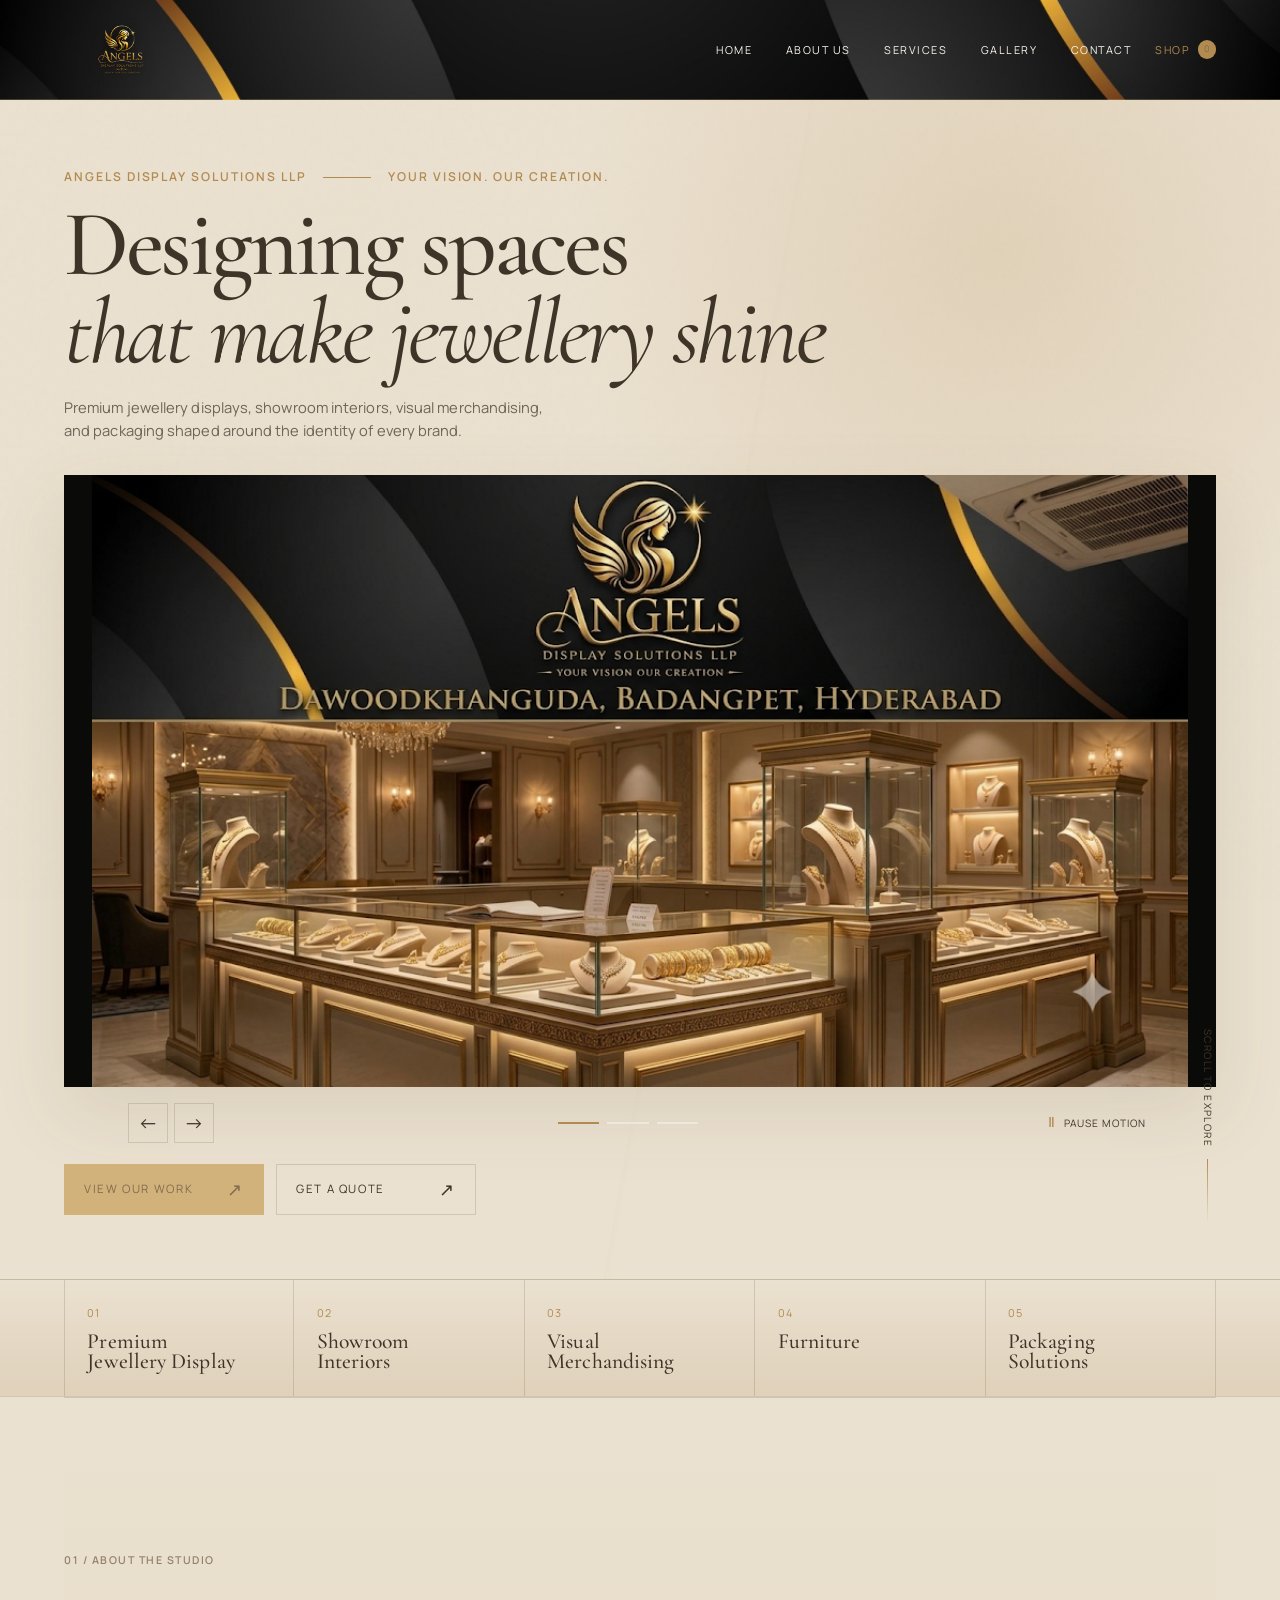
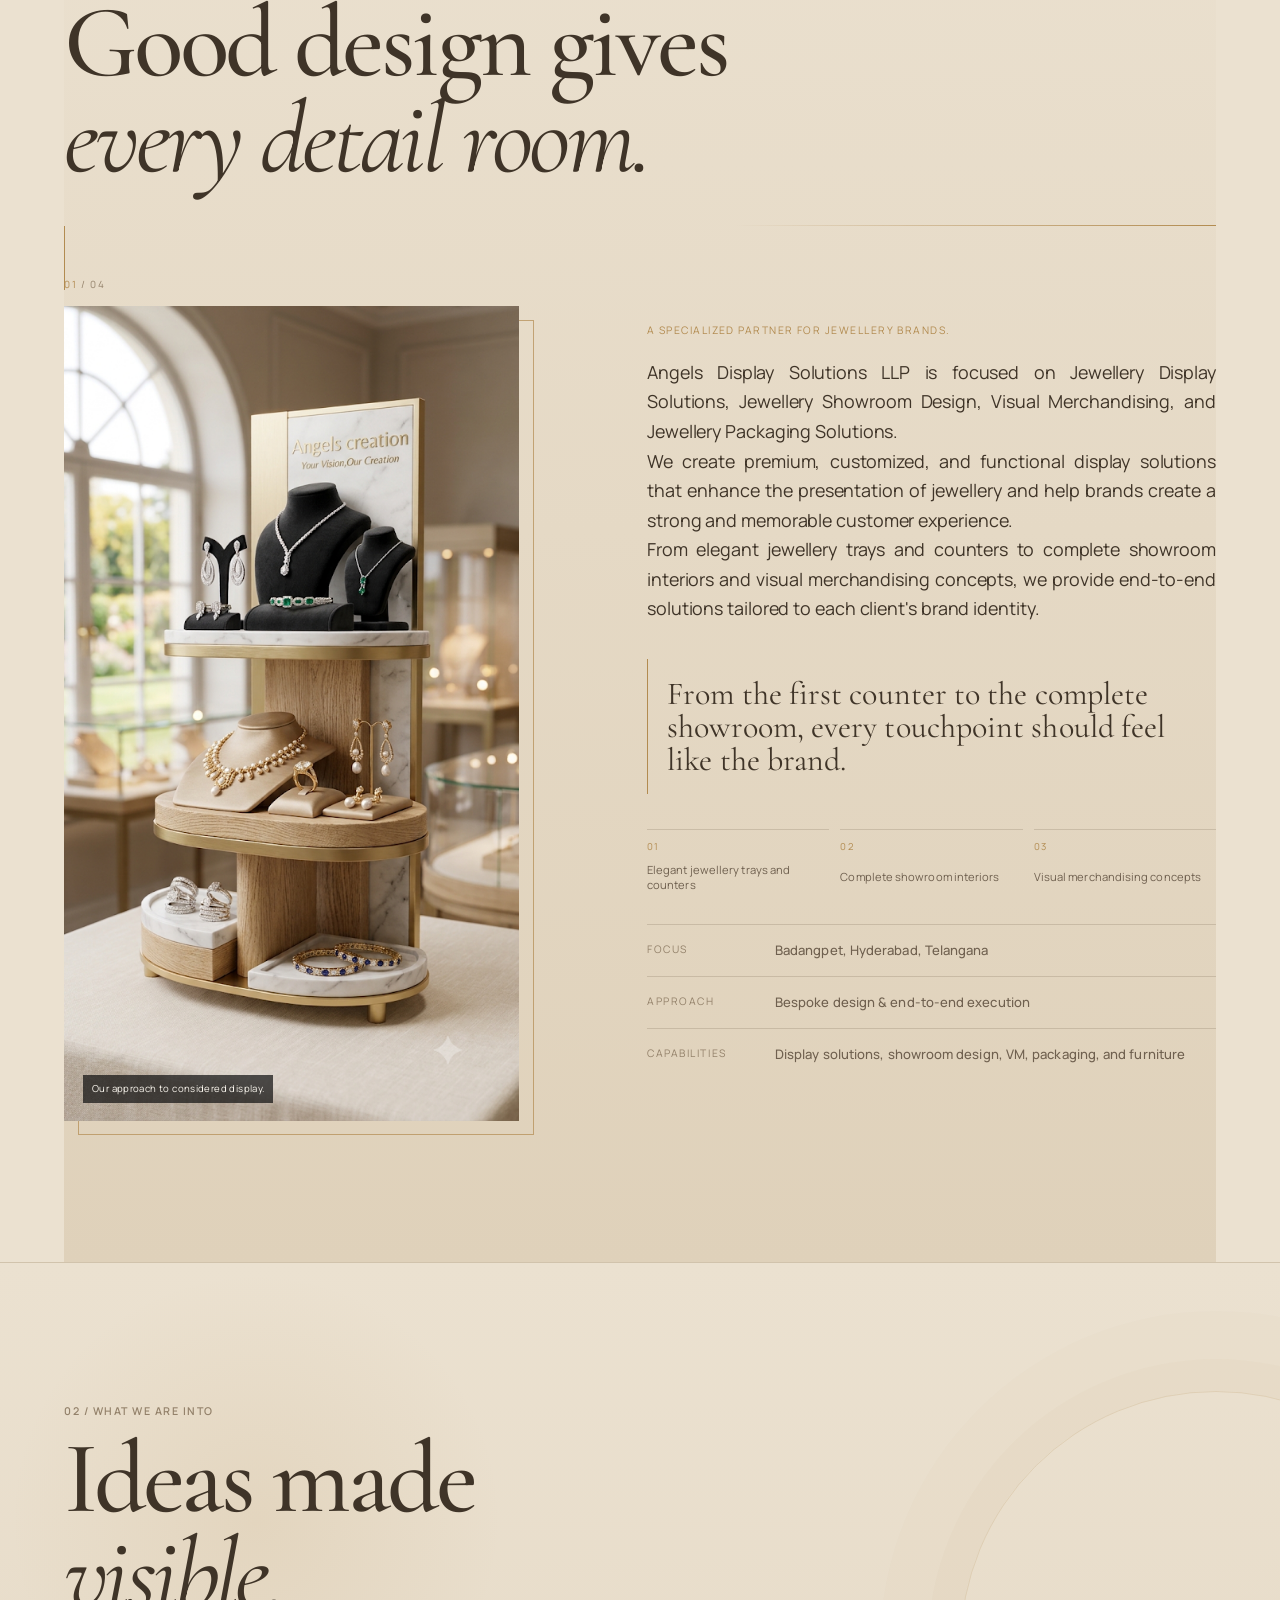
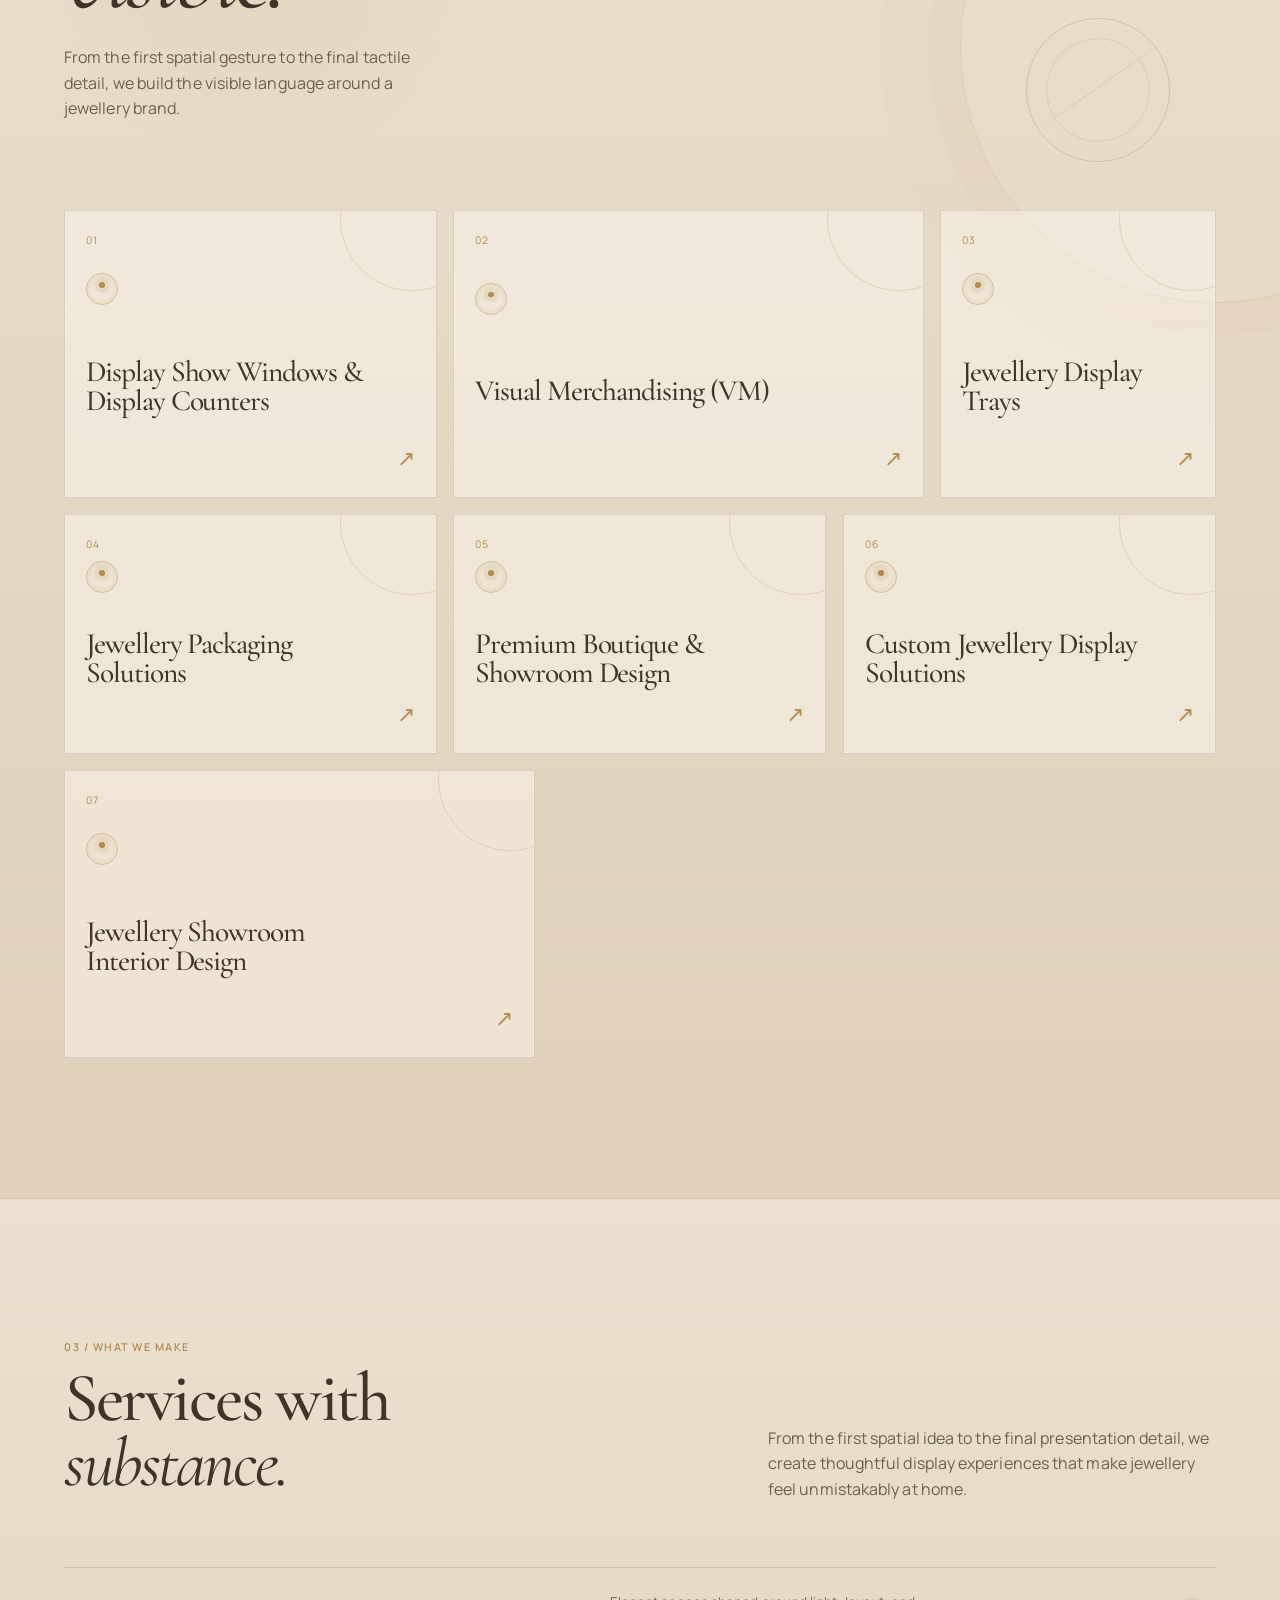
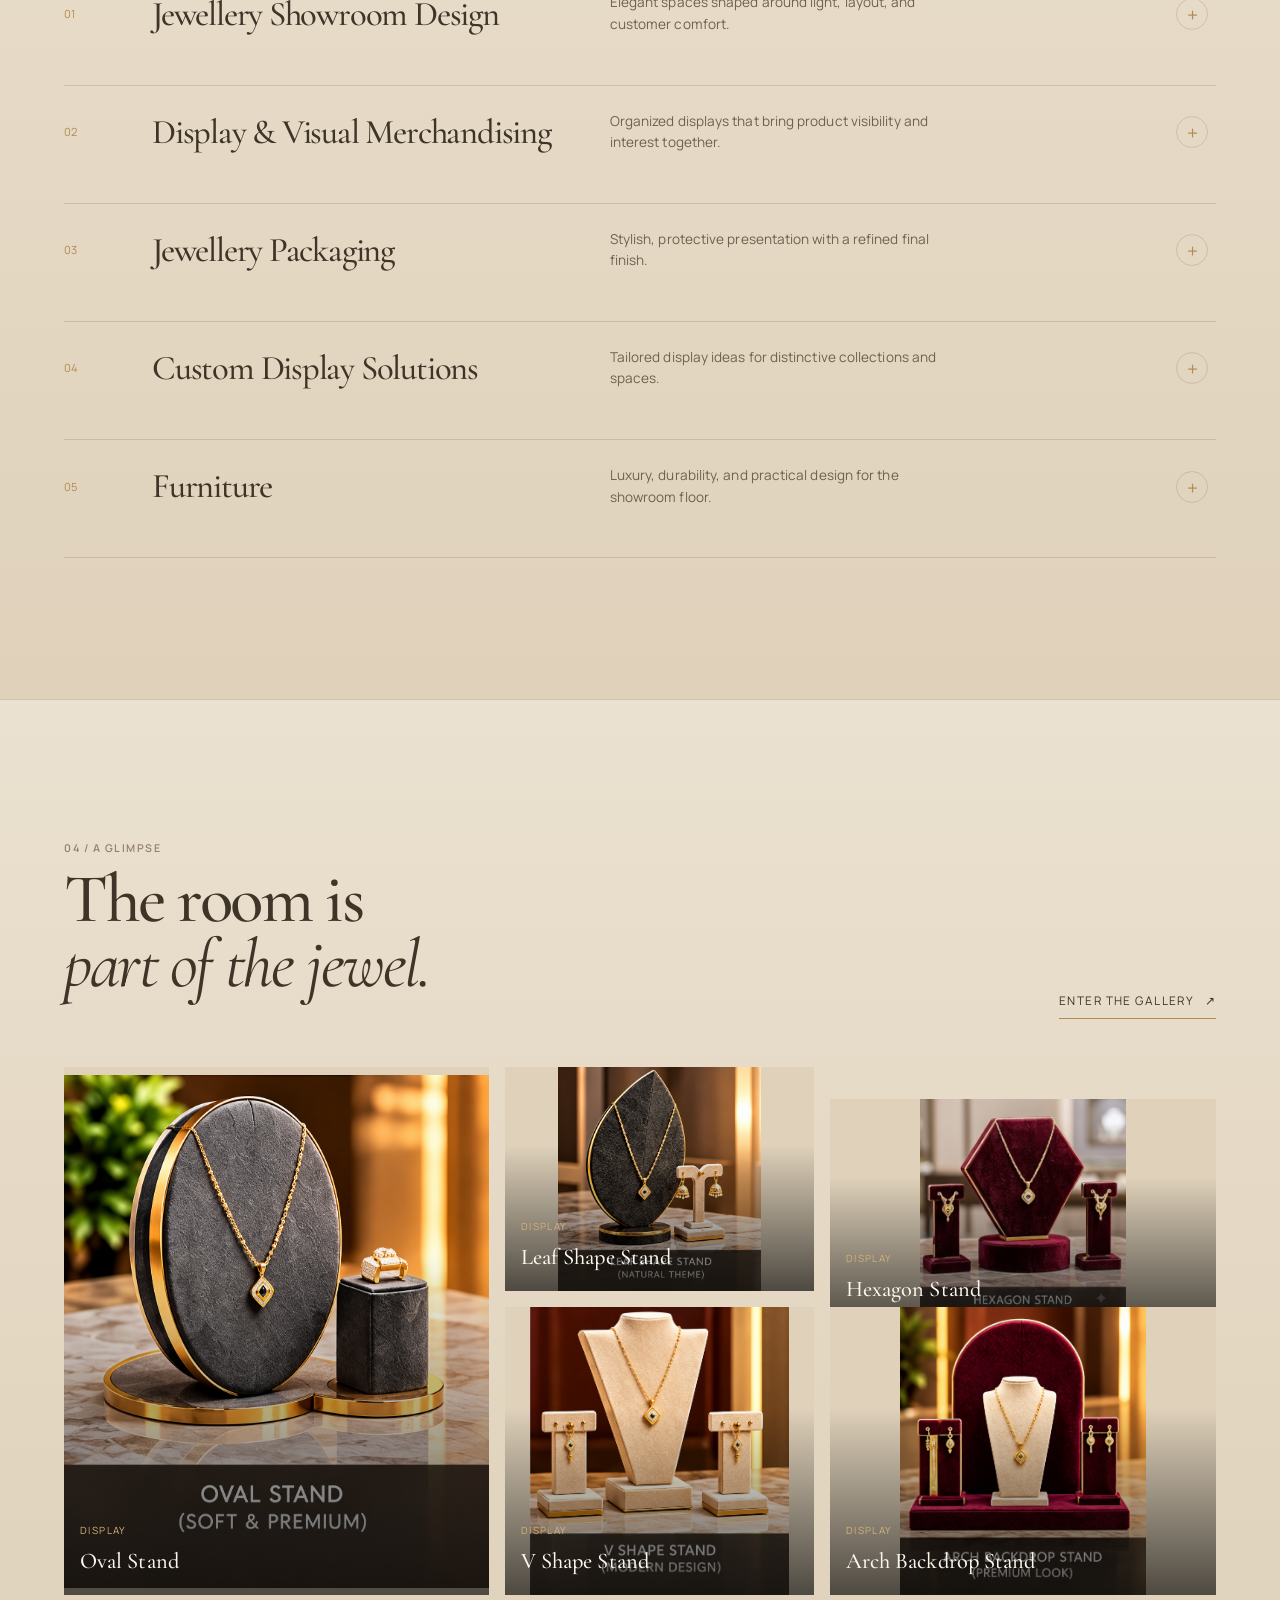
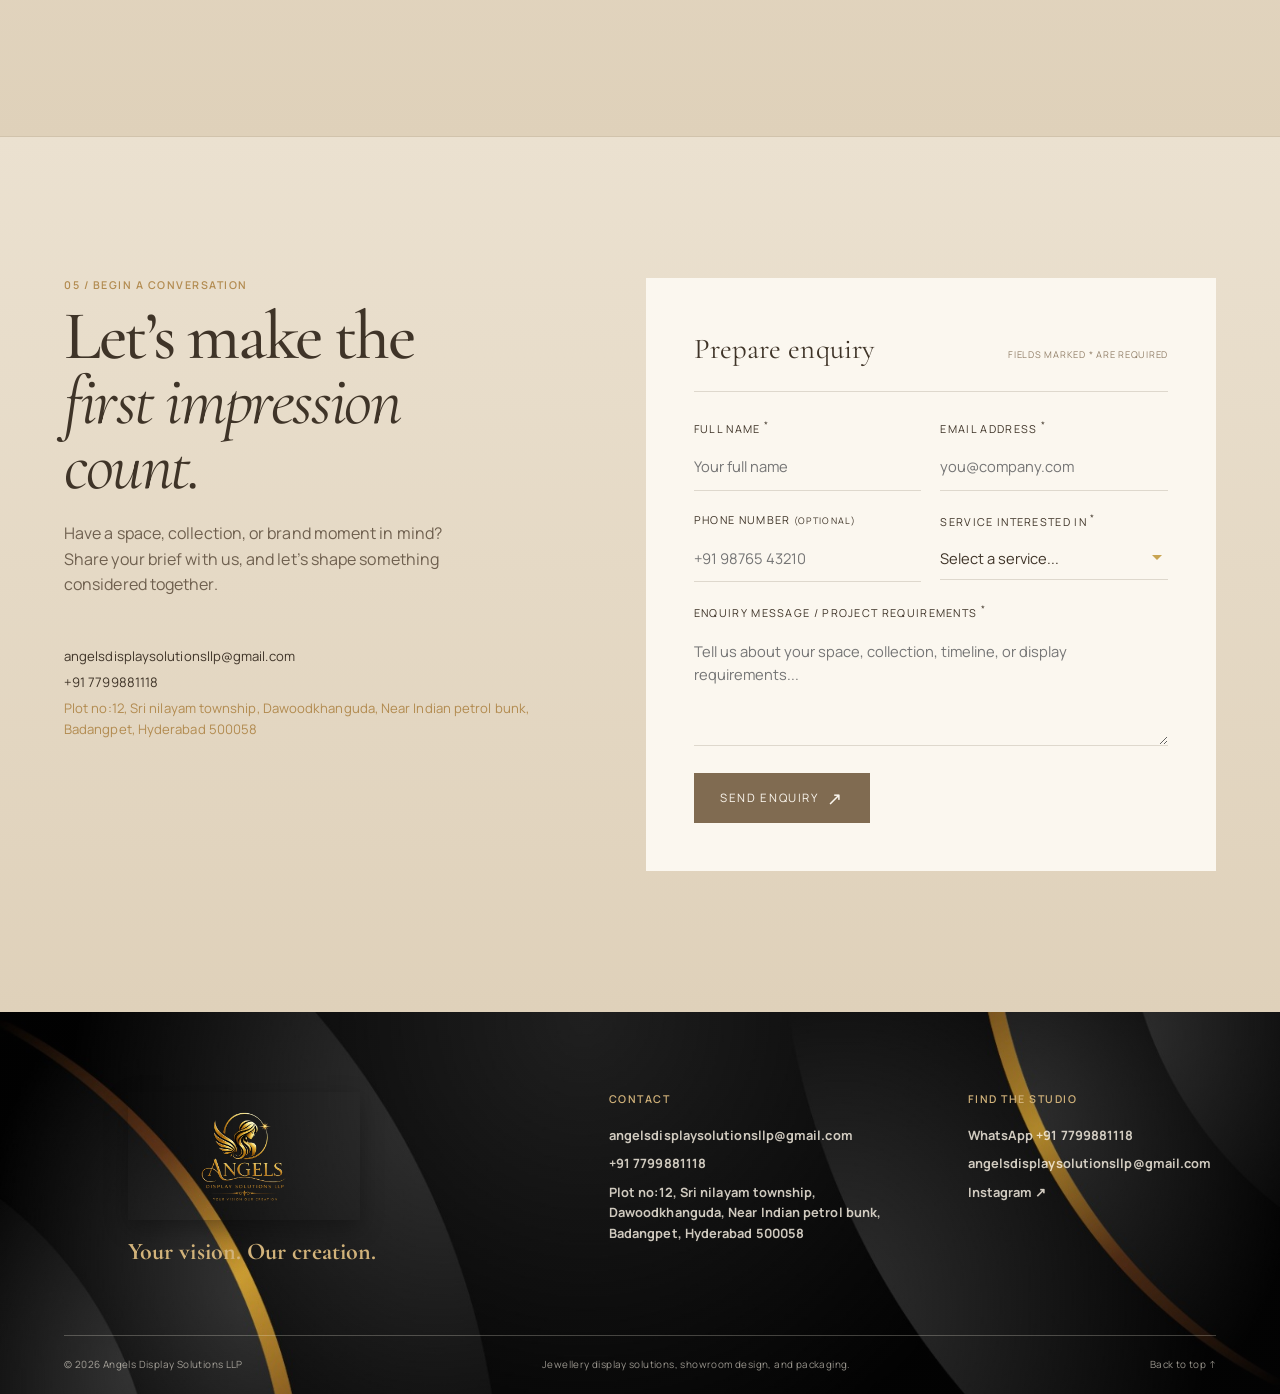
<file: index.html>
<!doctype html>
<html lang="en">
  <head>
    <meta charset="UTF-8" />
    <meta name="viewport" content="width=device-width, initial-scale=1.0" />
    <meta name="description" content="Angels Display Solutions creates considered display, showroom, visual merchandising, and packaging solutions for jewellery retailers." />
    <title>Angels Display Solutions | Designing spaces that make jewellery shine</title>
    <link rel="preconnect" href="https://fonts.googleapis.com" />
    <link rel="preconnect" href="https://fonts.gstatic.com" crossorigin />
    <link href="https://fonts.googleapis.com/css2?family=Cormorant+Garamond:wght@400;500;600;700&family=Manrope:wght@400;500;600;700&display=swap" rel="stylesheet" />
    <link rel="stylesheet" href="/src/styles.css" />
    <link rel="preload" href="/assets/angels-logo-transparent.png" as="image" />
    <link rel="preload" href="/assets/gallery-display/IMG_5223_9708c4bb.WEBP" as="image" type="image/webp" />
  </head>
  <body data-page="home">
    <a class="skip-link" href="#main-content">Skip to content</a>
    <header class="site-header" data-header>
      <a class="brand" href="/" aria-label="Angels Display Solutions home">
        <span class="brand-mark"><img src="/assets/angels-logo-transparent.png" alt="Angels Display Solutions LLP logo" /></span>
      </a>
      <nav class="site-nav" aria-label="Primary navigation" data-nav>
        <a href="/">Home</a><a href="/#about">About Us</a><a href="/#services">Services</a><a href="/gallery.html">Gallery</a><a href="/#contact">Contact</a>
      </nav>
      <div class="header-actions">
        <a class="header-shop" href="/gallery.html#shop">Shop <span class="cart-count" data-cart-count>0</span></a>
        <button class="menu-toggle" type="button" aria-controls="primary-navigation" aria-expanded="false" data-menu-toggle><span></span><span></span><span></span><b class="sr-only">Open menu</b></button>
      </div>
    </header>

    <main id="main-content">
      <section class="hero" aria-labelledby="hero-title">
        <div class="hero-intro section-shell">
          <p class="eyebrow">ANGELS DISPLAY SOLUTIONS LLP <span class="eyebrow-rule"></span> YOUR VISION. OUR CREATION.</p>
          <h1 id="hero-title">Designing spaces<br /><em>that make jewellery shine</em></h1>
          <p class="hero-copy">Premium jewellery displays, showroom interiors, visual merchandising, and packaging shaped around the identity of every brand.</p>
        </div>
        <div class="hero-carousel section-shell" data-carousel aria-roledescription="carousel" aria-label="Selected display imagery">
          <div class="hero-stage" data-carousel-stage></div>
          <div class="carousel-controls">
            <div class="carousel-arrows"><button class="icon-button" type="button" data-carousel-prev aria-label="Previous slide">←</button><button class="icon-button" type="button" data-carousel-next aria-label="Next slide">→</button></div>
            <div class="carousel-indicators" data-carousel-indicators role="tablist" aria-label="Choose hero slide"></div>
            <button class="carousel-pause" type="button" data-carousel-pause aria-label="Pause motion" aria-pressed="false"><span class="pause-icon">Ⅱ</span><span data-pause-label>Pause motion</span></button>
          </div>
        </div>
        <div class="hero-actions section-shell"><a class="button button-light" href="#gallery-preview">View our work <span>↗</span></a><a class="button button-outline-light" href="#contact">Get a quote <span>↗</span></a></div>
        <div class="hero-scroll-note">Scroll to explore <span class="scroll-line"></span></div>
      </section>

      <section class="service-strip" aria-label="Service highlights"><div class="section-shell service-strip-inner"><div><span>01</span><strong>Premium Jewellery Display</strong></div><div><span>02</span><strong>Showroom Interiors</strong></div><div><span>03</span><strong>Visual Merchandising</strong></div><div><span>04</span><strong>Furniture</strong></div><div><span>05</span><strong>Packaging Solutions</strong></div></div></section>

      <section class="about section-shell section-pad" id="about" data-immersive-section>
        <div class="section-heading about-heading" data-reveal><p class="eyebrow">01 / ABOUT THE STUDIO</p><h2><span class="heading-line">Good design gives</span><br /><em>every detail room.</em></h2><span class="about-heading-line" aria-hidden="true"></span></div>
        <div class="about-grid"><div class="about-image image-reveal has-original-photo" data-reveal><span class="image-index">01 <i>/ 04</i></span><img src="/assets/gallery-display/IMG_5224_ef46a5a0.WEBP" alt="Angels creation three-tier jewellery display with necklace busts, earrings, rings, and bracelets on wood and marble shelves." width="572" height="1024" loading="lazy" /><span class="image-note">Our approach to considered display.</span></div><div class="about-copy" data-reveal><span class="copy-kicker" data-about-intro></span><div class="about-story"><div class="lead about-story-text" data-about-story></div><blockquote data-about-quote></blockquote></div><div class="about-highlights" data-about-highlights></div><div class="about-facts"><div><span>Focus</span><strong data-about-location></strong></div><div><span>Approach</span><strong data-about-experience></strong></div><div><span>Capabilities</span><strong data-about-capabilities></strong></div></div></div></div>
      </section>

      <section class="into section-pad" id="what-we-are-into" data-immersive-section><div class="section-shell"><div class="section-heading into-heading" data-reveal><div><p class="eyebrow">02 / WHAT WE ARE INTO</p><h2>Ideas made<br /><em>visible.</em></h2></div><p class="heading-note">From the first spatial gesture to the final tactile detail, we build the visible language around a jewellery brand.</p><span class="into-orbit" aria-hidden="true"></span></div><div class="into-grid" data-offerings></div></div></section>

      <section class="services section-pad" id="services"><div class="section-shell"><div class="section-heading heading-split"><div><p class="eyebrow">03 / WHAT WE MAKE</p><h2>Services with<br /><em>substance.</em></h2></div><p class="heading-note">From the first spatial idea to the final presentation detail, we create thoughtful display experiences that make jewellery feel unmistakably at home.</p></div><div class="service-list" data-services></div></div></section>

      <section class="gallery-preview section-pad" id="gallery-preview"><div class="section-shell"><div class="section-heading heading-split"><div><p class="eyebrow">04 / A GLIMPSE</p><h2>The room is<br /><em>part of the jewel.</em></h2></div><a class="text-link" href="/gallery.html">Enter the gallery <span>↗</span></a></div><div class="preview-grid" data-gallery-preview></div></div></section>

      <section class="contact section-pad" id="contact"><div class="section-shell contact-grid"><div class="contact-intro"><p class="eyebrow">05 / BEGIN A CONVERSATION</p><h2>Let’s make the<br /><em>first impression count.</em></h2><p>Have a space, collection, or brand moment in mind? Share your brief with us, and let’s shape something considered together.</p><div class="contact-details"><a data-contact-email href="mailto:angelsdisplaysolutionsllp@gmail.com">angelsdisplaysolutionsllp@gmail.com</a><a data-contact-phone-link href="https://wa.me/917799881118">+91 7799881118</a><span data-contact-address></span></div></div><form class="quote-form" data-quote-form novalidate>
            <div class="form-heading"><span>Prepare enquiry</span><small>Fields marked * are required</small></div>
            <div class="form-group form-group--half">
              <label for="enquiry-name">Full Name <sup>*</sup></label>
              <input id="enquiry-name" name="name" required autocomplete="name" placeholder="Your full name" />
            </div>
            <div class="form-group form-group--half">
              <label for="enquiry-email">Email Address <sup>*</sup></label>
              <input id="enquiry-email" name="email" type="email" required autocomplete="email" placeholder="you@company.com" />
            </div>
            <div class="form-group form-group--half">
              <label for="enquiry-phone">Phone Number <small>(optional)</small></label>
              <input id="enquiry-phone" name="phone" type="tel" autocomplete="tel" placeholder="+91 98765 43210" />
            </div>
            <div class="form-group form-group--half">
              <label for="enquiry-service">Service Interested In <sup>*</sup></label>
              <select id="enquiry-service" name="service" required>
                <option value="" disabled selected>Select a service...</option>
                <option value="Premium Jewellery Display">Premium Jewellery Display</option>
                <option value="Showroom Interiors">Showroom Interiors</option>
                <option value="Visual Merchandising">Visual Merchandising</option>
                <option value="Packaging Solutions">Packaging Solutions</option>
                <option value="Other / General Enquiry">Other / General Enquiry</option>
              </select>
            </div>
            <div class="form-group form-group--full">
              <label for="enquiry-message">Enquiry Message / Project Requirements <sup>*</sup></label>
              <textarea id="enquiry-message" name="message" rows="4" required placeholder="Tell us about your space, collection, timeline, or display requirements..."></textarea>
            </div>
            <div class="form-actions">
              <button class="button button-dark" type="submit" data-submit-btn>Send Enquiry <span>&#x2197;</span></button>
              <p class="form-status" role="status" aria-live="polite" data-form-status></p>
            </div>
          </form></div></section>
    </main>

      <footer class="site-footer"><div class="section-shell footer-top"><div class="footer-brand"><img src="/assets/angels-logo-transparent.png" alt="Angels Display Solutions LLP logo" /><p>Your vision. Our creation.</p></div><div class="footer-contact"><p class="eyebrow">CONTACT</p><a data-contact-email href="mailto:angelsdisplaysolutionsllp@gmail.com">angelsdisplaysolutionsllp@gmail.com</a><a data-contact-phone-link href="https://wa.me/917799881118">+91 7799881118</a><span data-footer-address></span></div><div class="footer-social"><p class="eyebrow">FIND THE STUDIO</p><a data-contact-whatsapp href="https://wa.me/917799881118">WhatsApp +91 7799881118</a><a data-contact-email href="mailto:angelsdisplaysolutionsllp@gmail.com">Email ↗</a><a data-contact-instagram href="https://www.instagram.com/angelsdisplaysolutions.llp?xtok=dWNxeGZkNWx1aXdy" target="_blank" rel="noreferrer">Instagram ↗</a></div></div><div class="section-shell footer-bottom"><span>© 2026 Angels Display Solutions LLP</span><span>Jewellery display solutions, showroom design, and packaging.</span><a href="#main-content">Back to top ↑</a></div></footer>
    <div class="cart-drawer" data-cart-drawer aria-hidden="true"><div class="cart-backdrop" data-cart-close></div><aside class="cart-panel" role="dialog" aria-modal="true" aria-labelledby="cart-title"><div class="cart-panel-head"><div><p class="eyebrow">YOUR SELECTION</p><h2 id="cart-title">Display cart</h2></div><button class="icon-button" type="button" data-cart-close aria-label="Close cart">×</button></div><div class="cart-items" data-cart-items></div><div class="cart-total"><span>Subtotal</span><strong data-cart-total>₹0</strong></div><button class="button button-dark cart-checkout" type="button" data-checkout>Checkout prototype <span>↗</span></button><p class="checkout-note">Sample browsing only. Payment, shipping, taxes, and order handling are not connected.</p></aside></div>
    <script type="module" src="/src/app.js"></script>
  </body>
</html>
</file>
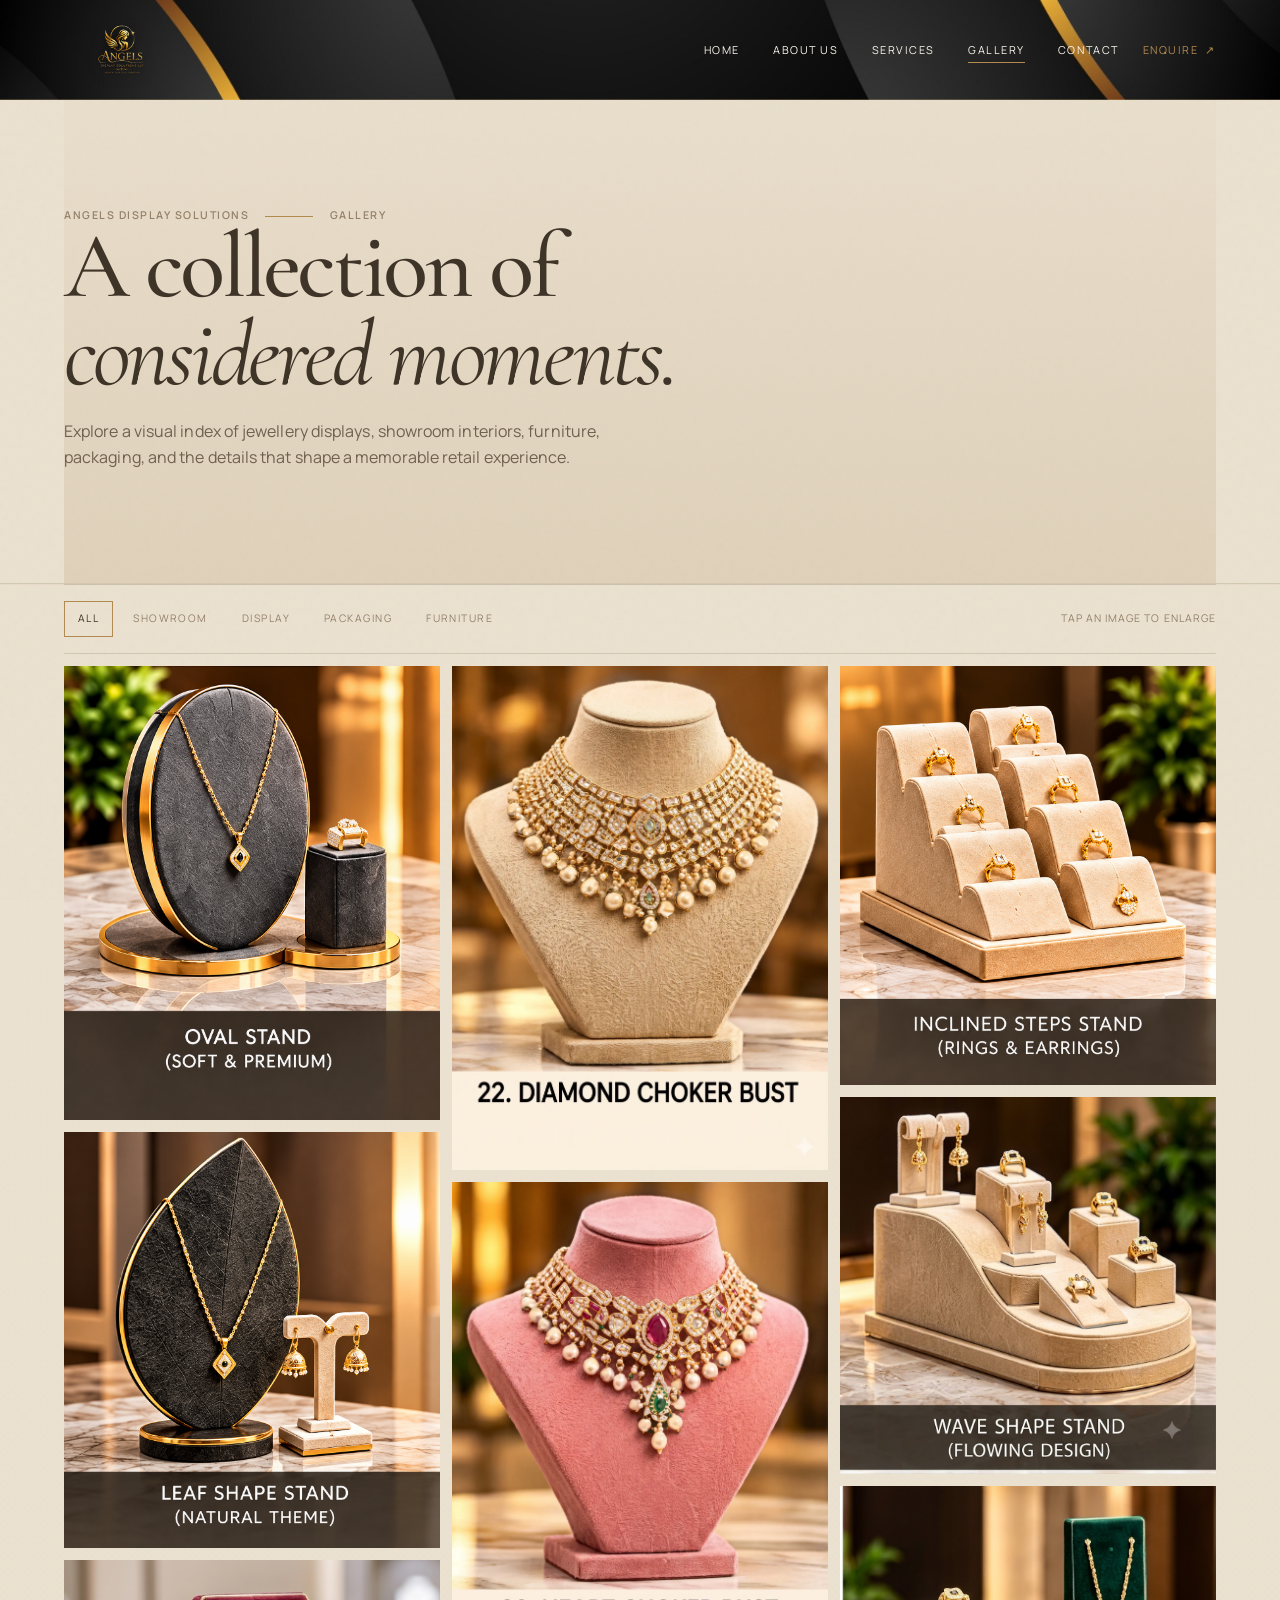
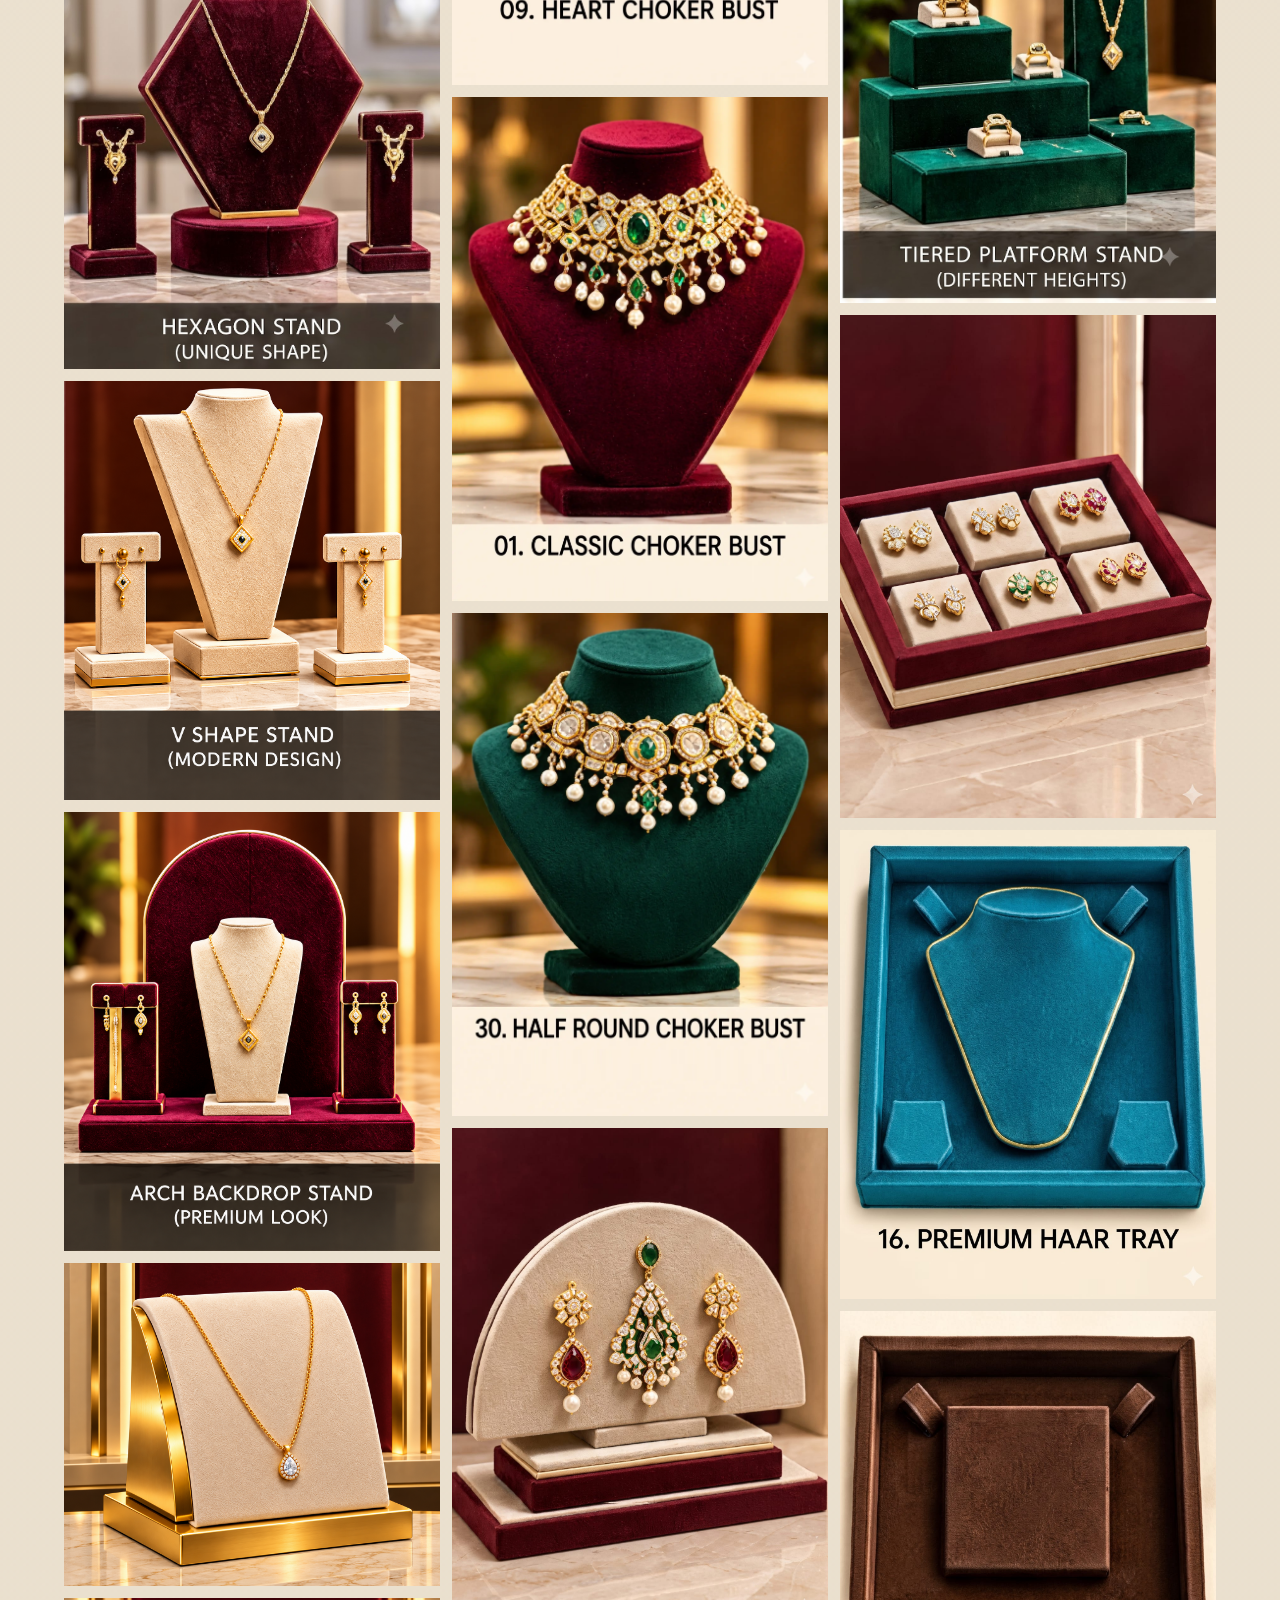
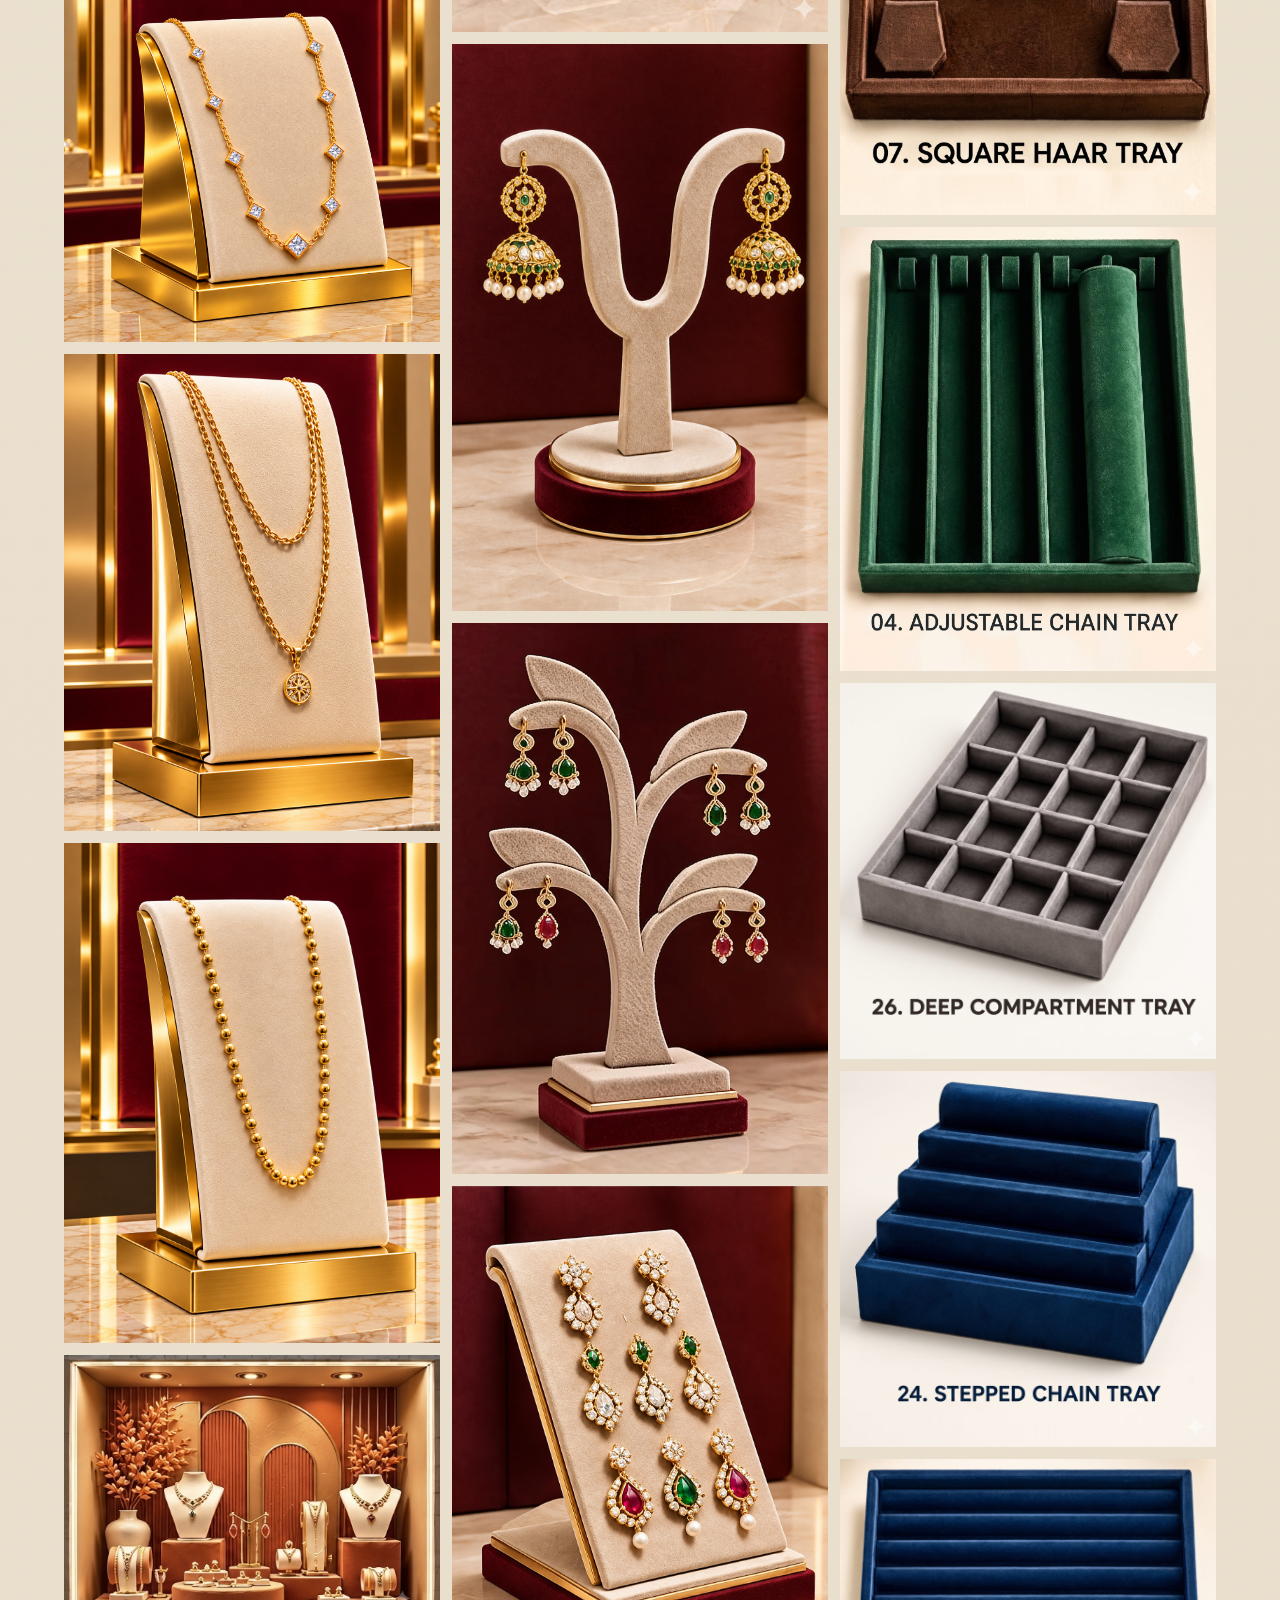
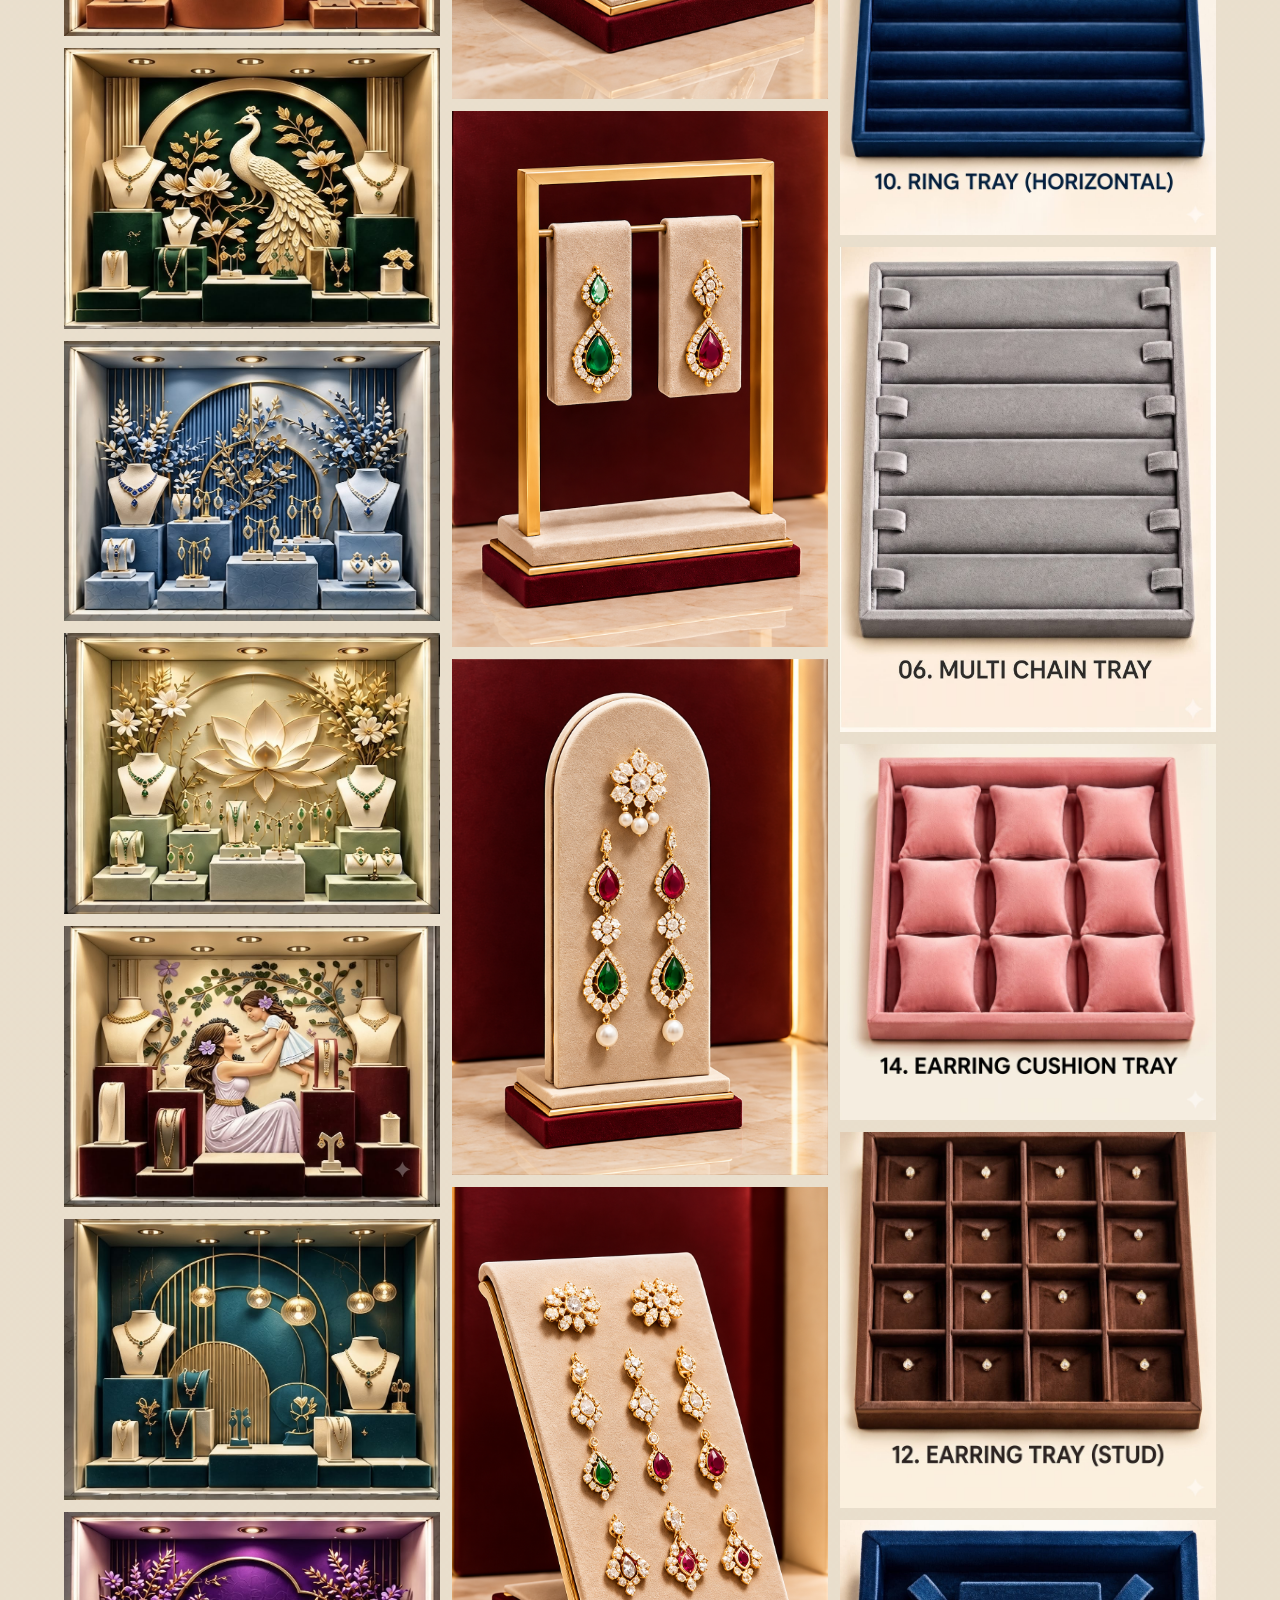
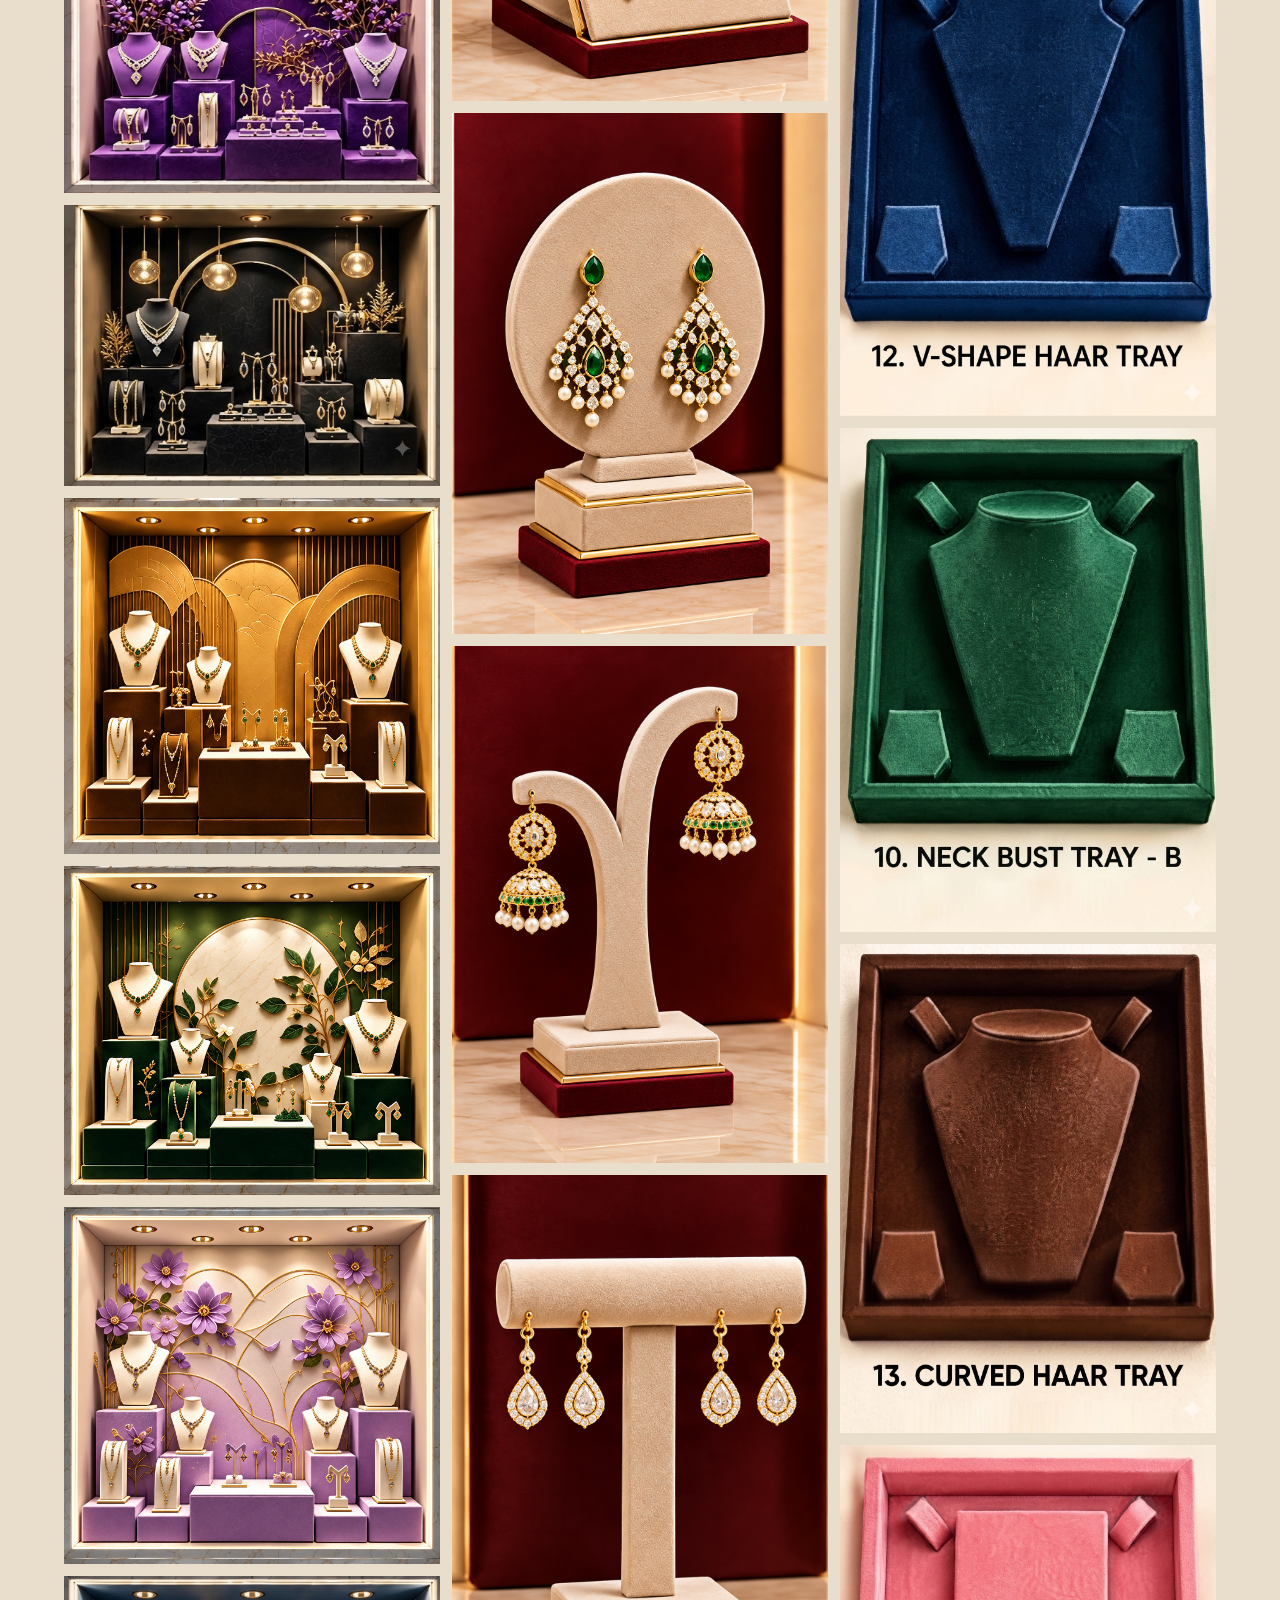
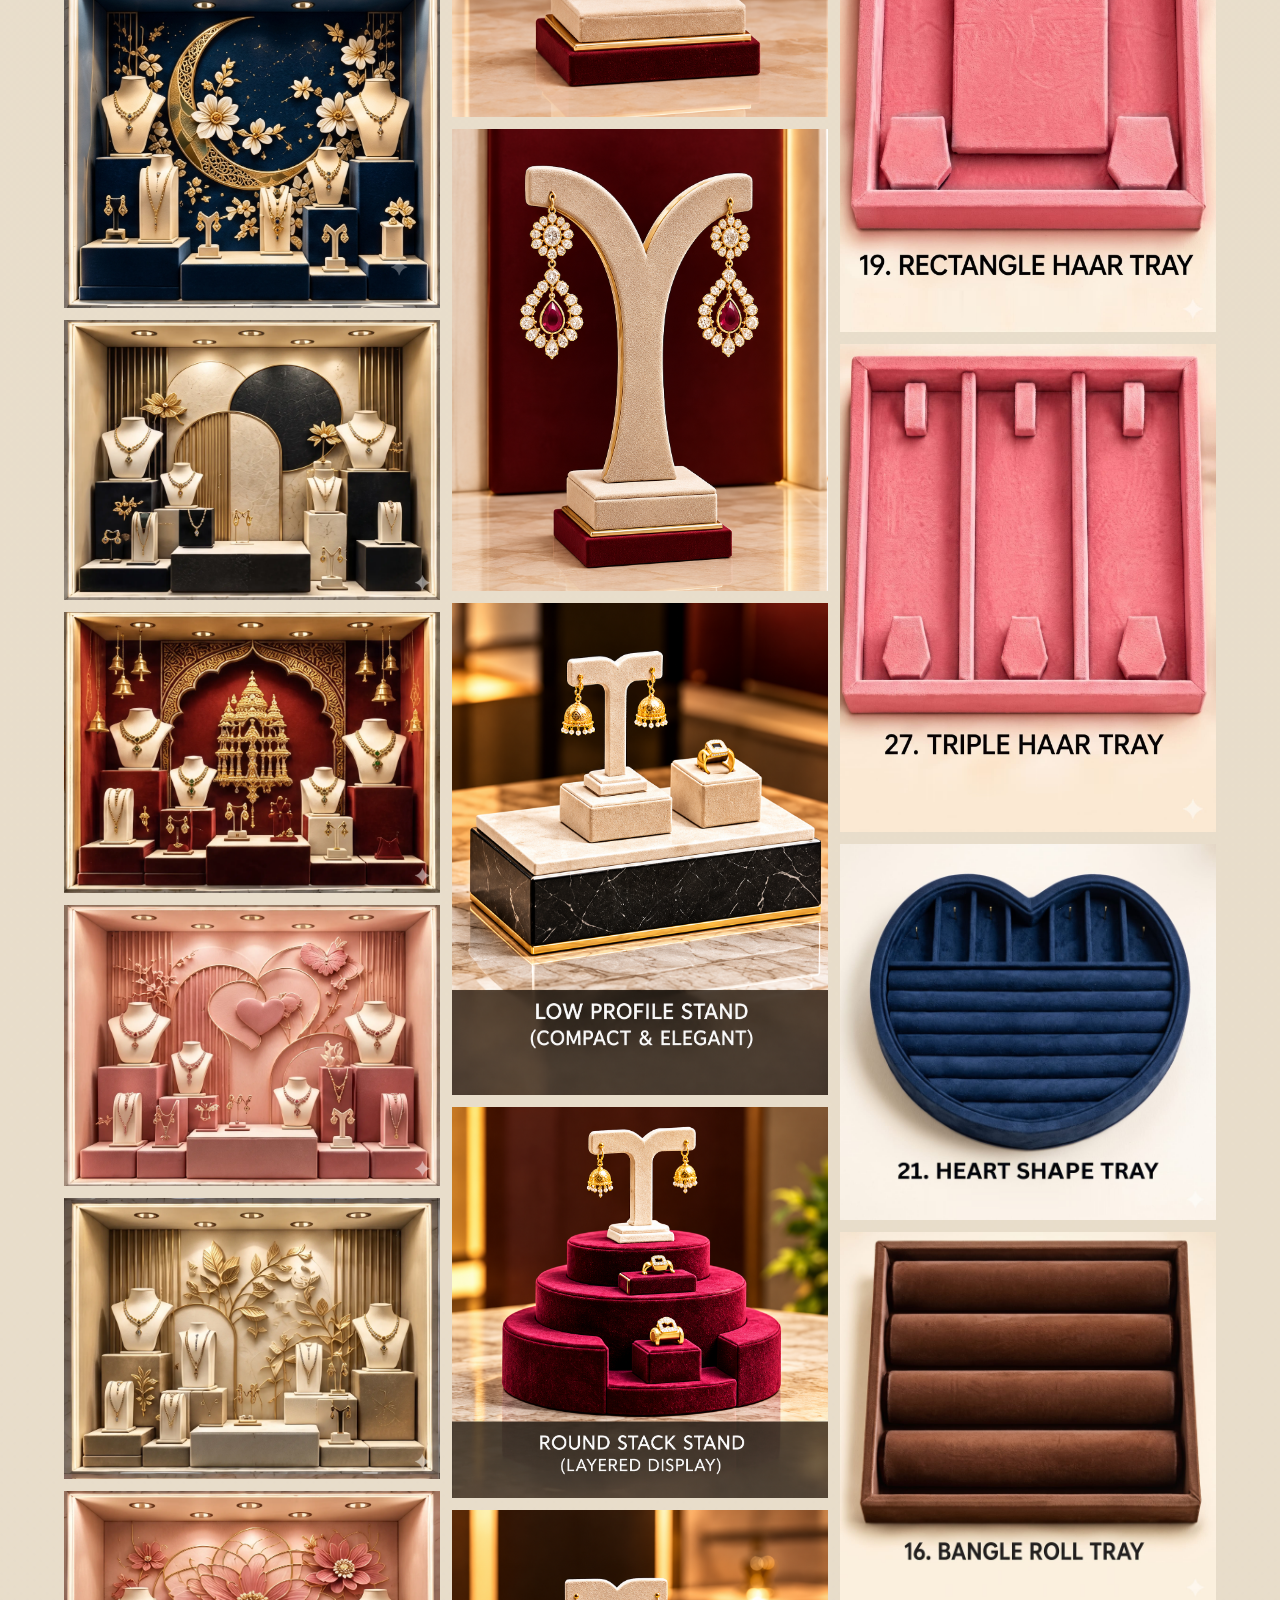
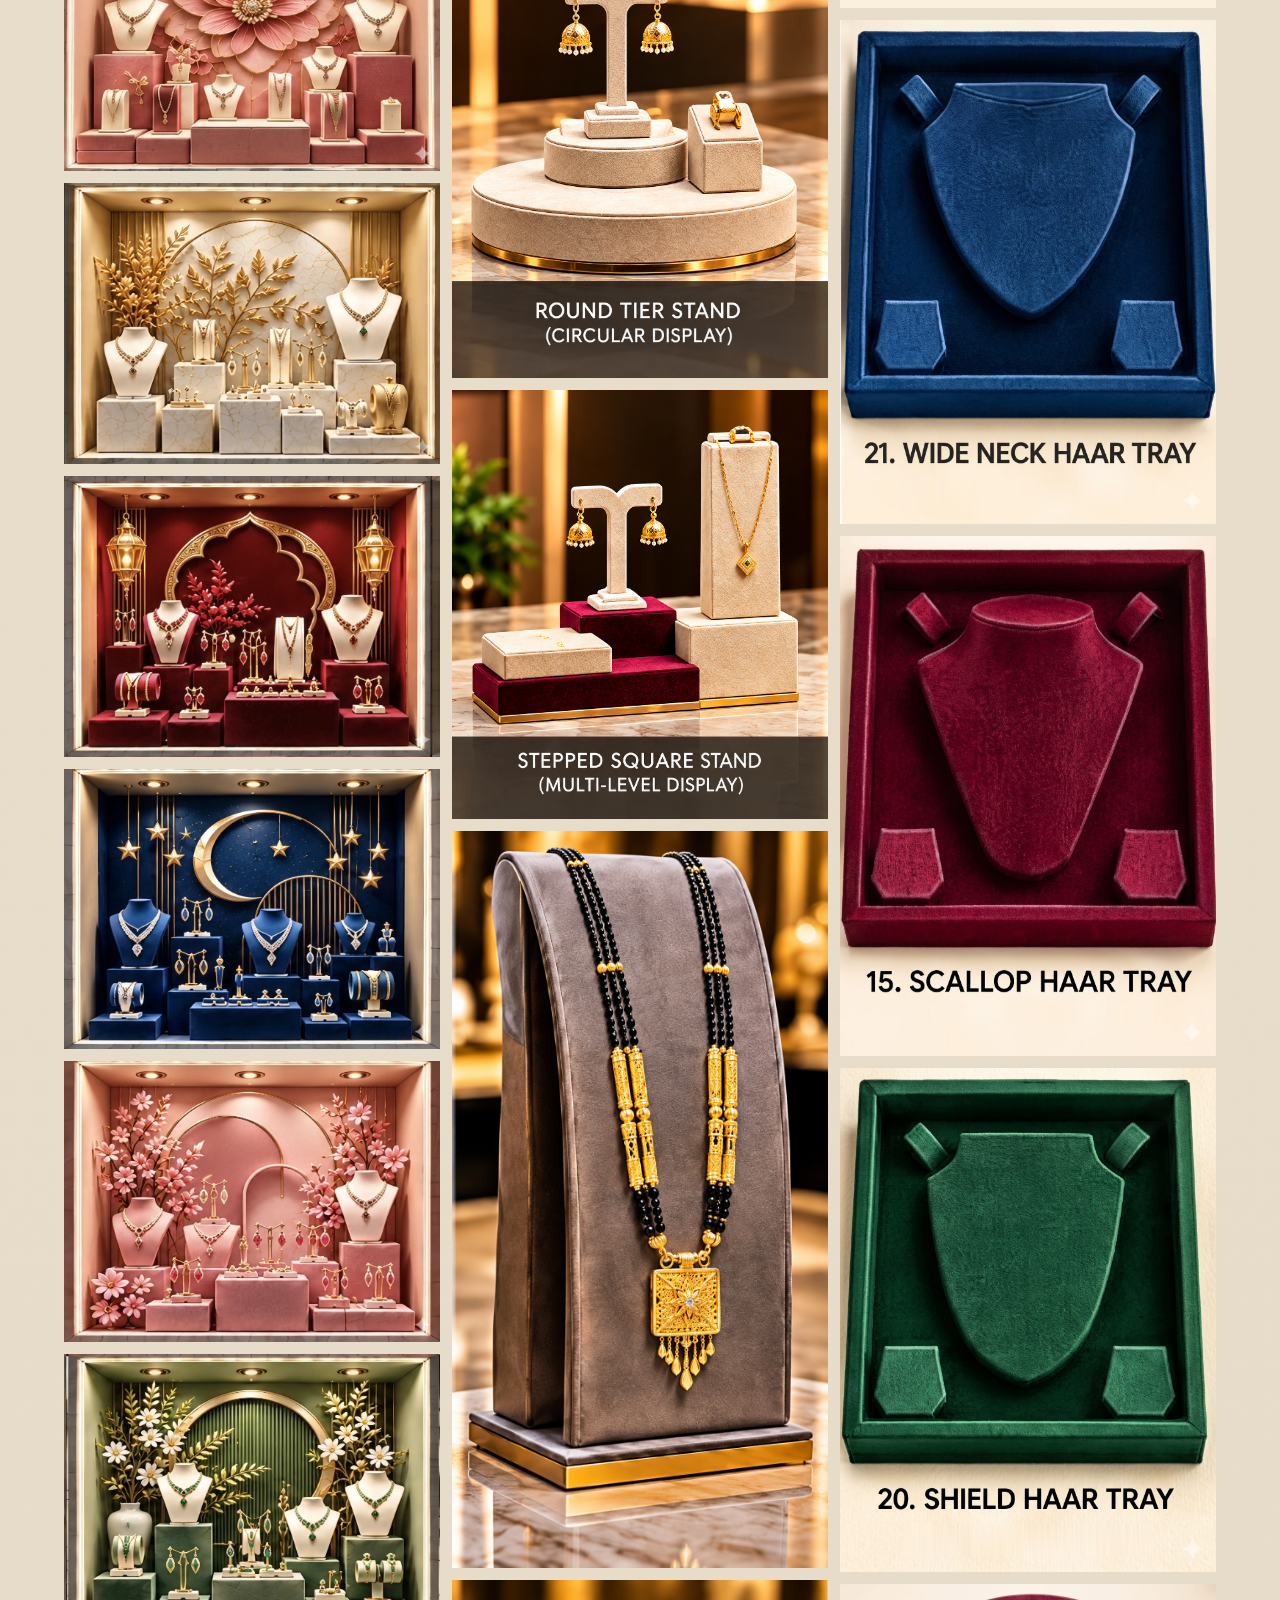
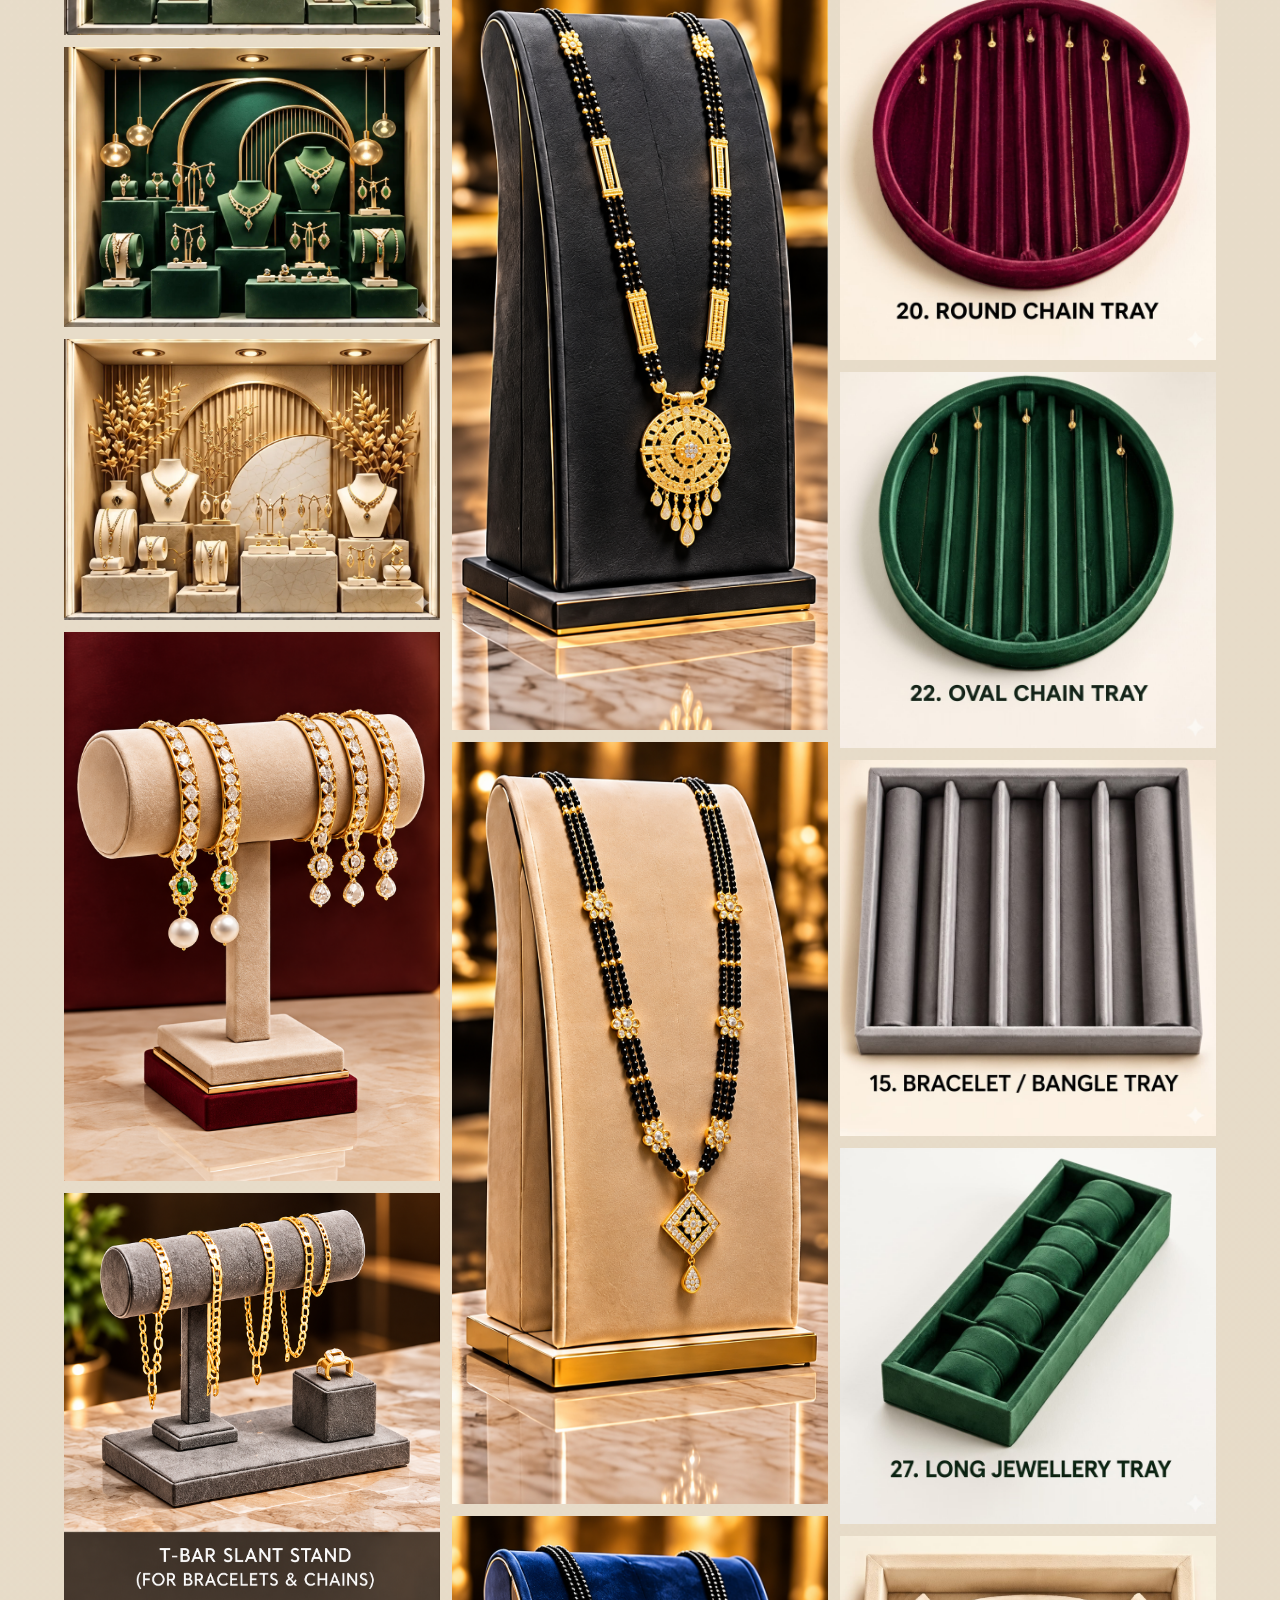
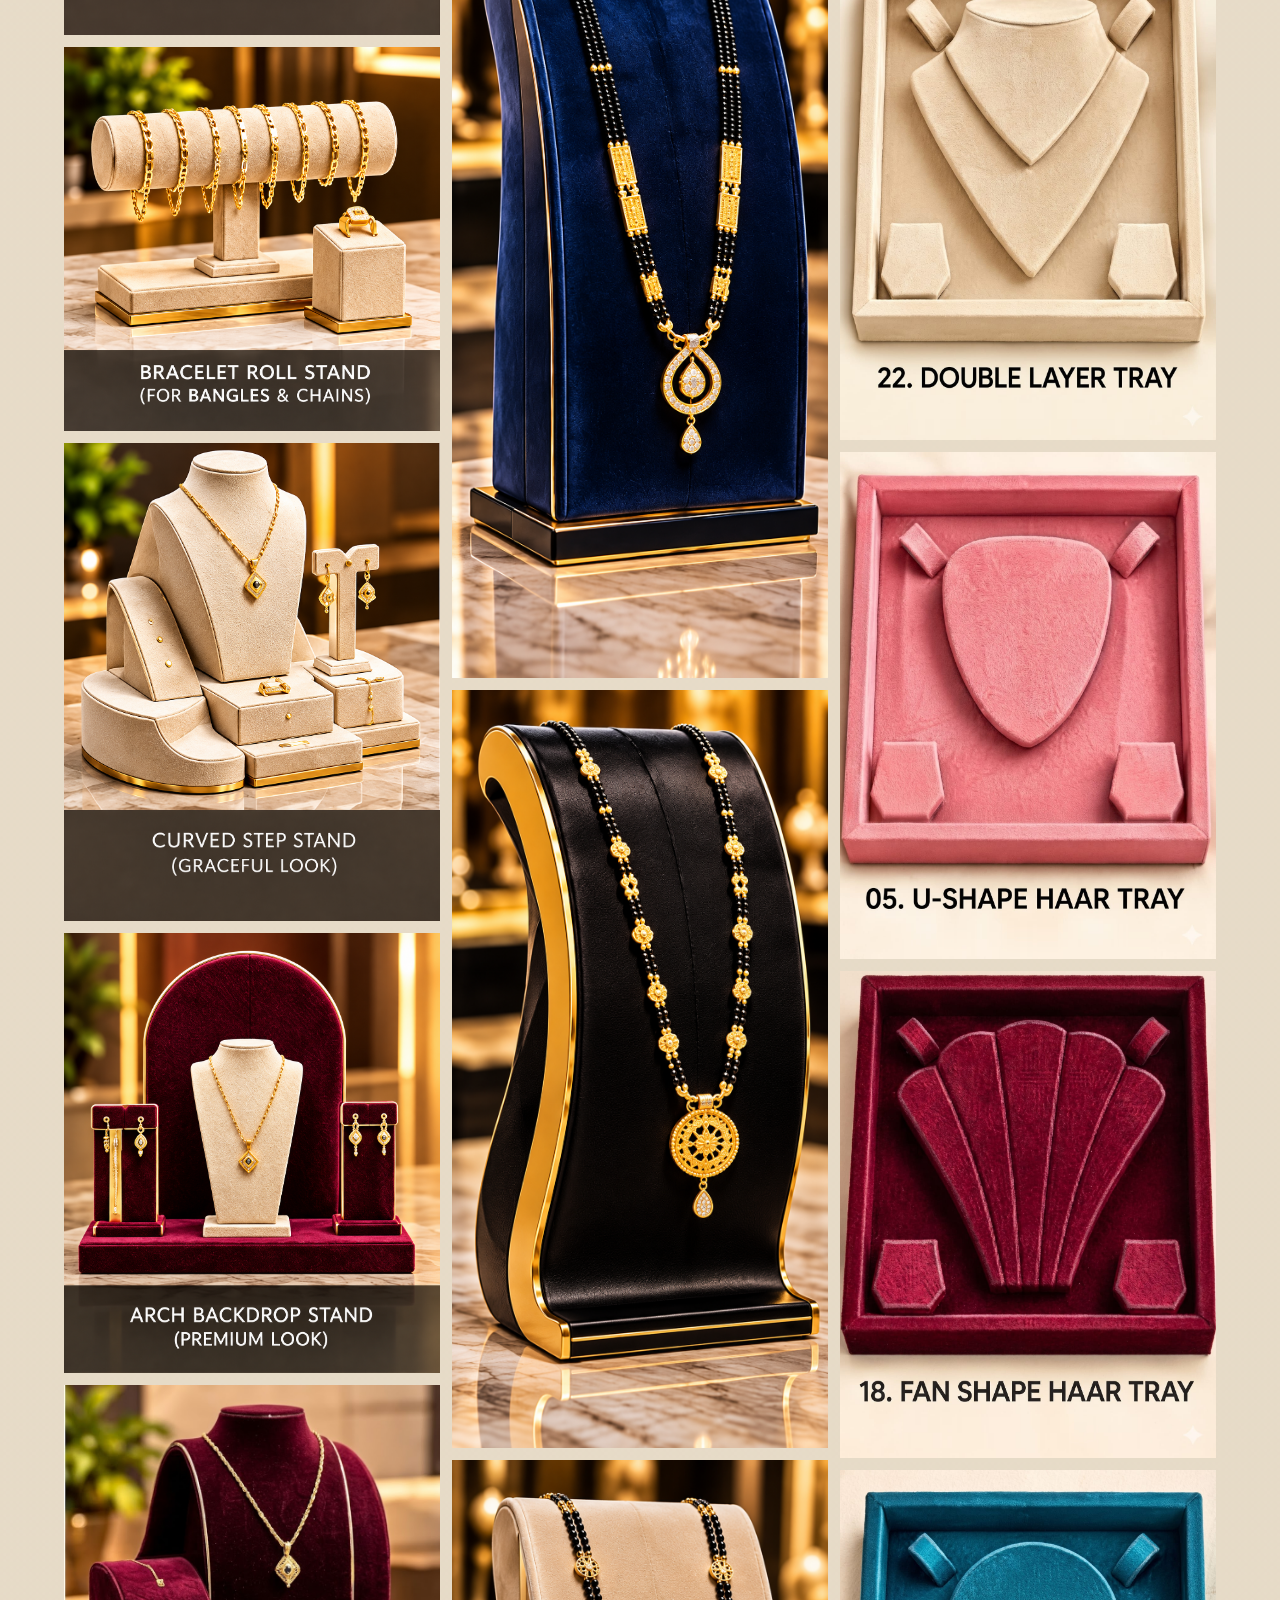
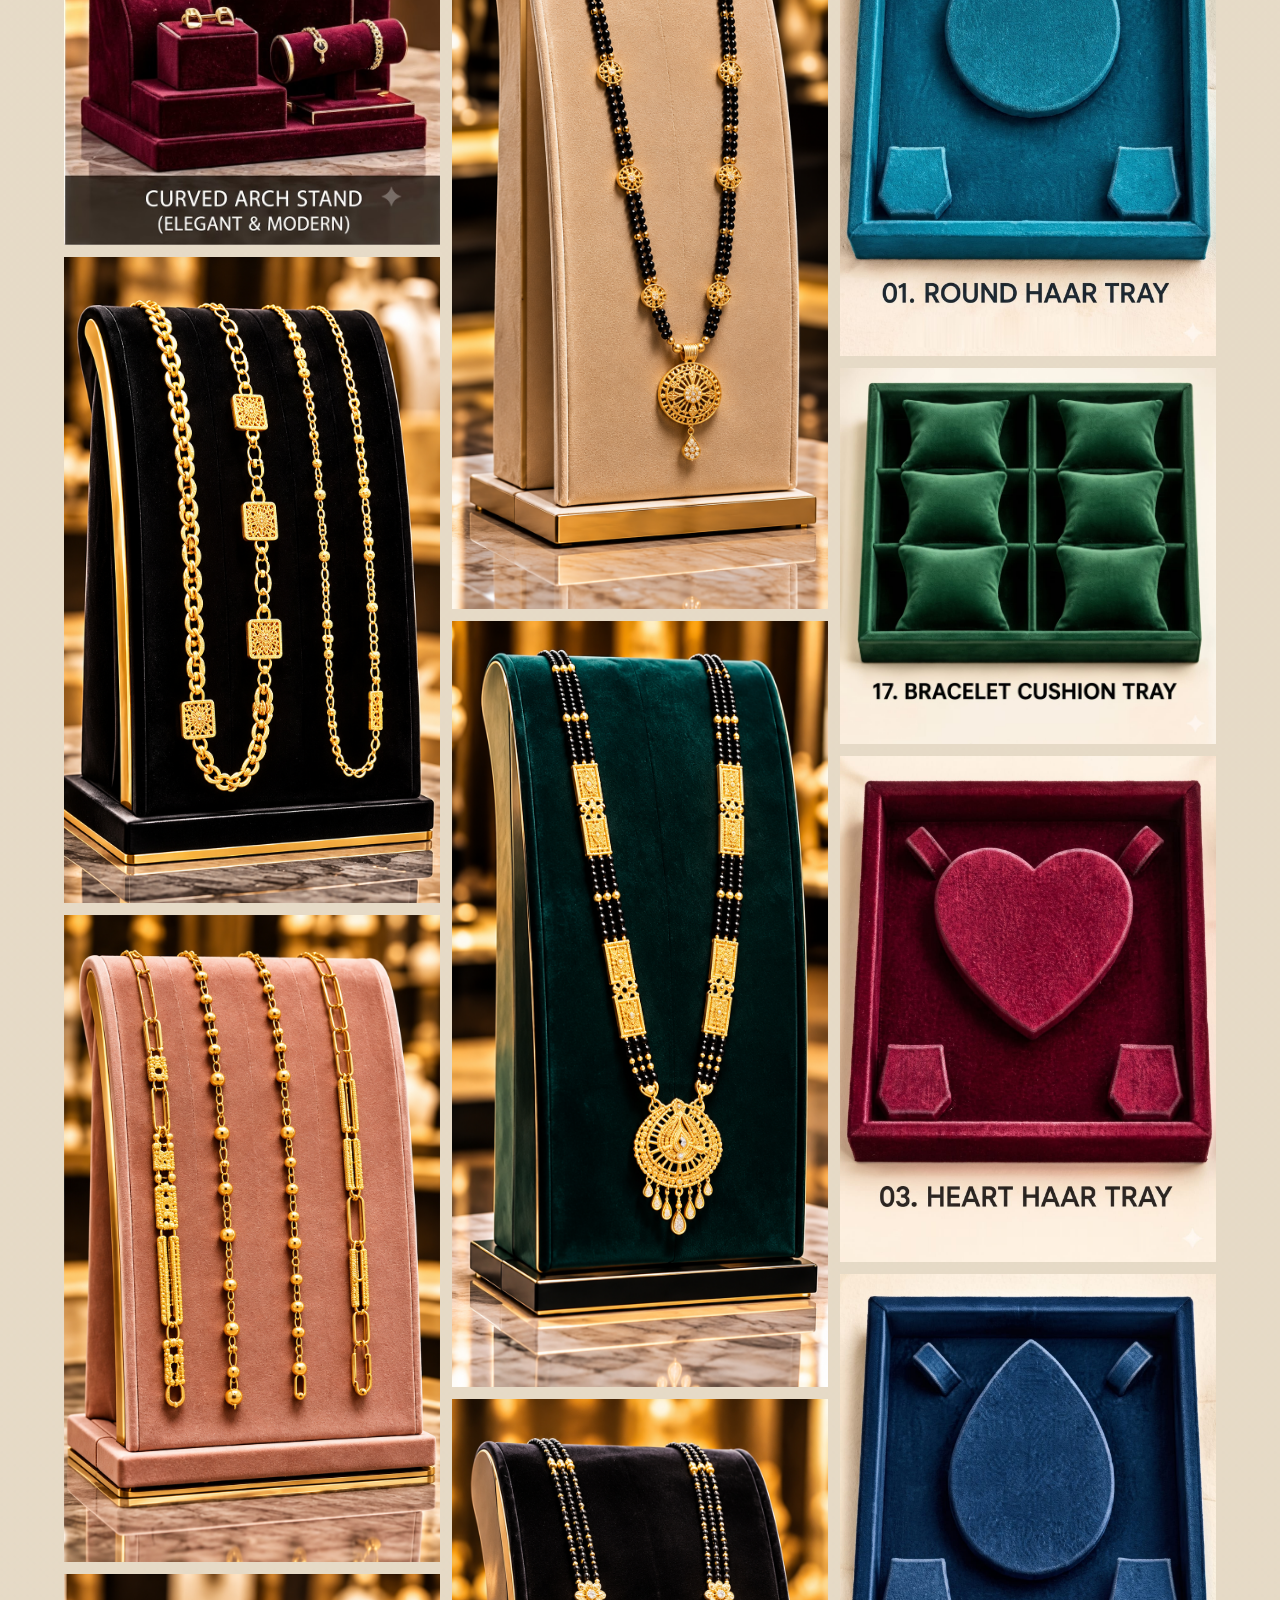
<file: gallery.html>
<!doctype html>
<html lang="en">
  <head>
    <meta charset="UTF-8" />
    <meta name="viewport" content="width=device-width, initial-scale=1.0" />
    <meta name="description" content="Explore temporary gallery work and sample display products from Angels Display Solutions." />
    <title>Gallery & Shop | Angels Display Solutions</title>
    <link rel="preconnect" href="https://fonts.googleapis.com" />
    <link rel="preconnect" href="https://fonts.gstatic.com" crossorigin />
    <link href="https://fonts.googleapis.com/css2?family=Cormorant+Garamond:wght@400;500;600;700&family=Manrope:wght@400;500;600;700&display=swap" rel="stylesheet" />
    <link rel="stylesheet" href="/src/styles.css" />
    <link rel="preload" href="/assets/angels-logo-transparent.png" as="image" />
  </head>
  <body data-page="gallery">
    <a class="skip-link" href="#main-content">Skip to content</a>
    <header class="site-header site-header-solid" data-header>
      <a class="brand" href="/" aria-label="Angels Display Solutions home"><span class="brand-mark"><img src="/assets/angels-logo-transparent.png" alt="Angels Display Solutions LLP logo" /></span></a>
      <nav class="site-nav" aria-label="Primary navigation" data-nav><a href="/">Home</a><a href="/#about">About Us</a><a href="/#services">Services</a><a href="/gallery.html" aria-current="page">Gallery</a><a href="/#contact">Contact</a></nav>
      <div class="header-actions"><a class="header-shop" href="mailto:angelsdisplaysolutionsllp@gmail.com?subject=Display%20solutions%20enquiry">Enquire <span>↗</span></a><button class="menu-toggle" type="button" aria-controls="primary-navigation" aria-expanded="false" data-menu-toggle><span></span><span></span><span></span><b class="sr-only">Open menu</b></button></div>
    </header>
    <main id="main-content">
      <section class="page-hero section-shell"><p class="eyebrow">ANGELS DISPLAY SOLUTIONS <span class="eyebrow-rule"></span> GALLERY</p><h1>A collection of<br /><em>considered moments.</em></h1><p class="page-hero-copy">Explore a visual index of jewellery displays, showroom interiors, furniture, packaging, and the details that shape a memorable retail experience.</p></section>
      <section class="gallery-page section-pad"><div class="section-shell"><div class="filter-row"><div class="filter-buttons" data-gallery-filters aria-label="Filter gallery"></div><span class="filter-note" data-gallery-filter-note>Tap an image to enlarge</span></div><div class="display-type-shelf" data-display-types hidden aria-label="Display types"></div><div class="furniture-type-shelf" data-furniture-types hidden aria-label="Furniture types"></div><div class="gallery-masonry" data-gallery-grid></div></div></section>
    </main>
      <footer class="site-footer"><div class="section-shell footer-top"><div class="footer-brand"><img src="/assets/angels-logo-transparent.png" alt="Angels Display Solutions LLP logo" /><p>Your vision. Our creation.</p></div><div class="footer-contact"><p class="eyebrow">CONTACT</p><a data-contact-email href="mailto:angelsdisplaysolutionsllp@gmail.com">angelsdisplaysolutionsllp@gmail.com</a><a data-contact-phone-link href="https://wa.me/917799881118">+91 7799881118</a><span data-footer-address></span></div><div class="footer-social"><p class="eyebrow">FIND THE STUDIO</p><a data-contact-whatsapp href="https://wa.me/917799881118">WhatsApp +91 7799881118</a><a data-contact-email href="mailto:angelsdisplaysolutionsllp@gmail.com">Email ↗</a><a data-contact-instagram href="https://www.instagram.com/angelsdisplaysolutions.llp?xtok=dWNxeGZkNWx1aXdy" target="_blank" rel="noreferrer">Instagram ↗</a></div></div><div class="section-shell footer-bottom"><span>© 2026 Angels Display Solutions LLP</span><span>Jewellery display solutions, showroom design, and packaging.</span><a href="#main-content">Back to top ↑</a></div></footer>
    <div class="lightbox" data-lightbox aria-hidden="true"><div class="lightbox-backdrop" data-lightbox-close></div><div class="lightbox-dialog" role="dialog" aria-modal="true" aria-labelledby="lightbox-title"><button class="lightbox-close" type="button" data-lightbox-close aria-label="Close image viewer">×</button><button class="lightbox-arrow lightbox-prev" type="button" data-lightbox-prev aria-label="Previous image">←</button><figure><img data-lightbox-image alt="" /><figcaption><p class="eyebrow" data-lightbox-category></p><h2 id="lightbox-title" data-lightbox-title></h2><p data-lightbox-caption></p><div class="lightbox-contact" aria-label="Contact about this image"><a class="button button-dark" data-lightbox-email>Email <span>↗</span></a><a class="button button-outline-dark" data-lightbox-whatsapp target="_blank" rel="noreferrer">WhatsApp <span>↗</span></a></div></figcaption></figure><button class="lightbox-arrow lightbox-next" type="button" data-lightbox-next aria-label="Next image">→</button></div></div>
    <div class="cart-drawer" data-cart-drawer aria-hidden="true"><div class="cart-backdrop" data-cart-close></div><aside class="cart-panel" role="dialog" aria-modal="true" aria-labelledby="cart-title"><div class="cart-panel-head"><div><p class="eyebrow">YOUR SELECTION</p><h2 id="cart-title">Display cart</h2></div><button class="icon-button" type="button" data-cart-close aria-label="Close cart">×</button></div><div class="cart-items" data-cart-items></div><div class="cart-total"><span>Subtotal</span><strong data-cart-total>₹0</strong></div><button class="button button-dark cart-checkout" type="button" data-checkout>Checkout prototype <span>↗</span></button><p class="checkout-note">Sample browsing only. Payment, shipping, taxes, and order handling are not connected.</p></aside></div>
    <script type="module" src="/src/app.js"></script>
  </body>
</html>
</file>
<file: src/styles.css>
:root {
  --paper: #efe8da;
  --paper-deep: #e3d8c6;
  --milk: #fbfaf7;
  --ink: #1e1b18;
  --ink-soft: #5d554c;
  --ink-muted: #84796d;
  --black: #121212;
  --black-soft: #201e1b;
  --gold: #c8a451;
  --gold-light: #e4c98a;
  --line: rgba(30, 27, 24, .16);
  --line-dark: rgba(255, 255, 255, .18);
  --serif: 'Cormorant Garamond', Georgia, serif;
  --sans: 'Inter', Arial, sans-serif;
  --ease: cubic-bezier(.22, .61, .36, 1);
  --shadow: 0 26px 70px rgba(37, 28, 18, .14);
  --gutter: clamp(1.25rem, 5vw, 5.8rem);
  --section-y: clamp(5.5rem, 11vw, 10rem);
}

*, *::before, *::after {
  box-sizing: border-box;
}

html {
  scroll-behavior: smooth;
}

body {
  margin: 0;
  color: var(--ink);
  background: var(--paper);
  font-family: var(--sans);
  line-height: 1.6;
  overflow-x: hidden;
}

body::before {
  content: '';
  position: fixed;
  inset: 0;
  z-index: 20;
  pointer-events: none;
  opacity: .045;
  background-image: url("data:image/svg+xml,%3Csvg viewBox='0 0 180 180' xmlns='http://www.w3.org/2000/svg'%3E%3Cfilter id='n'%3E%3CfeTurbulence type='fractalNoise' baseFrequency='.82' numOctaves='3' stitchTiles='stitch'/%3E%3C/filter%3E%3Crect width='100%25' height='100%25' filter='url(%23n)' opacity='.6'/%3E%3C/svg%3E");
  mix-blend-mode: multiply;
}

body.no-scroll {
  overflow: hidden;
}

a {
  color: inherit;
  text-decoration: none;
}

button,
input,
textarea {
  font: inherit;
}

button {
  cursor: pointer;
}

img {
  max-width: 100%;
  display: block;
}

::selection {
  background: var(--gold);
  color: var(--black);
}

:focus-visible {
  outline: 2px solid var(--gold);
  outline-offset: 4px;
}

.sr-only {
  position: absolute;
  width: 1px;
  height: 1px;
  padding: 0;
  margin: -1px;
  overflow: hidden;
  clip: rect(0, 0, 0, 0);
  white-space: nowrap;
  border: 0;
}

.skip-link {
  position: fixed;
  z-index: 100;
  top: 1rem;
  left: 1rem;
  padding: .7rem 1rem;
  color: var(--milk);
  background: var(--black);
  transform: translateY(-150%);
  transition: transform .2s var(--ease);
}

.skip-link:focus {
  transform: translateY(0);
}

.section-shell {
  width: min(100% - (var(--gutter) * 2), 1440px);
  margin-inline: auto;
}

.section-pad {
  padding-block: var(--section-y);
}

.eyebrow {
  margin: 0;
  font-size: .67rem;
  letter-spacing: .2em;
  line-height: 1.4;
  text-transform: uppercase;
  font-weight: 600;
  color: var(--ink-muted);
}

.eyebrow-rule {
  display: inline-block;
  width: 3rem;
  height: 1px;
  margin-inline: .8rem;
  vertical-align: middle;
  background: var(--gold);
}

h1,
h2,
h3,
p {
  margin-top: 0;
}

h1,
h2,
h3 {
  font-family: var(--serif);
  font-weight: 500;
  letter-spacing: -.035em;
  line-height: .94;
}

h1 {
  font-size: clamp(3.7rem, 7.3vw, 8.6rem);
  max-width: 1000px;
  margin-bottom: 1.5rem;
}

h2 {
  font-size: clamp(3rem, 5.4vw, 6.2rem);
  margin: .7rem 0 1.4rem;
}

h3 {
  font-size: clamp(1.7rem, 3vw, 2.7rem);
}

em {
  font-style: italic;
  font-weight: 400;
}

.section-subcopy,
.heading-note {
  max-width: 28rem;
  color: var(--ink-soft);
}

.text-link {
  display: inline-flex;
  align-items: center;
  gap: .65rem;
  align-self: flex-end;
  padding-bottom: .45rem;
  border-bottom: 1px solid var(--gold);
  font-size: .74rem;
  letter-spacing: .12em;
  text-transform: uppercase;
  transition: gap .25s var(--ease), color .25s var(--ease);
}

.text-link:hover {
  gap: 1rem;
  color: #846825;
}

.button {
  display: inline-flex;
  justify-content: space-between;
  align-items: center;
  gap: 1.5rem;
  min-width: 12.5rem;
  padding: .95rem 1.2rem;
  border: 1px solid transparent;
  font-size: .72rem;
  letter-spacing: .12em;
  text-transform: uppercase;
  transition: transform .3s var(--ease), background .3s var(--ease), color .3s var(--ease), border-color .3s var(--ease);
}

.button span {
  font-size: 1.1rem;
  line-height: .5;
}

.button:hover {
  transform: translateY(-3px);
}

.button-light {
  color: var(--black);
  background: var(--gold-light);
}

.button-light:hover {
  background: var(--milk);
}

.button-outline-light {
  color: var(--milk);
  border-color: rgba(255, 255, 255, .5);
}

.button-outline-light:hover {
  color: var(--black);
  background: var(--milk);
  border-color: var(--milk);
}

.button-dark {
  color: var(--milk);
  background: var(--black);
}

.button-dark:hover {
  background: #423a31;
}

.icon-button {
  display: grid;
  place-items: center;
  width: 2.5rem;
  height: 2.5rem;
  padding: 0;
  border: 1px solid var(--line);
  color: var(--ink);
  background: transparent;
  font-size: 1.25rem;
  transition: background .25s ease, color .25s ease;
}

.icon-button:hover,
.icon-button:focus-visible {
  color: var(--milk);
  background: var(--black);
}

/* Header */
.site-header {
  position: fixed;
  z-index: 30;
  top: 0;
  left: 0;
  width: 100%;
  display: flex;
  align-items: center;
  justify-content: space-between;
  gap: 1.5rem;
  padding: 1.15rem var(--gutter);
  color: var(--milk);
  background: #101010 url('/assets/bgpci.jpeg') center / cover no-repeat;
  transition: background .45s var(--ease), padding .45s var(--ease), color .45s var(--ease);
}

.site-header.scrolled,
.site-header.site-header-solid {
  color: var(--milk);
  background: #101010 url('/assets/bgpci.jpeg') center / cover no-repeat;
  backdrop-filter: blur(14px);
}

.site-header.scrolled {
  padding-block: .7rem;
}

.brand {
  display: flex;
  align-items: center;
  gap: .7rem;
  min-width: 14rem;
}

.brand-mark {
  display: block;
  width: 4.1rem;
  height: 2.65rem;
  overflow: hidden;
  border: 1px solid rgba(200, 164, 81, .55);
  background: var(--black);
}

.brand-mark img {
  width: 100%;
  height: 100%;
  object-fit: cover;
  object-position: center 52%;
  filter: saturate(.9);
}

.brand-name {
  display: grid;
  font-family: var(--serif);
  font-size: 1.45rem;
  letter-spacing: .03em;
  line-height: .75;
}

.brand-name small {
  margin-top: .35rem;
  color: var(--gold-light);
  font-family: var(--sans);
  font-size: .46rem;
  letter-spacing: .17em;
  line-height: 1;
  text-transform: uppercase;
}

.site-nav {
  display: flex;
  align-items: center;
  gap: clamp(1rem, 2.6vw, 2.8rem);
  margin-left: auto;
}

.site-nav a,
.header-shop {
  position: relative;
  padding-block: .3rem;
  color: inherit;
  font-size: .68rem;
  letter-spacing: .16em;
  text-transform: uppercase;
}

.site-nav a::after {
  position: absolute;
  left: 0;
  right: 100%;
  bottom: 0;
  height: 1px;
  content: '';
  background: var(--gold);
  transition: right .3s var(--ease);
}

.site-nav a:hover::after,
.site-nav a[aria-current='page']::after {
  right: 0;
}

.header-actions {
  display: flex;
  align-items: center;
  gap: 1.1rem;
}

.header-shop {
  display: inline-flex;
  gap: .45rem;
  align-items: center;
  color: var(--gold-light);
}

.cart-count {
  display: inline-grid;
  place-items: center;
  min-width: 1.15rem;
  height: 1.15rem;
  border-radius: 50%;
  color: var(--black);
  background: var(--gold);
  font-size: .58rem;
  letter-spacing: 0;
}

.menu-toggle {
  display: none;
  width: 2.4rem;
  height: 2.4rem;
  padding: .55rem;
  border: 1px solid rgba(255, 255, 255, .35);
  background: transparent;
}

.menu-toggle span {
  display: block;
  height: 1px;
  margin: .27rem 0;
  background: currentColor;
  transition: transform .25s ease, opacity .25s ease;
}

.menu-toggle[aria-expanded='true'] span:nth-child(1) {
  transform: translateY(5px) rotate(45deg);
}

.menu-toggle[aria-expanded='true'] span:nth-child(2) {
  opacity: 0;
}

.menu-toggle[aria-expanded='true'] span:nth-child(3) {
  transform: translateY(-5px) rotate(-45deg);
}

/* Hero */
.hero {
  position: relative;
  min-height: 100vh;
  padding: 10.5rem 0 4rem;
  color: var(--milk);
  background: var(--black);
  overflow: hidden;
}

.hero::before {
  position: absolute;
  inset: 0;
  content: '';
  background: radial-gradient(circle at 78% 20%, rgba(200, 164, 81, .17), transparent 30%), linear-gradient(115deg, rgba(18, 18, 18, .98) 17%, rgba(18, 18, 18, .4) 58%, rgba(18, 18, 18, .85));
  pointer-events: none;
  z-index: 1;
}

.hero::after {
  position: absolute;
  inset: 0;
  content: '';
  opacity: .2;
  background: linear-gradient(100deg, transparent 0 55%, rgba(200, 164, 81, .36) 55.1%, transparent 55.5%);
  pointer-events: none;
}

.hero-intro,
.hero-carousel,
.hero-actions,
.hero-scroll-note {
  position: relative;
  z-index: 2;
}

.hero-intro {
  min-height: 25vh;
}

.hero .eyebrow {
  color: var(--gold-light);
  font-size: clamp(.52rem, .95vw, .95rem);
  letter-spacing: clamp(.05em, .16vw, .16em);
  white-space: nowrap;
}

.hero h1 {
  max-width: 780px;
  margin-top: 1rem;
  margin-bottom: 1.2rem;
}

.hero-copy {
  max-width: 31rem;
  margin-bottom: 0;
  color: rgba(255, 255, 255, .68);
  font-size: .92rem;
}

.hero-carousel {
  margin-top: 2rem;
}

.hero-stage {
  position: relative;
  height: clamp(18rem, 48vw, 39rem);
  overflow: hidden;
  background: #2a2723;
  box-shadow: var(--shadow);
}

.hero-slide {
  position: absolute;
  inset: 0;
  opacity: 0;
  transform: scale(1.08) translateX(2%);
  transition: opacity .65s var(--ease), transform 1s var(--ease);
}

.hero-slide.is-active {
  opacity: 1;
  transform: scale(1) translateX(0);
}

.hero-slide img {
  width: 100%;
  height: 100%;
  object-fit: cover;
}

.hero-slide::after {
  position: absolute;
  inset: 0;
  content: '';
  background: linear-gradient(90deg, rgba(0, 0, 0, .36), transparent 60%), linear-gradient(0deg, rgba(0, 0, 0, .3), transparent 40%);
}

.hero-caption {
  position: absolute;
  left: 2rem;
  bottom: 5.5rem;
  max-width: 24rem;
  z-index: 2;
  color: var(--milk);
}

.hero-caption p {
  margin: 0 0 .35rem;
  color: var(--gold-light);
  font-size: .68rem;
  letter-spacing: .14em;
  text-transform: uppercase;
}

.hero-caption span {
  font-family: var(--serif);
  font-size: clamp(1.5rem, 2.5vw, 2.3rem);
  line-height: 1;
}

.carousel-controls {
  display: flex;
  align-items: center;
  gap: 1rem;
  padding-top: 1rem;
}

.carousel-arrows {
  display: flex;
  gap: .4rem;
}

.hero .icon-button {
  color: var(--milk);
  border-color: rgba(255, 255, 255, .35);
}

.carousel-indicators {
  display: flex;
  gap: .5rem;
  align-items: center;
  margin-inline: auto;
}

.carousel-indicator {
  position: relative;
  width: 2.6rem;
  height: 2rem;
  padding: 0;
  border: 0;
  background: transparent;
}

.carousel-indicator::after {
  position: absolute;
  top: 50%;
  right: 0;
  left: 0;
  height: 2px;
  content: '';
  background: rgba(255, 255, 255, .35);
  transform: translateY(-50%);
}

.carousel-indicator[aria-current='true']::after {
  background: var(--gold);
}

.carousel-pause {
  display: inline-flex;
  align-items: center;
  gap: .5rem;
  color: var(--milk);
  background: transparent;
  border: 0;
  font-size: .64rem;
  letter-spacing: .1em;
  text-transform: uppercase;
}

.pause-icon {
  color: var(--gold);
  font-size: .85rem;
}

.hero-actions {
  display: flex;
  gap: .75rem;
  margin-top: 1.3rem;
}

.hero-scroll-note {
  position: absolute;
  right: var(--gutter);
  bottom: 3.5rem;
  display: flex;
  align-items: center;
  gap: .75rem;
  color: rgba(255, 255, 255, .55);
  font-size: .63rem;
  letter-spacing: .14em;
  text-transform: uppercase;
  writing-mode: vertical-rl;
}

.scroll-line {
  display: block;
  width: 1px;
  height: 4rem;
  background: linear-gradient(var(--gold), transparent);
}

/* Shared editorial sections */
.service-strip {
  position: relative;
  z-index: 3;
  color: var(--milk);
  background: var(--black-soft);
  border-top: 1px solid var(--line-dark);
  border-bottom: 1px solid var(--line-dark);
}

.service-strip-inner {
  display: grid;
  grid-template-columns: repeat(5, 1fr);
}

.service-strip-inner>div {
  display: flex;
  flex-direction: column;
  gap: .6rem;
  padding: 1.5rem 1.4rem;
  border-right: 1px solid var(--line-dark);
}

.service-strip-inner>div:first-child {
  border-left: 1px solid var(--line-dark);
}

.service-strip span {
  color: var(--gold);
  font-size: .68rem;
  letter-spacing: .1em;
}

.service-strip strong {
  max-width: 10rem;
  font-family: var(--serif);
  font-size: 1.35rem;
  font-weight: 500;
  line-height: .95;
}

.about {
  background: var(--paper);
}

.section-heading {
  margin-bottom: 3rem;
}

.about-grid {
  display: grid;
  grid-template-columns: minmax(0, 1.05fr) minmax(20rem, .95fr);
  gap: clamp(2.5rem, 8vw, 9rem);
  align-items: center;
}

.image-reveal {
  position: relative;
}

.image-reveal::before {
  position: absolute;
  z-index: 1;
  inset: 1rem -1rem -1rem 1rem;
  content: '';
  border: 1px solid var(--gold);
  pointer-events: none;
}

.about-image img {
  position: relative;
  z-index: 2;
  width: 100%;
  height: min(45vw, 37rem);
  min-height: 22rem;
  object-fit: cover;
}

.image-note {
  position: absolute;
  left: 1.2rem;
  bottom: 1.1rem;
  z-index: 3;
  padding: .4rem .55rem;
  color: var(--milk);
  background: rgba(18, 18, 18, .72);
  font-size: .6rem;
  letter-spacing: .04em;
}

.about-copy .lead {
  max-width: 30rem;
  font-family: var(--serif);
  font-size: clamp(1.9rem, 3vw, 3.15rem);
  line-height: .98;
}

.about-facts {
  display: grid;
  gap: 1rem;
  margin-top: 2.4rem;
}

.about-facts>div {
  display: grid;
  grid-template-columns: 7rem 1fr;
  gap: 1rem;
  padding-top: .8rem;
  border-top: 1px solid var(--line);
}

.about-facts span {
  color: var(--ink-muted);
  font-size: .65rem;
  letter-spacing: .15em;
  text-transform: uppercase;
}

.about-facts strong {
  font-size: .82rem;
  font-weight: 500;
}

.process-line {
  display: flex;
  gap: 1.5rem;
  align-items: center;
  margin-top: 3rem;
  padding-top: 1.2rem;
  border-top: 1px solid var(--gold);
}

.process-line>span {
  color: var(--ink-muted);
  font-size: .63rem;
  letter-spacing: .14em;
  text-transform: uppercase;
}

.process-line>div {
  display: flex;
  gap: 1rem;
  flex: 1;
}

.process-line>div span {
  position: relative;
  flex: 1;
  font-family: var(--serif);
  font-size: 1.3rem;
}

.process-line>div span:not(:last-child)::after {
  position: absolute;
  top: 50%;
  right: .8rem;
  width: 1rem;
  height: 1px;
  content: '';
  background: var(--gold);
}

.services {
  color: var(--milk);
  background: var(--black);
}

.services .eyebrow,
.why .eyebrow,
.contact .eyebrow {
  color: var(--gold-light);
}

.heading-split {
  display: flex;
  align-items: flex-end;
  justify-content: space-between;
  gap: 2rem;
}

.services .heading-note,
.why .heading-note {
  color: rgba(255, 255, 255, .65);
}

.service-list {
  border-top: 1px solid var(--line-dark);
}

.service-item {
  display: grid;
  grid-template-columns: 4rem minmax(15rem, .8fr) minmax(18rem, 1fr) 2.5rem;
  gap: 1.5rem;
  align-items: center;
  padding: 1.55rem 0;
  border-bottom: 1px solid var(--line-dark);
  transition: padding .35s var(--ease), background .35s var(--ease);
}

.service-item:hover,
.service-item.is-open {
  padding-inline: 1rem;
  background: rgba(255, 255, 255, .035);
}

.service-number {
  color: var(--gold);
  font-size: .7rem;
}

.service-item h3 {
  margin: 0;
  font-size: clamp(1.6rem, 2.7vw, 2.7rem);
}

.service-summary {
  max-width: 22rem;
  margin: 0;
  color: rgba(255, 255, 255, .62);
  font-size: .85rem;
}

.service-toggle {
  display: grid;
  place-items: center;
  width: 2rem;
  height: 2rem;
  border: 1px solid var(--line-dark);
  border-radius: 50%;
  color: var(--gold);
  background: transparent;
  font-size: 1.2rem;
  transition: transform .3s ease, background .3s ease;
}

.service-item.is-open .service-toggle {
  color: var(--black);
  background: var(--gold);
  transform: rotate(45deg);
}

.service-detail {
  grid-column: 2 / -1;
  max-width: 47rem;
  display: grid;
  grid-template-rows: 0fr;
  transition: grid-template-rows .4s var(--ease);
}

.service-detail>div {
  overflow: hidden;
}

.service-detail p {
  max-width: 37rem;
  margin: 0;
  padding-top: .2rem;
  color: rgba(255, 255, 255, .65);
  font-size: .86rem;
}

.service-item.is-open .service-detail {
  grid-template-rows: 1fr;
}

.gallery-preview {
  background: linear-gradient(135deg, var(--paper) 0%, var(--paper-deep) 100%);
}

.preview-grid {
  display: grid;
  grid-template-columns: 1.1fr .8fr 1fr;
  grid-template-rows: 14rem 18rem;
  gap: 1rem;
}

.preview-card {
  position: relative;
  overflow: hidden;
  background: var(--black);
}

.preview-card:nth-child(1) {
  grid-row: span 2;
}

.preview-card:nth-child(3) {
  transform: translateY(2rem);
}

.preview-card img {
  width: 100%;
  height: 100%;
  object-fit: cover;
  transition: transform .9s var(--ease), filter .5s ease;
}

.preview-card:hover img {
  transform: scale(1.06);
  filter: saturate(1.1);
}

.preview-card::after {
  position: absolute;
  inset: 0;
  content: '';
  background: linear-gradient(0deg, rgba(0, 0, 0, .65), transparent 65%);
}

.preview-card figcaption {
  position: absolute;
  right: 1rem;
  bottom: 1rem;
  left: 1rem;
  z-index: 1;
  color: var(--milk);
}

.preview-card figcaption span {
  display: block;
  margin-bottom: .3rem;
  color: var(--gold-light);
  font-size: .62rem;
  letter-spacing: .14em;
  text-transform: uppercase;
}

.preview-card figcaption strong {
  font-family: var(--serif);
  font-size: 1.4rem;
  font-weight: 500;
}

.projects {
  background: var(--milk);
}

.project-grid {
  display: grid;
  grid-template-columns: repeat(3, 1fr);
  gap: 1rem;
}

.project-card {
  display: flex;
  flex-direction: column;
}

.project-card:nth-child(2) {
  margin-top: 4rem;
}

.project-card:nth-child(3) {
  margin-top: 1.5rem;
}

.project-card figure {
  position: relative;
  height: 22rem;
  margin: 0 0 1.1rem;
  overflow: hidden;
  background: var(--paper-deep);
}

.project-card figure::before {
  position: absolute;
  inset: .7rem;
  content: '';
  border: 1px solid rgba(255, 255, 255, .46);
  z-index: 1;
}

.project-card img {
  width: 100%;
  height: 100%;
  object-fit: cover;
  transition: transform .7s var(--ease);
}

.project-card:hover img {
  transform: scale(1.06);
}

.project-meta {
  display: flex;
  justify-content: space-between;
  gap: 1rem;
  color: var(--ink-muted);
  font-size: .64rem;
  letter-spacing: .12em;
  text-transform: uppercase;
}

.project-card h3 {
  margin: .5rem 0 .35rem;
  font-size: 1.7rem;
}

.project-card p {
  margin: 0;
  color: var(--ink-soft);
  font-size: .82rem;
}

.why {
  color: var(--milk);
  background: var(--black-soft);
}

.why-layout {
  display: grid;
  grid-template-columns: .85fr 1.15fr;
  gap: clamp(3rem, 10vw, 11rem);
}

.why-intro h2 {
  max-width: 31rem;
}

.why-intro>p:last-child {
  max-width: 25rem;
  color: rgba(255, 255, 255, .64);
  font-size: .9rem;
}

.why-list {
  border-top: 1px solid var(--line-dark);
}

.why-item {
  display: grid;
  grid-template-columns: 3rem 1fr;
  gap: 1rem;
  padding: 1.45rem 0;
  border-bottom: 1px solid var(--line-dark);
}

.why-item>span {
  color: var(--gold);
  font-size: .7rem;
}

.why-item h3 {
  margin: 0 0 .2rem;
  font-size: 2rem;
}

.why-item p {
  margin: 0;
  max-width: 28rem;
  color: rgba(255, 255, 255, .58);
  font-size: .82rem;
}

.contact {
  color: var(--milk);
  background: var(--black);
}

.contact-grid {
  display: grid;
  grid-template-columns: .9fr 1.1fr;
  gap: clamp(3rem, 9vw, 10rem);
}

.contact-intro h2 {
  max-width: 33rem;
}

.contact-intro>p:not(.eyebrow) {
  max-width: 26rem;
  color: rgba(255, 255, 255, .62);
}

.contact-details {
  display: grid;
  gap: .3rem;
  margin-top: 3rem;
  color: var(--gold-light);
  font-size: .82rem;
}

.contact-details a {
  color: var(--milk);
}

.quote-form {
  display: grid;
  grid-template-columns: 1fr 1fr;
  gap: 1.25rem 1.2rem;
  align-content: start;
  padding: clamp(1.5rem, 4vw, 3rem);
  background: var(--milk);
  color: var(--ink);
  width: 100%;
  max-width: 100%;
  box-sizing: border-box;
}

.form-heading {
  grid-column: 1 / -1;
  display: flex;
  justify-content: space-between;
  align-items: baseline;
  padding-bottom: 1.2rem;
  margin-bottom: 0.35rem;
  border-bottom: 1px solid var(--line);
  font-family: var(--serif);
  font-size: 1.8rem;
}

.form-heading small {
  color: var(--ink-muted);
  font-family: var(--sans);
  font-size: .58rem;
  letter-spacing: .08em;
  text-transform: uppercase;
}

.form-group {
  display: flex;
  flex-direction: column;
}

.form-group--half {
  grid-column: span 1;
}

.form-group--full {
  grid-column: 1 / -1;
}

.form-group label {
  margin-bottom: .45rem;
  font-size: .68rem;
  letter-spacing: .12em;
  text-transform: uppercase;
  color: var(--ink);
}

.form-group input,
.form-group select,
.form-group textarea {
  width: 100%;
  min-width: 0;
  padding: .7rem 0;
  border: 0;
  border-bottom: 1px solid var(--line);
  border-radius: 0;
  color: var(--ink);
  background: transparent;
  outline: 0;
  font-family: var(--sans);
  font-size: .92rem;
  box-sizing: border-box;
  transition: border-color .25s ease;
}

.form-group select {
  cursor: pointer;
  -webkit-appearance: none;
  -moz-appearance: none;
  appearance: none;
  background-image: url("data:image/svg+xml,%3Csvg xmlns='http://www.w3.org/2000/svg' width='10' height='6' viewBox='0 0 10 6'%3E%3Cpath fill='%23c8a451' d='M0 0l5 5 5-5z'/%3E%3C/svg%3E");
  background-repeat: no-repeat;
  background-position: right 0.4rem center;
  padding-right: 1.5rem;
}

.form-group select option {
  background: #ffffff;
  color: #1e1b18;
}

.form-group input:focus,
.form-group select:focus,
.form-group textarea:focus {
  border-bottom-color: var(--gold);
}

.form-group input[aria-invalid="true"],
.form-group select[aria-invalid="true"],
.form-group textarea[aria-invalid="true"] {
  border-bottom-color: #c0392b !important;
}

.form-group textarea {
  resize: vertical;
}

.form-actions {
  grid-column: 1 / -1;
  display: flex;
  align-items: center;
  gap: 1.5rem;
  margin-top: .4rem;
}

.form-actions .button {
  min-height: 48px;
  min-width: 11rem;
  display: inline-flex;
  align-items: center;
  justify-content: center;
  gap: 0.5rem;
  touch-action: manipulation;
  cursor: pointer;
}

.form-status {
  margin: 0;
  font-size: .75rem;
  line-height: 1.45;
  color: var(--ink-muted);
  transition: color .25s ease;
}

.form-status.form-status--success {
  color: #2e7d32 !important;
}

.form-status.form-status--error {
  color: #c0392b !important;
}

.site-footer {
  color: var(--milk);
  background: #0d0d0d;
}

.footer-top {
  display: grid;
  grid-template-columns: 1.6fr 1fr .8fr;
  gap: 3rem;
  padding-top: 5rem;
  padding-bottom: 4rem;
}

.footer-brand img {
  width: 13rem;
  height: 7.2rem;
  object-fit: cover;
  object-position: center;
  border: 1px solid rgba(200, 164, 81, .45);
}

.footer-brand p {
  margin-top: 1rem;
  color: var(--gold-light);
  font-family: var(--serif);
  font-size: 1.5rem;
}

.footer-contact,
.footer-social {
  display: grid;
  align-content: start;
  gap: .5rem;
}

.footer-contact .eyebrow,
.footer-social .eyebrow {
  margin-bottom: .6rem;
  color: var(--gold);
}

.footer-contact a,
.footer-contact span,
.footer-social a {
  color: rgba(255, 255, 255, .72);
  font-size: .8rem;
}

.footer-social a:hover {
  color: var(--gold-light);
}

.footer-bottom {
  display: flex;
  justify-content: space-between;
  gap: 1rem;
  padding-block: 1.3rem;
  border-top: 1px solid var(--line-dark);
  color: rgba(255, 255, 255, .4);
  font-size: .62rem;
  letter-spacing: .04em;
}

.footer-bottom a:hover {
  color: var(--gold-light);
}

/* Gallery page */
.page-hero {
  padding-top: 13rem;
  padding-bottom: 6rem;
}

.page-hero h1 {
  max-width: 700px;
  margin-bottom: 1.3rem;
}

.page-hero-copy {
  max-width: 35rem;
  color: var(--ink-soft);
}

.page-hero code {
  color: #795f23;
  font-size: .78em;
}

.gallery-page {
  padding-top: 0;
  background: var(--milk);
}

.filter-row,
.shop-toolbar {
  display: flex;
  align-items: center;
  justify-content: space-between;
  gap: 1rem;
  padding-block: 1rem;
  border-top: 1px solid var(--line);
  border-bottom: 1px solid var(--line);
}

.filter-buttons,
.product-filters {
  display: flex;
  flex-wrap: wrap;
  gap: .4rem;
}

.filter-button {
  padding: .55rem .8rem;
  border: 1px solid transparent;
  color: var(--ink-muted);
  background: transparent;
  font-size: .65rem;
  letter-spacing: .12em;
  text-transform: uppercase;
}

.filter-button:hover,
.filter-button.is-active {
  border-color: var(--gold);
  color: var(--ink);
}

.filter-note {
  color: var(--ink-muted);
  font-size: .66rem;
  letter-spacing: .1em;
  text-transform: uppercase;
}

.gallery-masonry {
  display: grid;
  grid-template-columns: repeat(12, 1fr);
  grid-auto-rows: 5.5rem;
  gap: 1rem;
  padding-top: 2rem;
}

.gallery-card {
  position: relative;
  grid-column: span 4;
  grid-row: span 4;
  min-height: 20rem;
  overflow: hidden;
  border: 0;
  padding: 0;
  color: var(--milk);
  background: var(--black);
  text-align: left;
}

.gallery-card:nth-child(2) {
  grid-column: span 5;
  grid-row: span 5;
}

.gallery-card:nth-child(3) {
  grid-column: span 3;
  grid-row: span 3;
}

.gallery-card:nth-child(4) {
  grid-column: span 3;
  grid-row: span 5;
}

.gallery-card:nth-child(5) {
  grid-column: span 5;
  grid-row: span 4;
}

.gallery-card:nth-child(6) {
  grid-column: span 4;
  grid-row: span 4;
}

.gallery-card img {
  width: 100%;
  height: 100%;
  object-fit: cover;
  transition: transform .8s var(--ease), filter .5s ease;
}

.gallery-card:hover img,
.gallery-card:focus-visible img {
  transform: scale(1.06);
  filter: saturate(1.12);
}

.gallery-card::after {
  position: absolute;
  inset: 0;
  content: '';
  background: linear-gradient(0deg, rgba(0, 0, 0, .7), transparent 65%);
}

.gallery-card figcaption {
  position: absolute;
  z-index: 1;
  right: 1rem;
  bottom: 1rem;
  left: 1rem;
}

.gallery-card figcaption span {
  display: block;
  color: var(--gold-light);
  font-size: .62rem;
  letter-spacing: .13em;
  text-transform: uppercase;
}

.gallery-card figcaption strong {
  display: block;
  margin-top: .2rem;
  font-family: var(--serif);
  font-size: 1.55rem;
  font-weight: 500;
  line-height: 1;
}

.shop {
  background: var(--paper);
}

.shop-toolbar {
  margin-bottom: 2rem;
  border-bottom: 0;
}

.search-field {
  position: relative;
  display: flex;
  align-items: center;
  width: min(100%, 18rem);
}

.search-field input {
  width: 100%;
  padding: .7rem 2rem .7rem 0;
  border: 0;
  border-bottom: 1px solid var(--line);
  outline: 0;
  color: var(--ink);
  background: transparent;
  font-size: .8rem;
}

.search-field input:focus {
  border-color: var(--gold);
}

.search-field span:last-child {
  position: absolute;
  right: 0;
  color: var(--gold);
  font-size: 1.3rem;
}

.product-grid {
  display: grid;
  grid-template-columns: repeat(3, 1fr);
  gap: 2rem 1rem;
}

.product-card {
  position: relative;
}

.product-card figure {
  height: 21rem;
  margin: 0 0 1rem;
  overflow: hidden;
  background: var(--paper-deep);
}

.product-card img {
  width: 100%;
  height: 100%;
  object-fit: cover;
  transition: transform .8s var(--ease);
}

.product-card:hover img {
  transform: scale(1.05);
}

.product-category {
  color: var(--ink-muted);
  font-size: .62rem;
  letter-spacing: .14em;
  text-transform: uppercase;
}

.product-card h3 {
  margin: .35rem 0 .4rem;
  font-size: 1.8rem;
}

.product-card p {
  min-height: 2.7rem;
  margin-bottom: 1rem;
  color: var(--ink-soft);
  font-size: .8rem;
}

.product-bottom {
  display: flex;
  align-items: center;
  justify-content: space-between;
  gap: 1rem;
}

.product-price {
  display: grid;
  color: var(--ink);
  font-family: var(--serif);
  font-size: 1.5rem;
  line-height: 1;
}

.product-price small {
  margin-top: .3rem;
  color: var(--ink-muted);
  font-family: var(--sans);
  font-size: .56rem;
  letter-spacing: .06em;
}

.product-add {
  min-width: auto;
  padding: .7rem .8rem;
}

/* Lightbox and cart */
.lightbox,
.cart-drawer {
  position: fixed;
  z-index: 50;
  inset: 0;
  visibility: hidden;
  opacity: 0;
  transition: opacity .35s ease, visibility .35s ease;
}

.lightbox.is-open,
.cart-drawer.is-open {
  visibility: visible;
  opacity: 1;
}

.lightbox-backdrop,
.cart-backdrop {
  position: absolute;
  inset: 0;
  background: rgba(10, 10, 10, .86);
}

.lightbox-dialog {
  position: relative;
  z-index: 1;
  display: grid;
  place-items: center;
  width: min(100% - 6rem, 1100px);
  height: 100%;
  margin: auto;
}

.lightbox-dialog figure {
  display: grid;
  grid-template-columns: minmax(0, 1.5fr) minmax(15rem, .6fr);
  align-items: center;
  width: 100%;
  max-height: 85vh;
  margin: 0;
  background: var(--milk);
}

.lightbox-dialog figure img {
  width: 100%;
  height: min(70vh, 680px);
  object-fit: cover;
}

.lightbox-dialog figcaption {
  padding: 2rem;
}

.lightbox-dialog figcaption .eyebrow {
  color: var(--gold);
}

.lightbox-dialog figcaption h2 {
  margin: .7rem 0 1rem;
  font-size: clamp(2.3rem, 4vw, 4.5rem);
}

.lightbox-dialog figcaption p:last-child {
  color: var(--ink-soft);
  font-size: .82rem;
}

.lightbox-close {
  position: absolute;
  z-index: 3;
  top: 1.5rem;
  right: 0;
  width: 3rem;
  height: 3rem;
  border: 1px solid rgba(255, 255, 255, .4);
  color: var(--milk);
  background: transparent;
  font-size: 1.8rem;
}

.lightbox-arrow {
  position: absolute;
  z-index: 3;
  top: 50%;
  width: 3rem;
  height: 3rem;
  border: 1px solid rgba(255, 255, 255, .4);
  color: var(--milk);
  background: rgba(18, 18, 18, .45);
  font-size: 1.2rem;
  transform: translateY(-50%);
}

.lightbox-prev {
  left: -4rem;
}

.lightbox-next {
  right: -4rem;
}

.lightbox-close:hover,
.lightbox-arrow:hover {
  color: var(--black);
  background: var(--gold-light);
}

.cart-panel {
  position: absolute;
  z-index: 2;
  top: 0;
  right: 0;
  display: flex;
  flex-direction: column;
  width: min(100%, 30rem);
  height: 100%;
  padding: 2.2rem;
  color: var(--ink);
  background: var(--milk);
  box-shadow: -20px 0 70px rgba(0, 0, 0, .24);
  transform: translateX(100%);
  transition: transform .45s var(--ease);
}

.cart-drawer.is-open .cart-panel {
  transform: translateX(0);
}

.cart-panel-head {
  display: flex;
  justify-content: space-between;
  align-items: flex-start;
  padding-bottom: 1.4rem;
  border-bottom: 1px solid var(--line);
}

.cart-panel-head h2 {
  margin: .5rem 0 0;
  font-size: 3rem;
}

.cart-items {
  flex: 1;
  overflow: auto;
  padding-block: 1rem;
}

.empty-cart {
  align-self: center;
  margin: auto;
  color: var(--ink-muted);
  font-family: var(--serif);
  font-size: 1.7rem;
  text-align: center;
}

.cart-item {
  display: grid;
  grid-template-columns: 4.5rem 1fr auto;
  gap: .8rem;
  align-items: start;
  padding-block: 1rem;
  border-bottom: 1px solid var(--line);
}

.cart-item img {
  width: 4.5rem;
  height: 4.5rem;
  object-fit: cover;
}

.cart-item h3 {
  margin: 0 0 .2rem;
  font-size: 1.3rem;
}

.cart-item small {
  color: var(--ink-muted);
  font-size: .64rem;
}

.cart-item-actions {
  display: flex;
  align-items: center;
  gap: .4rem;
  margin-top: .5rem;
}

.quantity-button {
  display: grid;
  place-items: center;
  width: 1.4rem;
  height: 1.4rem;
  padding: 0;
  border: 1px solid var(--line);
  background: transparent;
  font-size: .8rem;
}

.remove-item {
  border: 0;
  padding: 0;
  color: var(--ink-muted);
  background: transparent;
  font-size: .6rem;
  text-decoration: underline;
}

.cart-item-price {
  font-family: var(--serif);
  font-size: 1.2rem;
}

.cart-total {
  display: flex;
  justify-content: space-between;
  padding-block: 1.2rem;
  border-top: 1px solid var(--ink);
  font-size: .75rem;
  letter-spacing: .1em;
  text-transform: uppercase;
}

.cart-total strong {
  font-family: var(--serif);
  font-size: 1.5rem;
  letter-spacing: 0;
}

.cart-checkout {
  width: 100%;
}

.checkout-note {
  color: var(--ink-muted);
  font-size: .67rem;
  line-height: 1.4;
}

@media (max-width: 900px) {
  .site-nav {
    gap: 1rem;
  }

  .about-grid,
  .contact-grid {
    gap: 3rem;
  }

  .why-layout {
    gap: 3rem;
  }

  .preview-grid {
    grid-template-rows: 12rem 14rem;
  }

  .gallery-masonry {
    grid-auto-rows: 4.5rem;
  }
}

@media (max-width: 720px) {
  :root {
    --gutter: 1.25rem;
    --section-y: 5.25rem;
  }

  .site-header {
    padding-block: .8rem;
  }

  .brand {
    min-width: auto;
  }

  .brand-mark {
    width: 3.6rem;
    height: 2.35rem;
  }

  .brand-name {
    font-size: 1.2rem;
  }

  .site-nav {
    position: absolute;
    top: 100%;
    right: var(--gutter);
    left: var(--gutter);
    display: grid;
    gap: 0;
    padding: .75rem 1rem;
    border: 1px solid rgba(255, 255, 255, .15);
    color: var(--milk);
    background: rgba(18, 18, 18, .98);
    transform: translateY(-1rem);
    opacity: 0;
    pointer-events: none;
    transition: opacity .3s ease, transform .3s ease;
  }

  .site-nav.is-open {
    opacity: 1;
    transform: translateY(0);
    pointer-events: auto;
  }

  .site-nav a {
    padding: .8rem .2rem;
    border-bottom: 1px solid var(--line-dark);
  }

  .site-nav a:last-child {
    border-bottom: 0;
  }

  .menu-toggle {
    display: block;
  }

  .header-shop {
    font-size: .6rem;
  }

  .hero {
    padding-top: 8.5rem;
  }

  .hero-intro {
    min-height: auto;
  }

  .hero h1 {
    font-size: clamp(3.3rem, 15vw, 5rem);
  }

  .hero-stage {
    height: 62vw;
    min-height: 17rem;
  }

  .hero-caption {
    left: 1rem;
    bottom: 4.8rem;
  }

  .hero-caption span {
    font-size: 1.5rem;
  }

  .hero-scroll-note {
    display: none;
  }

  .hero-actions {
    flex-wrap: wrap;
  }

  .hero-actions .button {
    flex: 1;
    min-width: 10rem;
  }

  .carousel-controls {
    gap: .45rem;
  }

  .carousel-pause {
    margin-left: auto;
  }

  .carousel-pause [data-pause-label] {
    display: none;
  }

  .service-strip-inner {
    grid-template-columns: 1fr 1fr;
  }

  .service-strip-inner>div:nth-child(3) {
    border-left: 1px solid var(--line-dark);
  }

  .service-strip-inner>div {
    padding: 1.15rem .85rem;
  }

  .service-strip strong {
    font-size: 1.15rem;
  }

  .about-grid,
  .why-layout,
  .contact-grid {
    grid-template-columns: 1fr;
  }

  .about-image img {
    height: 20rem;
  }

  .about-grid {
    gap: 3.5rem;
  }

  .about-facts>div {
    grid-template-columns: 6rem 1fr;
  }

  .heading-split {
    display: block;
  }

  .heading-note {
    margin-top: 1rem;
  }

  .text-link {
    margin-top: 1.3rem;
  }

  .service-item {
    grid-template-columns: 2rem 1fr 2rem;
    gap: .7rem;
  }

  .service-summary {
    grid-column: 2 / -1;
  }

  .service-detail {
    grid-column: 2 / -1;
  }

  .service-item h3 {
    font-size: 1.7rem;
  }

  .preview-grid {
    display: grid;
    grid-template-columns: 1fr 1fr;
    grid-template-rows: 14rem 12rem;
  }

  .preview-card:nth-child(1) {
    grid-row: span 2;
  }

  .preview-card:nth-child(3) {
    transform: none;
  }

  .project-grid {
    grid-template-columns: 1fr;
    gap: 3rem;
  }

  .project-card:nth-child(2),
  .project-card:nth-child(3) {
    margin-top: 0;
  }

  .project-card figure {
    height: 20rem;
  }

  .why-list {
    margin-top: 1rem;
  }

  .quote-form {
    grid-template-columns: 1fr;
  }

  .quote-form label:nth-of-type(2),
  .quote-form input:nth-of-type(1),
  .quote-form input:nth-of-type(2),
  .quote-form textarea,
  .quote-form .button,
  .form-status {
    grid-column: 1;
  }

  .form-status {
    margin-top: 1rem;
  }

  .footer-top {
    grid-template-columns: 1fr 1fr;
    gap: 2.5rem 1.5rem;
  }

  .footer-brand {
    grid-column: 1 / -1;
  }

  .footer-bottom {
    flex-wrap: wrap;
  }

  .page-hero {
    padding-top: 9rem;
    padding-bottom: 4rem;
  }

  .page-hero h1 {
    font-size: clamp(3.5rem, 15vw, 5rem);
  }

  .filter-row,
  .shop-toolbar {
    align-items: flex-start;
    flex-direction: column;
  }

  .gallery-masonry {
    grid-template-columns: repeat(2, 1fr);
    grid-auto-rows: 9rem;
  }

  .gallery-card,
  .gallery-card:nth-child(n) {
    grid-column: span 1;
    grid-row: span 2;
    min-height: 18rem;
  }

  .gallery-card:nth-child(1),
  .gallery-card:nth-child(4) {
    grid-row: span 3;
  }

  .product-grid {
    grid-template-columns: 1fr 1fr;
    gap: 2.5rem .75rem;
  }

  .product-card figure {
    height: 14rem;
  }

  .product-card h3 {
    font-size: 1.4rem;
  }

  .product-card p {
    min-height: 4.2rem;
    font-size: .73rem;
  }

  .product-bottom {
    align-items: flex-start;
    flex-direction: column;
    gap: .7rem;
  }

  .product-add {
    width: 100%;
  }

  .lightbox-dialog {
    width: calc(100% - 2rem);
  }

  .lightbox-dialog figure {
    display: block;
    max-height: 88vh;
    overflow: auto;
  }

  .lightbox-dialog figure img {
    height: 52vh;
  }

  .lightbox-dialog figcaption {
    padding: 1.25rem;
  }

  .lightbox-close {
    top: .5rem;
    right: .5rem;
  }

  .lightbox-arrow {
    top: 26vh;
  }

  .lightbox-prev {
    left: .5rem;
  }

  .lightbox-next {
    right: .5rem;
  }
}

@media (prefers-reduced-motion: reduce) {
  html {
    scroll-behavior: auto;
  }

  *,
  *::before,
  *::after {
    animation-duration: .01ms !important;
    animation-iteration-count: 1 !important;
    transition-duration: .01ms !important;
  }
}


/* Unified beige theme: one calm palette with gentle tonal separation. */
:root {
  --paper: #ebe1d0;
  --paper-deep: #dfd1ba;
  --milk: #fbf7ef;
  --ink: #3f3428;
  --ink-soft: #6f604f;
  --ink-muted: #93816a;
  --black: #806b51;
  --black-soft: #d8c8ae;
  --gold: #b28b50;
  --gold-light: #d1b27a;
  --line: rgba(92, 73, 51, .18);
  --line-dark: rgba(92, 73, 51, .16);
  --shadow: 0 26px 70px rgba(92, 73, 51, .12);
}

body {
  background: var(--paper);
}

.site-header,
.site-header.scrolled,
.site-header.site-header-solid {
  color: var(--ink);
  background: rgba(251, 247, 239, .58);
  border-bottom: 1px solid rgba(92, 73, 51, .16);
  box-shadow: 0 10px 32px rgba(92, 73, 51, .06);
  backdrop-filter: blur(18px) saturate(115%);
  -webkit-backdrop-filter: blur(18px) saturate(115%);
}

.site-header.scrolled {
  background: rgba(251, 247, 239, .78);
}

.brand-mark {
  background: var(--ink);
  border-color: rgba(178, 139, 80, .5);
}

.brand-name small,
.header-shop {
  color: var(--gold);
}

.menu-toggle {
  border-color: rgba(92, 73, 51, .3);
}

.button-outline-light {
  color: var(--ink);
  border-color: var(--line);
}

.button-outline-light:hover {
  color: var(--ink);
  background: var(--paper-deep);
  border-color: var(--gold);
}

.hero {
  color: var(--ink);
  background: var(--paper);
}

.hero::before {
  background: radial-gradient(circle at 78% 20%, rgba(178, 139, 80, .18), transparent 30%), linear-gradient(115deg, rgba(235, 225, 208, .96) 17%, rgba(235, 225, 208, .52) 58%, rgba(235, 225, 208, .9));
}

.hero::after {
  opacity: .12;
  background: linear-gradient(100deg, transparent 0 55%, rgba(178, 139, 80, .52) 55.1%, transparent 55.5%);
}

.hero .eyebrow {
  color: var(--gold);
}

.hero-copy {
  color: rgba(63, 52, 40, .72);
}

.hero .icon-button {
  color: var(--ink);
  border-color: var(--line);
}

.hero .carousel-pause,
.hero-scroll-note {
  color: var(--ink);
}

.service-strip {
  color: var(--ink);
  background: var(--paper-deep);
  border-color: var(--line);
}

.service-strip-inner>div {
  border-color: var(--line);
}

.service-strip-inner>div:first-child {
  border-left-color: var(--line);
}

.services {
  color: var(--ink);
  background: var(--paper-deep);
}

.services .eyebrow,
.why .eyebrow,
.contact .eyebrow {
  color: var(--gold);
}

.services .heading-note,
.why .heading-note {
  color: var(--ink-soft);
}

.service-list {
  border-color: var(--line);
}

.service-item {
  border-color: var(--line);
}

.service-item:hover,
.service-item.is-open {
  background: rgba(251, 247, 239, .32);
}

.service-summary,
.service-detail p {
  color: var(--ink-soft);
}

.service-toggle {
  border-color: var(--line);
}

.gallery-preview {
  background: linear-gradient(135deg, var(--paper) 0%, var(--paper-deep) 100%);
}

.projects {
  background: var(--milk);
}

.why {
  color: var(--ink);
  background: var(--paper-deep);
}

.why-intro>p:last-child,
.why-item p {
  color: var(--ink-soft);
}

.why-list,
.why-item {
  border-color: var(--line);
}

.contact {
  color: var(--ink);
  background: var(--paper);
}

.contact-intro>p:not(.eyebrow) {
  color: var(--ink-soft);
}

.contact-details {
  color: var(--gold);
}

.contact-details a {
  color: var(--ink);
}

.site-footer {
  color: var(--ink);
  background: var(--paper-deep);
}

.footer-brand p {
  color: var(--gold);
}

.footer-contact .eyebrow,
.footer-social .eyebrow {
  color: var(--gold);
}

.footer-contact a,
.footer-contact span,
.footer-social a {
  color: var(--ink-soft);
}

.footer-social a:hover,
.footer-bottom a:hover {
  color: var(--ink);
}

.footer-bottom {
  border-color: var(--line);
  color: var(--ink-muted);
}

.page-hero {
  background: var(--paper);
}

.gallery-page,
.shop {
  background: var(--milk);
}

@media (max-width: 720px) {
  .site-nav {
    color: var(--ink);
    background: rgba(251, 247, 239, .94);
    border-color: var(--line);
    backdrop-filter: blur(18px);
    -webkit-backdrop-filter: blur(18px);
  }

  .site-nav a {
    border-color: var(--line);
  }
}


/* Supplied dark-gold brand background for footer and logo blending. */
.site-footer {
  position: relative;
  isolation: isolate;
  overflow: hidden;
  color: var(--milk);
  background: #101010 url('/assets/bgpci.jpeg') center / cover no-repeat;
}

.site-footer::before {
  position: absolute;
  z-index: -1;
  inset: 0;
  content: '';
  background: linear-gradient(90deg, rgba(8, 8, 8, .16), rgba(8, 8, 8, .34));
}

.site-footer>* {
  position: relative;
  z-index: 1;
}

.site-footer .footer-brand p {
  color: var(--gold-light);
}

.site-footer .footer-contact .eyebrow,
.site-footer .footer-social .eyebrow {
  color: var(--gold-light);
}

.site-footer .footer-contact a,
.site-footer .footer-contact span,
.site-footer .footer-contact strong,
.site-footer .footer-social a {
  color: rgba(255, 248, 234, .8);
}

.site-footer .footer-bottom {
  border-color: rgba(255, 248, 234, .24);
  color: rgba(255, 248, 234, .58);
}

.site-footer .footer-social a:hover,
.site-footer .footer-bottom a:hover {
  color: var(--gold-light);
}

.brand-mark,
.footer-brand img {
  background: #101010 url('/assets/bgpci.jpeg') center / cover no-repeat;
  border-color: rgba(209, 178, 122, .46);
}

.footer-brand img {
  border-width: 0;
}


/* The transparent logo must inherit the footer artwork instead of adding a second cropped tile. */
.site-footer .footer-brand img {
  background: transparent;
  border: 0;
}

/* Keep the supplied gold mark readable against the moving dark-gold footer artwork. */
.site-footer .footer-brand img {
  object-fit: contain;
  width: 14.5rem;
  height: 8rem;
  margin-left: clamp(1.2rem, 4vw, 3.5rem);
  padding: 0;
  background: transparent;
  border: 0;
  border-radius: 0;
  box-shadow: 0 8px 22px rgba(0, 0, 0, .3);
}

.site-footer .footer-brand img,
.site-footer .footer-brand p,
.site-footer .footer-contact strong,
.site-footer .footer-contact a,
.site-footer .footer-contact span,
.site-footer .footer-social a {
  font-weight: 700;
}

.site-footer .footer-brand img {
  margin-left: clamp(1.8rem, 5vw, 4.5rem);
}

.site-footer .footer-brand p {
  width: max-content;
  max-width: calc(100vw - 3rem);
  margin: .8rem 0 0 clamp(1.8rem, 5vw, 4.5rem);
  white-space: nowrap;
}

@media (max-width: 560px) {
  .site-footer .footer-brand p {
    font-size: 1.25rem;
  }
}

/* Keep the header on the same supplied brand surface, including its solid/scrolled states. */
.site-header,
.site-header.scrolled,
.site-header.site-header-solid {
  color: var(--milk);
  background: #101010 url('/assets/bgpci.jpeg') center / cover no-repeat;
  border-bottom: 1px solid rgba(228, 201, 138, .24);
  box-shadow: none;
}

/* Let the supplied mark stand on its own instead of placing it inside a square tile. */
.site-header .brand-mark {
  width: 7.2rem;
  height: 3.9rem;
  overflow: visible;
  border: 0;
  background: transparent;
}

.site-header .brand-mark img {
  object-fit: contain;
  object-position: center;
  transform: scale(1.12);
  filter: drop-shadow(0 2px 5px rgba(0, 0, 0, .78));
}

@media (max-width: 720px) {
  .site-header .brand-mark {
    width: 5.6rem;
    height: 3.2rem;
  }

  .site-header .brand-mark img {
    transform: scale(1.1);
  }
}


/* What We Are Into: tactile editorial cards with restrained hi-tech motion. */
.into {
  position: relative;
  overflow: hidden;
  background: var(--paper);
}

.into::before {
  position: absolute;
  top: 8rem;
  right: -12rem;
  width: 32rem;
  height: 32rem;
  content: '';
  border: 1px solid rgba(178, 139, 80, .2);
  border-radius: 50%;
  box-shadow: 0 0 0 2rem rgba(178, 139, 80, .035), 0 0 0 5rem rgba(178, 139, 80, .025);
  pointer-events: none;
}

.into-grid {
  display: grid;
  grid-template-columns: repeat(3, 1fr);
  gap: .8rem;
  counter-reset: into-card;
}

.into-card {
  position: relative;
  min-height: 13rem;
  display: flex;
  flex-direction: column;
  justify-content: space-between;
  overflow: hidden;
  padding: 1.3rem;
  border: 1px solid rgba(92, 73, 51, .16);
  background: rgba(251, 247, 239, .48);
  box-shadow: inset 0 0 0 1px rgba(255, 255, 255, .2);
  transform: translateY(1.5rem);
  opacity: 0;
  animation: into-card-in .7s var(--ease) forwards;
  animation-delay: calc(var(--card-index) * 70ms);
  transition: transform .35s var(--ease), background .35s ease, border-color .35s ease, box-shadow .35s ease;
}

.into-card::before {
  position: absolute;
  top: -4rem;
  right: -3rem;
  width: 9rem;
  height: 9rem;
  content: '';
  border: 1px solid rgba(178, 139, 80, .24);
  border-radius: 50%;
  transition: transform .5s var(--ease), border-color .35s ease;
}

.into-card::after {
  position: absolute;
  right: 0;
  bottom: 0;
  left: 0;
  height: 2px;
  content: '';
  background: linear-gradient(90deg, transparent, var(--gold), transparent);
  transform: scaleX(0);
  transform-origin: center;
  transition: transform .45s var(--ease);
}

.into-card:hover,
.into-card:focus-within {
  border-color: rgba(178, 139, 80, .55);
  background: rgba(251, 247, 239, .8);
  box-shadow: 0 18px 35px rgba(92, 73, 51, .1), inset 0 0 0 1px rgba(255, 255, 255, .34);
  transform: translateY(-.35rem);
}

.into-card:hover::before,
.into-card:focus-within::before {
  border-color: rgba(178, 139, 80, .55);
  transform: scale(1.12);
}

.into-card:hover::after,
.into-card:focus-within::after {
  transform: scaleX(1);
}

.into-index {
  color: var(--gold);
  font-size: .65rem;
  letter-spacing: .15em;
}

.into-signal {
  display: block;
  width: 2rem;
  height: 2rem;
  border: 1px solid rgba(178, 139, 80, .44);
  border-radius: 50%;
  box-shadow: inset 0 0 0 4px rgba(178, 139, 80, .08);
}

.into-signal::after {
  display: block;
  width: .35rem;
  height: .35rem;
  margin: .52rem auto;
  content: '';
  border-radius: 50%;
  background: var(--gold);
  box-shadow: 0 0 0 .3rem rgba(178, 139, 80, .12), 0 0 1rem rgba(178, 139, 80, .45);
}

.into-card h3 {
  max-width: 18rem;
  margin: 1.8rem 0 0;
  font-size: clamp(1.45rem, 2.15vw, 2rem);
  line-height: .98;
}

.into-arrow {
  align-self: flex-end;
  color: var(--gold);
  font-size: 1.4rem;
  transition: transform .35s var(--ease);
}

.into-card:hover .into-arrow,
.into-card:focus-within .into-arrow {
  transform: translate(3px, -3px);
}

@keyframes into-card-in {
  to {
    opacity: 1;
    transform: translateY(0);
  }
}

@media (max-width: 900px) {
  .into-grid {
    grid-template-columns: repeat(2, 1fr);
  }
}

@media (max-width: 560px) {
  .into-grid {
    grid-template-columns: 1fr;
  }

  .into-card {
    min-height: 11rem;
  }
}

@media (prefers-reduced-motion: reduce) {
  .into-card {
    animation: none;
    transform: none;
    opacity: 1;
    transition: none;
  }

  .into-card::before,
  .into-card::after,
  .into-arrow {
    transition: none;
  }
}


/* Immersive editorial treatment for About and What We Are Into. */
.about,
.into {
  --pointer-x: 50%;
  --pointer-y: 50%;
}

.about::after,
.into::after {
  position: absolute;
  z-index: 0;
  top: 0;
  left: 0;
  width: 32rem;
  height: 32rem;
  content: '';
  border-radius: 50%;
  background: radial-gradient(circle, rgba(178, 139, 80, .11), transparent 68%);
  pointer-events: none;
  transform: translate(calc(var(--pointer-x) - 50%), calc(var(--pointer-y) - 50%));
  transition: transform .8s var(--ease);
}

.about>*,
.into>* {
  position: relative;
  z-index: 1;
}

.about-heading {
  position: relative;
  display: grid;
  grid-template-columns: 1fr auto;
  align-items: end;
  min-height: 18rem;
  padding-bottom: 2.5rem;
  margin-bottom: 0;
}

.about-heading h2 {
  grid-column: 1 / -1;
  max-width: 42rem;
  margin-bottom: 0;
  font-size: clamp(4rem, 8vw, 8.5rem);
}

.about-heading-line {
  position: absolute;
  right: 0;
  bottom: 0;
  width: min(42vw, 30rem);
  height: 1px;
  background: linear-gradient(90deg, transparent, var(--gold));
}

.about-grid {
  position: relative;
  grid-template-columns: minmax(16rem, .72fr) minmax(20rem, .9fr);
  gap: clamp(3rem, 10vw, 11rem);
  align-items: start;
  padding-top: 5rem;
}

.about-grid::before {
  position: absolute;
  top: 0;
  left: 0;
  width: 1px;
  height: 4rem;
  content: '';
  background: var(--gold);
}

.about-image {
  transform: translateY(3rem);
  opacity: 0;
  transition: transform 1s var(--ease), opacity 1s ease;
}

.about-image.is-visible {
  transform: translateY(0);
  opacity: 1;
}

.about-image::before {
  inset: 1rem -1rem -1rem 1rem;
  border-color: rgba(178, 139, 80, .7);
}

.about-image img {
  height: min(42vw, 35rem);
  filter: saturate(.82) sepia(.08);
  transition: filter .8s ease, transform 1s var(--ease);
}

.about-image:hover img {
  filter: saturate(1) sepia(0);
  transform: scale(1.025);
}

.image-index {
  position: absolute;
  z-index: 4;
  top: -1.8rem;
  left: 0;
  color: var(--gold);
  font-size: .62rem;
  letter-spacing: .16em;
}

.image-index i {
  color: var(--ink-muted);
  font-style: normal;
}

.about-copy {
  max-width: 36rem;
  padding-top: 1rem;
  transform: translateY(3rem);
  opacity: 0;
  transition: transform 1s .12s var(--ease), opacity 1s .12s ease;
}

.about-copy.is-visible {
  transform: translateY(0);
  opacity: 1;
}

.copy-kicker {
  display: block;
  margin-bottom: 1.2rem;
  color: var(--gold);
  font-size: .65rem;
  letter-spacing: .16em;
  text-transform: uppercase;
}

.about-copy .lead {
  max-width: none;
  margin-bottom: 2.2rem;
  font-family: var(--sans);
  font-size: clamp(1.02rem, 1.4vw, 1.2rem);
  font-weight: 400;
  line-height: 1.65;
  letter-spacing: -.005em;
}

.about-story-text p {
  margin: 0;
  color: var(--ink);
  font-weight: 400;
  text-align: justify;
  text-justify: inter-word;
}

.about-facts {
  gap: 0;
  margin-top: 2rem;
}

.about-facts>div {
  grid-template-columns: 7rem 1fr;
  padding-block: 1rem;
}

.about-facts strong {
  color: var(--ink-soft);
  line-height: 1.45;
}

.process-line {
  margin-top: 2rem;
}

.into {
  background: linear-gradient(135deg, var(--paper-deep), var(--paper));
}

.into-heading {
  position: relative;
  min-height: 16rem;
  padding-bottom: 3rem;
  margin-bottom: 2rem;
}

.into-heading h2 {
  font-size: clamp(4rem, 8vw, 8rem);
}

.into-heading .heading-note {
  max-width: 23rem;
  margin-bottom: .5rem;
}

.into-orbit {
  position: absolute;
  right: 4%;
  bottom: 1rem;
  width: 9rem;
  height: 9rem;
  border: 1px solid rgba(178, 139, 80, .32);
  border-radius: 50%;
}

.into-orbit::before,
.into-orbit::after {
  position: absolute;
  inset: 1.2rem;
  content: '';
  border: 1px solid rgba(178, 139, 80, .2);
  border-radius: 50%;
}

.into-orbit::after {
  inset: 48% 0 auto;
  height: 1px;
  border: 0;
  border-top: 1px solid rgba(178, 139, 80, .32);
  transform: rotate(-35deg);
}

.into-grid {
  grid-template-columns: repeat(12, 1fr);
  gap: 1rem;
  align-items: stretch;
}

.into-card {
  grid-column: span 4;
  min-height: 15rem;
  transform: translateY(2rem) scale(.98);
  opacity: 0;
  transition: transform .7s var(--ease), opacity .7s ease, background .35s ease, border-color .35s ease, box-shadow .35s ease;
}

.into-card.is-visible {
  transform: translateY(0) scale(1);
  opacity: 1;
}

.into-card:nth-child(2),
.into-card:nth-child(7) {
  grid-column: span 5;
}

.into-card:nth-child(3),
.into-card:nth-child(8) {
  grid-column: span 3;
}

.into-card:nth-child(4),
.into-card:nth-child(9) {
  grid-column: span 4;
}

.into-card:nth-child(5),
.into-card:nth-child(10) {
  grid-column: span 4;
}

.into-card:nth-child(6),
.into-card:nth-child(11) {
  grid-column: span 4;
}

.into-card:nth-child(2),
.into-card:nth-child(7),
.into-card:nth-child(10) {
  min-height: 18rem;
}

.into-card h3 {
  max-width: 19rem;
  font-size: clamp(1.55rem, 2.3vw, 2.25rem);
}

.into-signal {
  transition: transform .5s var(--ease);
}

.into-card:hover .into-signal {
  transform: rotate(90deg);
}

@media (max-width: 900px) {
  .about-heading {
    min-height: 14rem;
  }

  .about-grid {
    gap: 3rem;
  }

  .into-grid {
    grid-template-columns: repeat(2, 1fr);
  }

  .into-card,
  .into-card:nth-child(n) {
    grid-column: span 1;
  }

  .into-card:nth-child(2),
  .into-card:nth-child(7),
  .into-card:nth-child(10) {
    min-height: 15rem;
  }
}

@media (max-width: 560px) {
  .about-heading {
    min-height: 11rem;
    padding-bottom: 1.5rem;
  }

  .about-heading h2,
  .into-heading h2 {
    font-size: clamp(3.2rem, 15vw, 5rem);
  }

  .about-heading-line {
    width: 45%;
  }

  .about-grid {
    padding-top: 3.5rem;
  }

  .about-image img {
    height: 18rem;
  }

  .about-copy .lead {
    font-size: 1rem;
  }

  .into-heading {
    min-height: 13rem;
  }

  .into-heading .heading-note {
    margin-top: 1rem;
  }

  .into-orbit {
    right: 0;
    width: 5rem;
    height: 5rem;
  }

  .into-card,
  .into-card:nth-child(n) {
    min-height: 12rem;
  }
}

@media (prefers-reduced-motion: reduce) {

  .about::after,
  .into::after {
    display: none;
  }

  .about-image,
  .about-copy,
  .into-card {
    transform: none;
    opacity: 1;
    transition: none;
  }

  .about-image img {
    transition: none;
  }

  .into-card:hover .into-signal {
    transform: none;
  }
}


/* Final responsive safety pass: content is never hidden when animation support is delayed. */
.about-image,
.about-copy,
.into-card {
  opacity: 1;
  transform: none;
}

.about-image.is-visible,
.about-copy.is-visible,
.into-card.is-visible {
  opacity: 1;
  transform: none;
}

.about-story {
  position: relative;
}

.about-story::before {
  display: none;
}

.about-story blockquote {
  margin: 1.8rem 0 2.2rem;
  padding: 1.1rem 0 1.1rem 1.2rem;
  border-left: 1px solid var(--gold);
  color: var(--ink);
  font-family: var(--serif);
  font-size: clamp(1.5rem, 2.5vw, 2.25rem);
  line-height: 1.04;
}

.about-highlights {
  display: grid;
  grid-template-columns: repeat(3, 1fr);
  gap: .7rem;
  margin: 0 0 2rem;
}

.about-highlights span {
  display: grid;
  gap: .45rem;
  padding-top: .7rem;
  border-top: 1px solid var(--line);
  color: var(--ink-soft);
  font-size: .7rem;
  line-height: 1.35;
}

.about-highlights i {
  color: var(--gold);
  font-size: .6rem;
  font-style: normal;
  letter-spacing: .12em;
}

.into-card.is-active {
  border-color: rgba(178, 139, 80, .65);
  background: rgba(251, 247, 239, .84);
  box-shadow: 0 18px 35px rgba(92, 73, 51, .1), inset 0 0 0 1px rgba(255, 255, 255, .34);
  transform: translateY(-.35rem);
}

.into-card.is-active::after {
  transform: scaleX(1);
}

@media (max-width: 560px) {
  .about-story::before {
    left: -.7rem;
  }

  .about-highlights {
    grid-template-columns: 1fr;
    gap: .55rem;
  }

  .about-highlights span {
    grid-template-columns: 2rem 1fr;
    align-items: baseline;
  }

  .filter-row,
  .shop-toolbar {
    gap: .7rem;
  }

  .filter-buttons,
  .product-filters {
    width: 100%;
    gap: .35rem;
  }

  .filter-button {
    flex: 1 0 auto;
    min-width: 4.6rem;
    padding-inline: .55rem;
  }

  .filter-note {
    padding-top: .3rem;
  }

  .product-grid {
    grid-template-columns: 1fr;
    gap: 2.5rem;
  }

  .product-card figure {
    height: 18rem;
  }

  .product-card p {
    min-height: 0;
  }
}


/* Final unified surface and type system. */
:root {
  --sans: 'Manrope', 'Helvetica Neue', Arial, sans-serif;
}

body {
  letter-spacing: .005em;
}

body,
button,
input,
textarea {
  font-family: var(--sans);
}

h1,
h2,
h3,
.brand-name,
.footer-brand p,
.form-heading,
.empty-cart {
  font-family: var(--serif);
}

.button,
.eyebrow,
.site-nav a,
.header-shop,
.filter-button,
.product-category,
.copy-kicker {
  letter-spacing: .14em;
}

/* Soft tonal transitions replace abrupt light/dark section jumps. */
.service-strip,
.about,
.into,
.services,
.gallery-preview,
.why,
.contact,
.page-hero,
.gallery-page,
.shop {
  color: var(--ink);
  background: linear-gradient(180deg, var(--paper) 0%, var(--paper-deep) 100%);
}

.about,
.into,
.services,
.gallery-preview,
.why,
.contact,
.gallery-page,
.shop {
  border-top: 1px solid rgba(92, 73, 51, .1);
}

.services .heading-note,
.why .heading-note,
.contact-intro>p:not(.eyebrow),
.why-intro>p:last-child {
  color: var(--ink-soft);
}

.services .service-item,
.why-item {
  border-color: var(--line);
}

.services .service-list,
.why-list {
  border-color: var(--line);
}

.services .service-summary,
.services .service-detail p,
.why-item p {
  color: var(--ink-soft);
}

.services .service-item:hover,
.services .service-item.is-open {
  background: rgba(251, 247, 239, .42);
}

.service-strip {
  border-color: var(--line);
}

.service-strip-inner>div {
  border-color: var(--line);
}

.button-outline-dark {
  color: var(--ink);
  border: 1px solid var(--line);
  background: transparent;
}

.button-outline-dark:hover {
  color: var(--ink);
  border-color: var(--gold);
  background: var(--paper-deep);
}

.product-enquiry {
  align-items: flex-end;
}

.enquiry-note {
  color: var(--ink-muted);
  font-size: .68rem;
  letter-spacing: .08em;
  text-transform: uppercase;
}

.enquiry-actions {
  display: flex;
  flex-wrap: wrap;
  gap: .5rem;
}

.enquiry-actions .button {
  min-width: auto;
  padding: .7rem .75rem;
  font-size: .6rem;
}

@media (max-width: 720px) {
  .enquiry-actions {
    width: 100%;
  }

  .enquiry-actions .button {
    flex: 1;
  }
}

@media (max-width: 560px) {
  .enquiry-note {
    margin-bottom: .15rem;
  }
}

/* Display-only type shelf: appears inside the original category-filter layout. */
.display-type-shelf {
  display: grid;
  grid-template-columns: repeat(4, minmax(0, 1fr));
  gap: .65rem;
  padding: 1.25rem 0 1.5rem;
  border-bottom: 1px solid var(--line);
}

.display-type-chip {
  display: flex;
  align-items: center;
  gap: .7rem;
  min-width: 0;
  padding: .45rem;
  border: 1px solid rgba(92, 73, 51, .16);
  color: var(--ink);
  background: rgba(251, 247, 239, .55);
  text-align: left;
  transition: border-color .3s ease, background .3s ease, transform .3s ease;
}

.display-type-chip:hover,
.display-type-chip:focus-visible,
.display-type-chip.is-active {
  border-color: var(--gold);
  background: var(--milk);
  transform: translateY(-2px);
}

.display-type-chip img {
  width: 3.1rem;
  height: 3.1rem;
  flex: 0 0 3.1rem;
  border-radius: 50%;
  object-fit: cover;
}

.display-type-chip span {
  display: grid;
  gap: .18rem;
  min-width: 0;
}

.display-type-chip strong {
  overflow: hidden;
  font-family: var(--serif);
  font-size: 1.02rem;
  font-weight: 500;
  line-height: 1;
  text-overflow: ellipsis;
  white-space: nowrap;
}

.display-type-chip small {
  color: var(--ink-muted);
  font-size: .57rem;
  letter-spacing: .04em;
  text-transform: uppercase;
}

@media (max-width: 900px) {
  .display-type-shelf {
    grid-template-columns: repeat(2, minmax(0, 1fr));
  }
}

@media (max-width: 560px) {
  .display-type-shelf {
    grid-template-columns: 1fr 1fr;
    gap: .45rem;
    padding-block: .9rem 1.2rem;
  }

  .display-type-chip {
    gap: .45rem;
    padding: .35rem;
  }

  .display-type-chip img {
    width: 2.65rem;
    height: 2.65rem;
    flex-basis: 2.65rem;
  }

  .display-type-chip strong {
    font-size: .9rem;
  }

  .display-type-chip small {
    font-size: .49rem;
  }
}

.display-type-shelf[hidden] {
  display: none;
}

.furniture-type-shelf {
  display: grid;
  grid-template-columns: repeat(4, minmax(0, 1fr));
  gap: .65rem;
  padding: 1.25rem 0 1.5rem;
  border-bottom: 1px solid var(--line);
}

.furniture-type-shelf[hidden] {
  display: none;
}

.furniture-type-chip {
  min-height: 5.6rem;
  padding: 1rem;
  border: 1px solid rgba(92, 73, 51, .16);
  color: var(--ink);
  background: rgba(251, 247, 239, .55);
  text-align: left;
  transition: border-color .3s ease, background .3s ease, transform .3s ease;
}

.furniture-type-chip:hover,
.furniture-type-chip:focus-visible {
  border-color: var(--gold);
  background: var(--milk);
  transform: translateY(-2px);
}

.furniture-type-chip span {
  display: grid;
  gap: .3rem;
}

.furniture-type-chip strong {
  font-family: var(--serif);
  font-size: 1.15rem;
  font-weight: 500;
  line-height: 1;
}

.furniture-type-chip small {
  color: var(--ink-muted);
  font-size: .57rem;
  letter-spacing: .04em;
  text-transform: uppercase;
}

@media (max-width: 900px) {
  .furniture-type-shelf {
    grid-template-columns: repeat(2, minmax(0, 1fr));
  }
}

@media (max-width: 560px) {
  .furniture-type-shelf {
    grid-template-columns: 1fr 1fr;
    gap: .45rem;
    padding-block: .9rem 1.2rem;
  }

  .furniture-type-chip {
    min-height: 5.2rem;
    padding: .7rem;
  }

  .furniture-type-chip strong {
    font-size: .95rem;
  }

  .furniture-type-chip small {
    font-size: .49rem;
  }
}

.lightbox-contact {
  display: flex;
  flex-wrap: wrap;
  gap: .65rem;
  margin-top: 1.6rem;
}

.lightbox-contact .button {
  min-width: 0;
  padding: .75rem .9rem;
}

@media (max-width: 560px) {
  .lightbox-contact {
    gap: .45rem;
  }

  .lightbox-contact .button {
    flex: 1;
    font-size: .6rem;
  }
}

/* Original pendant photos: keep the full frame and embedded caption, with no effects. */
.gallery-masonry.original-gallery {
  grid-template-columns: repeat(3, minmax(0, 1fr));
  grid-auto-rows: auto;
  align-items: start;
}

.original-gallery .gallery-card.is-original {
  grid-column: span 1;
  grid-row: span 1;
  min-height: 0;
  height: auto;
  background: transparent;
}

.original-gallery .gallery-card.is-original img {
  display: block;
  width: 100%;
  height: auto;
  object-fit: contain;
  transform: none;
  filter: none;
  transition: none;
}

.original-gallery .gallery-card.is-original::after {
  display: none;
}

.original-gallery .gallery-card.is-original figcaption {
  display: none;
}

.gallery-card[hidden] {
  display: none;
}

.display-type-chip.is-original img {
  border-radius: 0;
  object-fit: contain;
  transform: none;
  filter: none;
}

.lightbox.is-original .lightbox-dialog figure img {
  object-fit: contain;
  transform: none;
  filter: none;
}

.lightbox-original {
  display: inline-block;
  margin-top: 1rem;
  font-size: .75rem;
  text-decoration: underline;
  text-underline-offset: .2em;
}

.lightbox-original[hidden] {
  display: none;
}

@media (max-width: 720px) {
  .gallery-masonry.original-gallery {
    grid-template-columns: repeat(2, minmax(0, 1fr));
  }
}

@media (max-width: 480px) {
  .gallery-masonry.original-gallery {
    grid-template-columns: minmax(0, 1fr);
  }
}

.display-type-chip[hidden] {
  display: none;
}

/* Restored jewellery categories stay browsable before their photos are supplied. */
.gallery-masonry[hidden],
.gallery-empty-state[hidden] {
  display: none;
}

.gallery-empty-state {
  padding: 2rem 0;
  margin: 0;
  color: var(--ink-soft);
  font-size: .9rem;
  line-height: 1.6;
}

/* All and Display collections: natural-height columns avoid empty row gaps. */
.gallery-masonry.original-gallery.compact-gallery {
  --display-gap: 12px;
  display: block;
  column-count: 3;
  column-gap: var(--display-gap);
  column-fill: balance;
  padding-block: 12px 0;
}

.gallery-masonry.original-gallery.compact-gallery[hidden] {
  display: none;
}

.gallery-masonry.original-gallery.compact-gallery .gallery-card.is-original {
  display: block;
  width: 100%;
  height: auto;
  min-height: 0;
  grid-column: auto;
  grid-row: auto;
  margin: 0 0 var(--display-gap);
  break-inside: avoid;
  -webkit-column-break-inside: avoid;
}

.gallery-masonry.original-gallery.compact-gallery .gallery-card.is-original[hidden] {
  display: none;
}

.display-type-shelf {
  gap: 8px;
  padding-block: 8px 12px;
}

.display-type-chip {
  gap: 8px;
  padding: 6px;
}

.display-type-chip img {
  width: 40px;
  height: 48px;
  flex-basis: 40px;
}

.display-type-chip strong {
  overflow: visible;
  white-space: normal;
  text-overflow: clip;
  line-height: 1.2;
}

@media (max-width: 900px) {
  .gallery-masonry.original-gallery.compact-gallery {
    column-count: 2;
  }
}

@media (max-width: 480px) {
  .gallery-masonry.original-gallery.compact-gallery {
    --display-gap: 8px;
    column-count: 1;
    padding-top: 8px;
  }

  .display-type-shelf {
    gap: 6px;
  }

  .display-type-chip {
    gap: 6px;
    padding: 5px;
  }

  .display-type-chip img {
    width: 34px;
    height: 44px;
    flex-basis: 34px;
  }
}

/* Preserve the supplied About Studio portrait without cropping, tinting, or enlargement. */
.about-image.has-original-photo img,
.about-image.has-original-photo:hover img {
  display: block;
  width: 100%;
  max-width: 572px;
  height: auto;
  min-height: 0;
  margin-inline: auto;
  object-fit: contain;
  filter: none;
  transform: none;
  transition: none;
}

/* Homepage originals: full artwork, native-width cap, and no image-covering effects. */
.hero-carousel .hero-stage {
  width: 100%;
  max-width: 1024px;
  height: auto;
  min-height: 0;
  aspect-ratio: 1024 / 572;
  margin-inline: auto;
  background: #0a0a09;
}

.hero-carousel .hero-slide,
.hero-carousel .hero-slide.is-active {
  transform: none;
  transition: opacity .65s var(--ease);
}

.hero-carousel .hero-slide img {
  object-fit: contain;
  object-position: center;
  filter: none;
  transform: none;
}

.hero-carousel .hero-slide::after {
  display: none;
}

.hero-carousel .carousel-controls {
  width: 100%;
  max-width: 1024px;
  margin-inline: auto;
}

/* Keep editorial section headings readable as one or two intentional lines. */
h1,
h2 {
  text-wrap: balance;
}

.hero h1,
.page-hero h1 {
  max-width: 64rem;
}

@media (max-width: 720px) {

  .hero h1,
  .page-hero h1 {
    max-width: 100%;
    font-size: clamp(2.7rem, 11vw, 4.8rem);
  }

  .hero h1 {
    font-size: clamp(2.2rem, 9.6vw, 4.8rem);
  }

  .section-heading h2,
  .contact-intro h2,
  .into-heading h2,
  .cart-panel-head h2 {
    font-size: clamp(2.5rem, 10.5vw, 4.8rem);
  }
}

.about-heading h2 .heading-line,
.about-heading h2 em {
  display: inline-block;
  white-space: nowrap;
}


/* Furniture gallery: balanced columns keep mixed portrait and landscape images close together. */
.gallery-masonry.furniture-gallery {
  display: block;
  column-count: 3;
  column-gap: .85rem;
  column-fill: balance;
  padding-top: 1.25rem;
}

.gallery-masonry.furniture-gallery .gallery-card,
.gallery-masonry.furniture-gallery .gallery-card:nth-child(n) {
  display: block;
  width: 100%;
  height: auto;
  min-height: 0;
  margin: 0 0 .85rem;
  padding: .35rem;
  border: 1px solid rgba(92, 73, 51, .14);
  background: var(--milk);
  break-inside: avoid;
  -webkit-column-break-inside: avoid;
  grid-column: auto;
  grid-row: auto;
}

.gallery-masonry.furniture-gallery .gallery-card::after {
  display: none;
}

.gallery-masonry.furniture-gallery .gallery-card img,
.gallery-masonry.furniture-gallery .gallery-card.is-original img {
  width: 100%;
  height: auto;
  min-height: 0;
  object-fit: contain;
  background: var(--paper-deep);
  transform: none;
  filter: none;
  transition: transform .5s var(--ease), filter .5s ease;
}

.gallery-masonry.furniture-gallery .gallery-card:hover,
.gallery-masonry.furniture-gallery .gallery-card:focus-visible {
  border-color: rgba(178, 139, 80, .7);
  box-shadow: 0 12px 28px rgba(92, 73, 51, .12);
}

.gallery-masonry.furniture-gallery .gallery-card:hover img,
.gallery-masonry.furniture-gallery .gallery-card:focus-visible img {
  transform: scale(1.02);
  filter: saturate(1.05);
}

@media (max-width: 900px) {
  .gallery-masonry.furniture-gallery {
    column-count: 2;
  }
}

@media (max-width: 480px) {
  .gallery-masonry.furniture-gallery {
    column-count: 1;
    column-gap: 0;
  }
}

.gallery-masonry.furniture-gallery .gallery-card[hidden] {
  display: none !important;
}


/* Keep the supplied About Studio portrait fully visible inside its guide-line frame. */
.about-image.has-original-photo {
  align-self: start;
  overflow: visible;
}

.about-image.has-original-photo::before {
  z-index: 1;
  pointer-events: none;
}

.about-image.has-original-photo img,
.about-image.has-original-photo:hover img {
  width: 100%;
  max-width: 572px;
  height: auto !important;
  min-height: 0 !important;
  max-height: none;
  aspect-ratio: auto;
  object-fit: contain;
  object-position: center;
  transform: none;
  filter: none;
}

/* Homepage carousel: contained with responsive side margins */
.hero-carousel {
  width: min(90vw, 1300px);
  max-width: 100%;
  margin-left: auto;
  margin-right: auto;
}

.hero-carousel .hero-stage {
  width: 100%;
  max-width: none;
  aspect-ratio: 1024 / 572;
}

.hero-carousel .carousel-controls {
  width: min(calc(100% - (var(--gutter) * 2)), 1440px);
  max-width: none;
}

/* Selected carousel presentation: contained, framed, and visually lighter. */
.hero-carousel {
  width: min(88vw, 1180px);
  max-width: none;
  margin-left: auto;
  margin-right: auto;
  padding: .4rem;
  border: 1px solid rgba(200, 164, 81, .34);
  background: #0a0a09;
  box-shadow: 0 18px 42px rgba(0, 0, 0, .2);
}

.hero-carousel .hero-stage {
  width: 100%;
  max-width: none;
  aspect-ratio: 32 / 17;
}

.hero-carousel .carousel-controls {
  width: 100%;
  max-width: none;
}

@media (max-width: 720px) {
  .hero-carousel {
    width: calc(100% - (var(--gutter) * 2));
  }
}

/* A Glimpse: preserve every source image in full, without crop or hover enlargement. */
.preview-card img {
  object-fit: contain;
  object-position: center;
  background: var(--paper-deep);
  transform: none;
  transition: filter .5s ease;
}

.preview-card:hover img,
.preview-card:focus-visible img {
  transform: none;
  filter: saturate(1.05);
}

/* About Studio: size the guide-line frame to the complete supplied portrait. */
.about-image.has-original-photo {
  width: min(100%, 572px);
  justify-self: start;
  align-self: start;
  overflow: visible;
}

.about-image.has-original-photo::before {
  z-index: 0;
  inset: .9rem -.9rem -.9rem .9rem;
}

.about-image.has-original-photo img,
.about-image.has-original-photo:hover img {
  position: relative;
  z-index: 2;
  display: block;
  width: 100%;
  max-width: none;
  height: auto !important;
  min-height: 0 !important;
  max-height: none;
  aspect-ratio: auto;
  object-fit: contain;
  object-position: center;
  transform: none;
  filter: none;
}

/* Reference-matched carousel: contained with side margins. */
.hero-carousel {
  width: min(90vw, 1300px);
  max-width: none;
  margin-left: auto;
  margin-right: auto;
  padding: 0;
  border: 0;
  background: transparent;
  box-shadow: none;
}

.hero-carousel .hero-stage {
  width: 100%;
  max-width: none;
  aspect-ratio: 32 / 17;
  background: #0a0a09;
}

.hero-carousel .hero-slide img {
  object-fit: contain;
  object-position: center;
  filter: none;
  transform: none;
}

.hero-carousel .carousel-controls {
  width: min(calc(100% - (var(--gutter) * 2)), 1440px);
  max-width: none;
  margin-inline: auto;
}

/* ==========================================================================
   MOBILE & TABLET RESPONSIVE ENHANCEMENTS
   Strictly scoped to <= 900px, <= 720px, and <= 480px.
   Desktop layout (> 900px) remains completely untouched and 100% identical.
   ========================================================================== */

/* --------------------------------------------------------------------------
   1. TABLET BREAKPOINT (721px - 900px)
   -------------------------------------------------------------------------- */
@media (max-width: 900px) {
  :root {
    --section-y: clamp(4.5rem, 8vw, 7rem);
    --gutter: clamp(1.25rem, 3.5vw, 2.5rem);
  }

  /* Header & Navigation: fold into hamburger on tablet to prevent horizontal overflow */
  .site-header {
    padding: 0.85rem var(--gutter) !important;
    max-width: 100%;
  }

  .site-header .brand-mark {
    width: 5.6rem !important;
    height: 3.2rem !important;
  }

  .menu-toggle {
    display: inline-flex !important;
    align-items: center;
    justify-content: center;
    min-width: 44px;
    min-height: 44px;
    padding: 0.6rem;
    background: transparent;
    border: 1px solid rgba(200, 164, 81, 0.4);
    border-radius: 4px;
    cursor: pointer;
    touch-action: manipulation;
  }

  .header-actions {
    display: flex;
    align-items: center;
    gap: 0.75rem;
  }

  .header-shop {
    min-height: 40px;
    padding: 0.45rem 0.95rem;
    display: inline-flex;
    align-items: center;
    font-size: 0.7rem;
    letter-spacing: 0.12em;
    touch-action: manipulation;
  }

  .site-nav {
    position: absolute;
    top: 100%;
    left: var(--gutter);
    right: var(--gutter);
    display: flex;
    flex-direction: column;
    gap: 0;
    padding: 0.85rem 1.25rem;
    background: rgba(251, 247, 239, 0.98) !important;
    border: 1px solid var(--line);
    border-radius: 6px;
    box-shadow: 0 16px 40px rgba(0, 0, 0, 0.2);
    backdrop-filter: blur(20px);
    -webkit-backdrop-filter: blur(20px);
    opacity: 0;
    transform: translateY(-0.75rem);
    pointer-events: none;
    transition: opacity 0.3s cubic-bezier(0.22, 0.61, 0.36, 1), transform 0.3s cubic-bezier(0.22, 0.61, 0.36, 1);
    z-index: 100;
  }

  .site-nav.is-open {
    opacity: 1 !important;
    transform: translateY(0) !important;
    pointer-events: auto !important;
  }

  .site-nav a {
    min-height: 48px;
    display: flex;
    align-items: center;
    padding: 0.75rem 0.25rem;
    font-size: 1.05rem;
    font-weight: 500;
    color: var(--ink);
    border-bottom: 1px solid var(--line);
    letter-spacing: 0.04em;
    touch-action: manipulation;
  }

  .site-nav a:last-child {
    border-bottom: 0;
  }

  /* Hero carousel */
  .hero-carousel {
    width: 100% !important;
    max-width: 100% !important;
    margin-left: auto !important;
    margin-right: auto !important;
  }

  /* Editorial Sections */
  .into-grid {
    grid-template-columns: repeat(2, 1fr) !important;
    gap: 1.25rem;
  }

  .about-grid {
    grid-template-columns: 1fr;
    gap: 3rem;
  }

  .about-image {
    max-width: 520px;
    margin-inline: auto;
  }

  .about-image.has-original-photo {
    width: 100% !important;
    max-width: 520px !important;
    overflow: hidden !important;
  }

  .about-image.has-original-photo::before {
    inset: 0.5rem 0.5rem -0.5rem 0.5rem !important;
    max-width: 100% !important;
  }

  .about-heading-line,
  .into-orbit {
    display: none !important;
  }

  .contact-grid {
    grid-template-columns: 1fr;
    gap: 3rem;
  }

  .preview-grid {
    grid-template-columns: repeat(2, 1fr);
    grid-auto-rows: 14rem;
  }

  .preview-card:nth-child(1) {
    grid-column: span 2;
  }

  .gallery-masonry,
  .gallery-masonry.original-gallery,
  .gallery-masonry.furniture-gallery {
    column-count: 2 !important;
  }

  .display-type-shelf,
  .furniture-type-shelf {
    grid-template-columns: repeat(2, minmax(0, 1fr)) !important;
    gap: 0.75rem;
  }

  .product-grid {
    grid-template-columns: repeat(2, 1fr) !important;
    gap: 2rem 1.25rem;
  }

  .site-footer .footer-brand p {
    margin-left: 0 !important;
    max-width: 100% !important;
    white-space: normal !important;
  }

  .contact-details a,
  .footer-contact a {
    word-break: break-all !important;
    overflow-wrap: anywhere !important;
  }
}

/* --------------------------------------------------------------------------
   2. MOBILE BREAKPOINT (481px - 720px & below)
   -------------------------------------------------------------------------- */
@media (max-width: 720px) {
  /* Prevent horizontal overflow across the entire page */
  html, body {
    overflow-x: hidden;
    width: 100%;
    max-width: 100%;
    position: relative;
  }

  :root {
    --gutter: 1.25rem;
    --section-y: 4.5rem;
  }

  .section-shell {
    width: min(calc(100% - (var(--gutter) * 2)), 1440px) !important;
    max-width: 100% !important;
    box-sizing: border-box !important;
  }

  /* Header & Navigation */
  .site-header {
    padding: 0.75rem var(--gutter) !important;
  }

  .site-header .brand-mark {
    width: 5.2rem !important;
    height: 2.9rem !important;
  }

  /* Hero Section */
  .hero {
    min-height: auto;
    padding-top: 7.5rem !important;
    padding-bottom: 3.5rem !important;
    overflow: hidden;
  }

  .hero-intro {
    min-height: auto !important;
  }

  .hero .eyebrow {
    font-size: clamp(0.55rem, 2.7vw, 0.75rem) !important;
    letter-spacing: 0.1em !important;
    white-space: normal !important;
    word-break: break-word;
    display: flex;
    flex-wrap: wrap;
    align-items: center;
    gap: 0.35rem;
    line-height: 1.4;
  }

  .hero .eyebrow-rule {
    width: 1.5rem;
    margin-inline: 0.35rem;
  }

  .hero h1 {
    font-size: clamp(2rem, 8.8vw, 3.2rem) !important;
    line-height: 1.05 !important;
    margin-top: 0.85rem;
    margin-bottom: 1rem;
    max-width: 100%;
    word-break: break-word;
    overflow-wrap: break-word;
  }

  .hero-copy {
    font-size: 0.92rem;
    line-height: 1.55;
    max-width: 100%;
    color: rgba(63, 52, 40, .72);
  }

  .hero-actions {
    display: flex;
    flex-wrap: wrap;
    gap: 0.75rem;
    margin-top: 1.5rem;
    width: 100%;
    max-width: 100%;
  }

  .hero-actions .button {
    flex: 1 1 12rem;
    min-height: 48px;
    display: inline-flex;
    align-items: center;
    justify-content: center;
    text-align: center;
    touch-action: manipulation;
  }

  .hero-scroll-note {
    display: none !important;
  }

  /* Hero Carousel */
  .hero-carousel {
    width: 100% !important;
    max-width: 100% !important;
    margin-top: 1.75rem;
    margin-inline: auto !important;
    padding: 0;
    box-sizing: border-box !important;
  }

  .hero-carousel .hero-stage {
    width: 100% !important;
    aspect-ratio: 16 / 10 !important;
    min-height: 220px;
    max-height: 380px;
    background: #0a0a09;
    border-radius: 4px;
    overflow: hidden;
  }

  .hero-carousel .hero-slide img {
    object-fit: contain !important;
    width: 100%;
    height: 100%;
  }

  .hero-carousel .carousel-controls {
    width: 100% !important;
    max-width: 100% !important;
    display: flex !important;
    align-items: center !important;
    justify-content: space-between !important;
    gap: 0.4rem !important;
    padding-top: 0.85rem !important;
    box-sizing: border-box !important;
  }

  .carousel-arrows {
    display: flex;
    gap: 0.4rem;
    flex-shrink: 0;
  }

  .carousel-arrows .icon-button {
    min-width: 40px !important;
    min-height: 40px !important;
    width: 40px !important;
    height: 40px !important;
    display: inline-flex;
    align-items: center;
    justify-content: center;
    border-radius: 50%;
    font-size: 1.05rem;
    touch-action: manipulation;
  }

  .carousel-indicators {
    display: flex;
    gap: 0.25rem;
    align-items: center;
    margin-inline: auto;
    flex-shrink: 1;
    min-width: 0;
  }

  .carousel-indicator {
    width: clamp(1.1rem, 3.2vw, 1.6rem) !important;
    height: 1.6rem !important;
    padding: 0;
    position: relative;
    touch-action: manipulation;
  }

  .carousel-pause {
    min-height: 40px !important;
    padding: 0.4rem 0.5rem !important;
    display: inline-flex;
    align-items: center;
    gap: 0.35rem;
    touch-action: manipulation;
    flex-shrink: 0;
  }

  /* Service Highlight Strip */
  .service-strip {
    overflow: hidden;
  }

  .service-strip-inner {
    grid-template-columns: repeat(2, 1fr) !important;
  }

  .service-strip-inner > div {
    padding: 1rem 0.85rem !important;
  }

  .service-strip-inner > div:nth-child(odd) {
    border-left: 1px solid var(--line);
  }

  .service-strip-inner > div span {
    font-size: 0.78rem;
  }

  .service-strip-inner > div strong {
    font-size: 0.98rem;
    line-height: 1.25;
  }

  /* Section 01: About The Studio */
  .about {
    overflow: hidden !important;
  }

  .about-heading h2 {
    font-size: clamp(2rem, 8vw, 3rem) !important;
    line-height: 1.08 !important;
    word-break: break-word;
  }

  .about-heading h2 .heading-line,
  .about-heading h2 em {
    white-space: normal !important;
    display: inline !important;
  }

  .about-grid {
    display: flex;
    flex-direction: column;
    gap: 2.5rem;
    padding-top: 2rem;
  }

  .about-image {
    order: 1;
    width: 100%;
    max-width: 520px;
    margin-inline: auto;
  }

  .about-image.has-original-photo {
    width: 100% !important;
    max-width: 520px !important;
    overflow: hidden !important;
  }

  .about-image.has-original-photo::before {
    inset: 0.5rem 0.5rem -0.5rem 0.5rem !important;
    max-width: calc(100% - 0.5rem);
  }

  .about-copy {
    order: 2;
  }

  .about-story blockquote {
    font-size: 1.1rem;
    line-height: 1.45;
    padding-left: 1.1rem;
    margin: 1.25rem 0;
    border-left: 2px solid var(--gold);
  }

  .about-facts {
    grid-template-columns: 1fr !important;
    gap: 0.85rem;
  }

  .about-facts > div {
    grid-template-columns: 7rem 1fr;
    align-items: baseline;
  }

  /* Section 02: What We Are Into */
  .into {
    overflow: hidden;
  }

  .into-heading h2 {
    font-size: clamp(2rem, 8vw, 3rem) !important;
    line-height: 1.08 !important;
  }

  .into-grid {
    grid-template-columns: repeat(2, 1fr) !important;
    gap: 1rem;
  }

  .into-card {
    padding: 1.35rem 1.15rem;
    min-height: 9.5rem;
  }

  .into-card h3 {
    font-size: 1.25rem;
    line-height: 1.2;
  }

  /* Section 03: What We Make */
  .services {
    overflow: hidden;
  }

  .service-item {
    grid-template-columns: 2rem 1fr 2.5rem !important;
    gap: 0.75rem;
    padding: 1.25rem 0;
    width: 100%;
    box-sizing: border-box;
  }

  .service-item.is-open {
    padding-inline: 0.5rem !important;
  }

  .service-item h3 {
    font-size: clamp(1.2rem, 4.5vw, 1.5rem) !important;
  }

  .service-toggle {
    min-width: 44px;
    min-height: 44px;
    font-size: 1.4rem;
    display: inline-flex;
    align-items: center;
    justify-content: center;
    touch-action: manipulation;
  }

  .service-summary,
  .service-detail {
    grid-column: 1 / -1 !important;
  }

  /* Section 04: Gallery Preview */
  .gallery-preview {
    overflow: hidden;
  }

  .preview-grid {
    grid-template-columns: repeat(2, 1fr) !important;
    grid-auto-rows: 12rem !important;
    gap: 0.85rem;
  }

  .preview-card:nth-child(1) {
    grid-column: span 2 !important;
    grid-row: span 1 !important;
  }

  /* Section 05: Contact & Prepare Enquiry */
  .contact {
    overflow: hidden;
  }

  .contact-grid {
    grid-template-columns: 1fr !important;
    gap: 2.5rem;
  }

  .contact-intro h2 {
    font-size: clamp(2rem, 8vw, 3rem) !important;
    line-height: 1.08 !important;
  }

  .contact-details {
    display: flex;
    flex-direction: column;
    gap: 0.65rem;
  }

  .contact-details a {
    min-height: 44px;
    display: inline-flex;
    align-items: center;
    font-size: 1rem;
    word-break: break-all !important;
    overflow-wrap: anywhere !important;
  }

  .quote-form {
    grid-template-columns: 1fr !important;
    gap: 1rem !important;
  }

  .form-group--half {
    grid-column: 1 !important;
  }

  .form-group input,
  .form-group select,
  .form-group textarea {
    width: 100% !important;
    min-height: 46px;
    font-size: 16px !important; /* Prevents auto-zoom in mobile Safari */
    box-sizing: border-box;
    padding: 0.75rem 0.6rem;
  }

  .form-actions {
    flex-direction: column;
    align-items: stretch;
    gap: 0.85rem;
  }

  .form-actions .button {
    width: 100% !important;
    min-height: 48px;
    display: inline-flex;
    align-items: center;
    justify-content: center;
    text-align: center;
    font-size: 0.95rem;
    touch-action: manipulation;
  }

  /* Site Footer */
  .site-footer {
    overflow: hidden;
  }

  .footer-top {
    grid-template-columns: 1fr !important;
    gap: 2rem;
  }

  .footer-brand {
    grid-column: 1 / -1 !important;
  }

  .site-footer .footer-brand img {
    margin-left: 0 !important;
    max-width: 140px;
  }

  .site-footer .footer-brand p {
    margin-left: 0 !important;
    max-width: 100% !important;
    white-space: normal !important;
  }

  .footer-contact a,
  .footer-social a {
    min-height: 44px;
    display: inline-flex;
    align-items: center;
    word-break: break-all !important;
    overflow-wrap: anywhere !important;
  }

  .footer-bottom {
    flex-direction: column;
    gap: 0.75rem;
    text-align: center;
    align-items: center;
  }

  .footer-bottom a {
    min-height: 44px;
    display: inline-flex;
    align-items: center;
  }

  /* Gallery & Shop Page */
  .page-hero {
    padding-top: 7.5rem !important;
    padding-bottom: 3rem !important;
    overflow: hidden;
  }

  .page-hero h1 {
    font-size: clamp(2.2rem, 9vw, 3.5rem) !important;
    line-height: 1.05 !important;
  }

  .filter-row {
    flex-direction: column;
    align-items: stretch;
    gap: 0.75rem;
  }

  .filter-buttons {
    display: flex;
    overflow-x: auto;
    -webkit-overflow-scrolling: touch;
    gap: 0.5rem;
    padding-bottom: 0.35rem;
    scrollbar-width: none;
    max-width: 100%;
  }

  .filter-buttons::-webkit-scrollbar {
    display: none;
  }

  .filter-button {
    min-height: 42px;
    padding: 0.5rem 1.15rem;
    white-space: nowrap;
    flex-shrink: 0;
    touch-action: manipulation;
  }

  .display-type-shelf,
  .furniture-type-shelf {
    grid-template-columns: repeat(2, minmax(0, 1fr)) !important;
    gap: 0.6rem;
  }

  .display-type-chip,
  .furniture-type-chip {
    min-height: 44px;
    padding: 0.65rem 0.75rem;
  }

  .gallery-masonry,
  .gallery-masonry.original-gallery,
  .gallery-masonry.furniture-gallery {
    column-count: 2 !important;
    column-gap: 0.75rem;
  }

  .gallery-card {
    margin-bottom: 0.75rem;
  }

  /* Lightbox Modal */
  .lightbox-dialog {
    width: calc(100% - 1.5rem) !important;
    max-height: 92vh !important;
    padding: 1.25rem 1rem !important;
    overflow-y: auto !important;
    border-radius: 6px;
  }

  .lightbox-dialog figure {
    display: flex !important;
    flex-direction: column !important;
    gap: 1rem;
  }

  .lightbox-dialog figure img {
    width: 100% !important;
    max-height: 46vh !important;
    object-fit: contain !important;
  }

  .lightbox-close {
    min-width: 44px !important;
    min-height: 44px !important;
    top: 0.4rem !important;
    right: 0.4rem !important;
    display: inline-flex !important;
    align-items: center;
    justify-content: center;
    font-size: 1.5rem;
    touch-action: manipulation;
    z-index: 10;
  }

  .lightbox-arrow {
    min-width: 44px !important;
    min-height: 44px !important;
    top: 25vh !important;
    display: inline-flex !important;
    align-items: center;
    justify-content: center;
    touch-action: manipulation;
  }

  .lightbox-contact {
    display: flex !important;
    flex-direction: column !important;
    gap: 0.6rem;
    width: 100% !important;
    margin-top: 1rem;
  }

  .lightbox-contact .button {
    width: 100% !important;
    min-height: 44px;
    display: inline-flex;
    align-items: center;
    justify-content: center;
    text-align: center;
    touch-action: manipulation;
  }

  /* Cart Drawer */
  .cart-panel {
    width: min(100%, 24rem) !important;
  }

  .cart-panel-head h2 {
    font-size: 1.6rem;
  }

  .cart-item-actions .quantity-button {
    min-width: 40px;
    min-height: 40px;
    touch-action: manipulation;
  }

  .cart-checkout {
    min-height: 48px;
    width: 100%;
    touch-action: manipulation;
  }

  /* Shop Toolbar & Products */
  .shop-toolbar {
    flex-direction: column;
    gap: 1rem;
    align-items: stretch;
  }

  .search-field input {
    min-height: 46px;
    font-size: 16px !important;
    width: 100%;
    box-sizing: border-box;
  }

  .product-filters {
    display: flex;
    overflow-x: auto;
    -webkit-overflow-scrolling: touch;
    gap: 0.5rem;
    padding-bottom: 0.35rem;
    scrollbar-width: none;
  }

  .product-filters::-webkit-scrollbar {
    display: none;
  }

  .product-grid {
    grid-template-columns: repeat(2, 1fr) !important;
    gap: 1.5rem 0.85rem;
  }

  .product-bottom {
    flex-direction: column;
    gap: 0.75rem;
    width: 100%;
  }

  .enquiry-actions {
    display: flex;
    flex-direction: column;
    gap: 0.5rem;
    width: 100%;
  }

  .enquiry-actions .button {
    width: 100%;
    min-height: 42px;
    display: inline-flex;
    align-items: center;
    justify-content: center;
    text-align: center;
    touch-action: manipulation;
  }
}

/* --------------------------------------------------------------------------
   3. COMPACT SMARTPHONE BREAKPOINT (480px and below)
   -------------------------------------------------------------------------- */
@media (max-width: 480px) {
  :root {
    --gutter: 1rem;
    --section-y: 4rem;
  }

  /* Hero */
  .hero {
    padding-top: 6.8rem !important;
  }

  .hero h1 {
    font-size: clamp(1.85rem, 8.2vw, 2.4rem) !important;
  }

  .hero-actions {
    flex-direction: column !important;
    width: 100%;
  }

  .hero-actions .button {
    width: 100% !important;
  }

  .hero-carousel .hero-stage {
    aspect-ratio: 4 / 3 !important;
    min-height: 200px;
  }

  .carousel-controls {
    gap: 0.3rem !important;
  }

  .carousel-arrows .icon-button {
    min-width: 36px !important;
    min-height: 36px !important;
    width: 36px !important;
    height: 36px !important;
  }

  .carousel-indicator {
    width: 1.15rem !important;
  }

  .carousel-pause {
    min-height: 36px !important;
    padding: 0.3rem 0.4rem !important;
    font-size: 0.85rem !important;
  }

  /* Service Highlight Strip */
  .service-strip-inner {
    grid-template-columns: 1fr !important;
  }

  .service-strip-inner > div {
    border-left: 0 !important;
    border-bottom: 1px solid var(--line-dark);
  }

  .service-strip-inner > div:last-child {
    border-bottom: 0;
  }

  /* About Facts */
  .about-facts > div {
    grid-template-columns: 1fr !important;
    gap: 0.2rem;
  }

  /* What We Are Into */
  .into-grid {
    grid-template-columns: 1fr !important;
  }

  /* Gallery Preview */
  .preview-grid {
    grid-template-columns: 1fr !important;
    grid-auto-rows: 13rem !important;
  }

  .preview-card:nth-child(1) {
    grid-column: span 1 !important;
  }

  /* Gallery Masonry Single Column on Smallest Screens */
  .gallery-masonry,
  .gallery-masonry.original-gallery,
  .gallery-masonry.furniture-gallery {
    column-count: 1 !important;
  }

  /* Shelves Single Column on Smallest Screens */
  .display-type-shelf,
  .furniture-type-shelf {
    grid-template-columns: 1fr !important;
  }

  /* Product Grid Single Column */
  .product-grid {
    grid-template-columns: 1fr !important;
  }

  /* Cart Drawer Full Width */
  .cart-panel {
    width: 100% !important;
  }

  /* Lightbox */
  .lightbox-dialog {
    width: calc(100% - 1rem) !important;
    padding: 1rem 0.75rem !important;
  }

  .lightbox-dialog figure img {
    max-height: 40vh !important;
  }
}

/* ==========================================================================
   4. SUBTLE, PROFESSIONAL INTERACTIONS & ACCESSIBILITY
   ========================================================================== */
.button {
  transition: background-color 0.25s ease, border-color 0.25s ease, color 0.25s ease, transform 0.2s ease, box-shadow 0.2s ease;
}

.button:hover {
  transform: translateY(-1px);
  box-shadow: 0 4px 14px rgba(200, 164, 81, 0.18);
}

.button:active {
  transform: translateY(0);
  opacity: 0.92;
}

.site-nav a {
  transition: color 0.2s ease, opacity 0.2s ease;
}

.site-nav a:hover {
  color: var(--gold);
}

.into-card {
  transition: border-color 0.3s ease, background 0.3s ease, transform 0.3s ease, box-shadow 0.3s ease;
}

.preview-card img {
  transition: filter 0.4s ease, opacity 0.4s ease;
}

.preview-card:hover img {
  filter: saturate(1.08) brightness(1.02);
}

/* Subtle, gentle viewport reveal */
[data-reveal] {
  opacity: 0;
  transform: translateY(18px);
  transition: opacity 0.6s cubic-bezier(0.22, 0.61, 0.36, 1), transform 0.6s cubic-bezier(0.22, 0.61, 0.36, 1);
  will-change: opacity, transform;
}

[data-reveal].is-visible {
  opacity: 1;
  transform: translateY(0);
}

@media (prefers-reduced-motion: reduce) {
  html {
    scroll-behavior: auto !important;
  }

  [data-reveal] {
    opacity: 1 !important;
    transform: none !important;
    transition: none !important;
  }

  .button,
  .site-nav a,
  .into-card,
  .preview-card img,
  .service-toggle,
  .site-nav {
    transition: none !important;
    transform: none !important;
    animation: none !important;
  }
}
</file>
